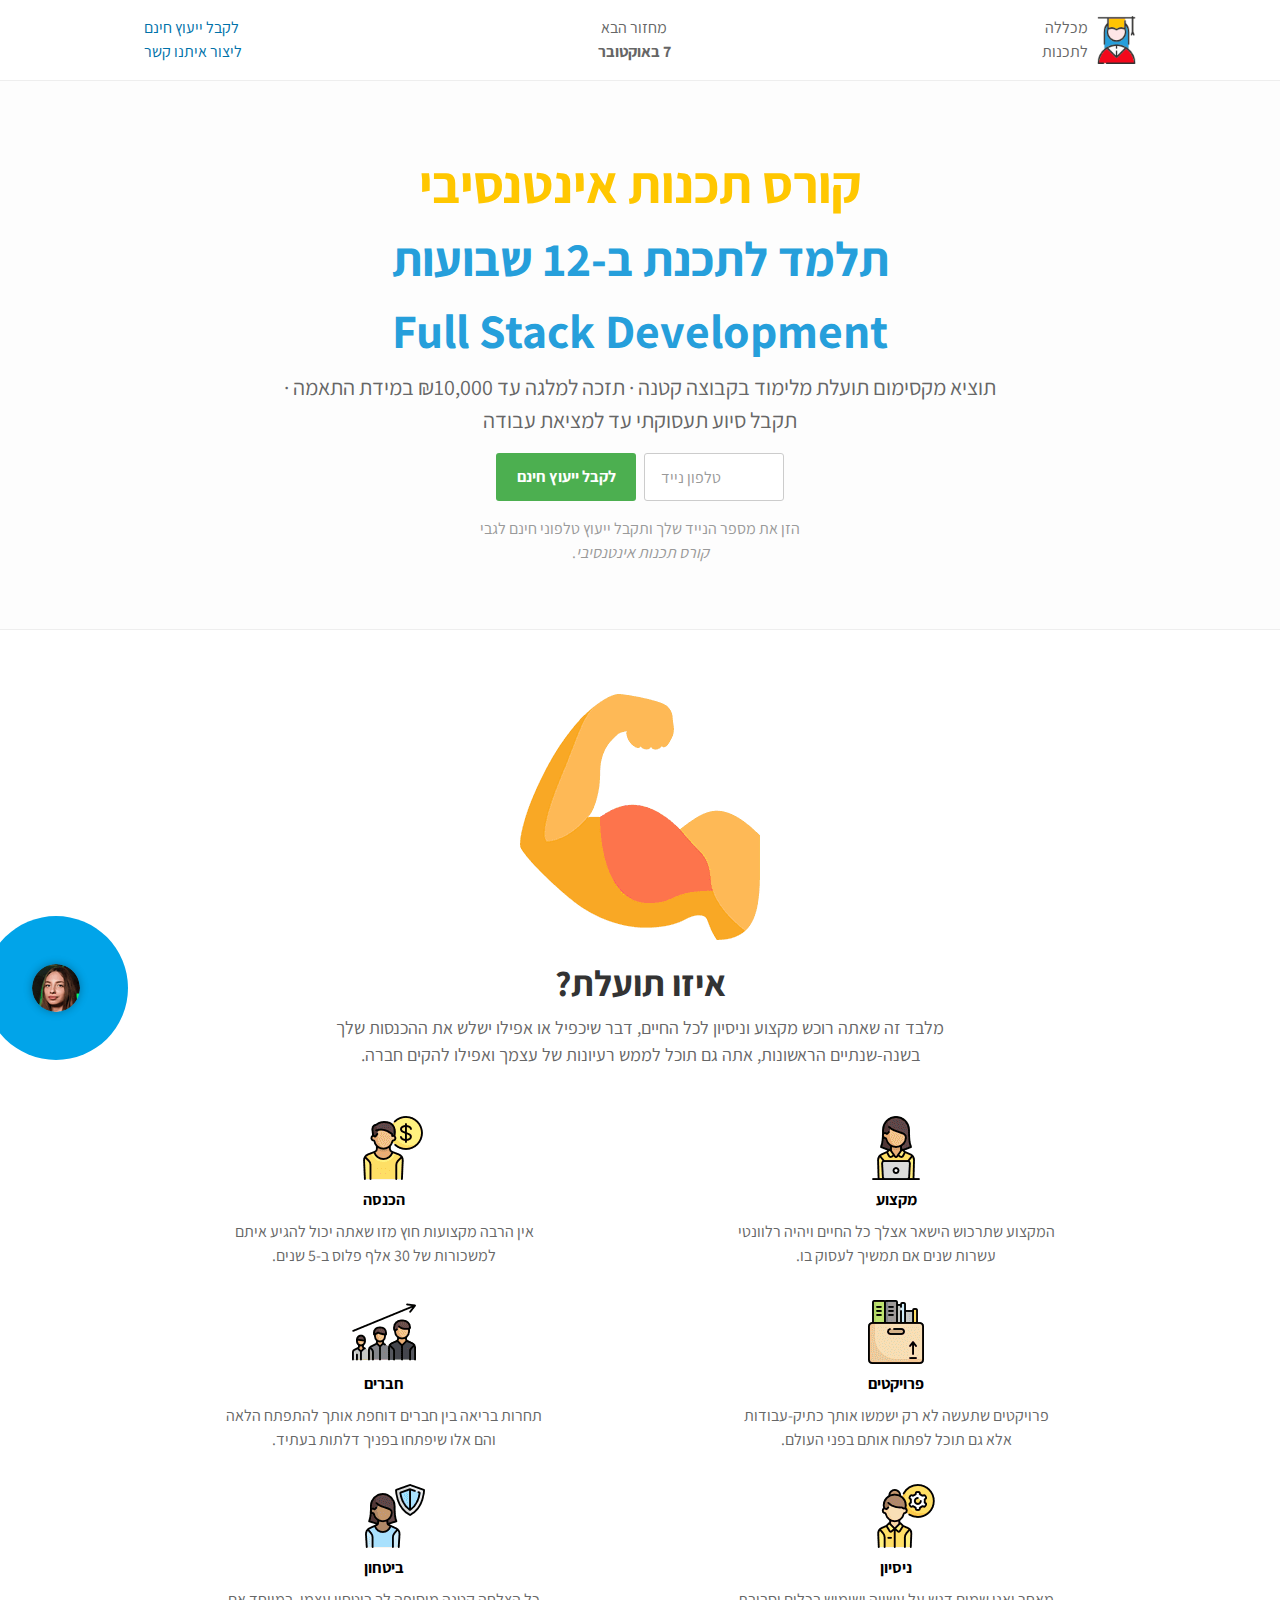
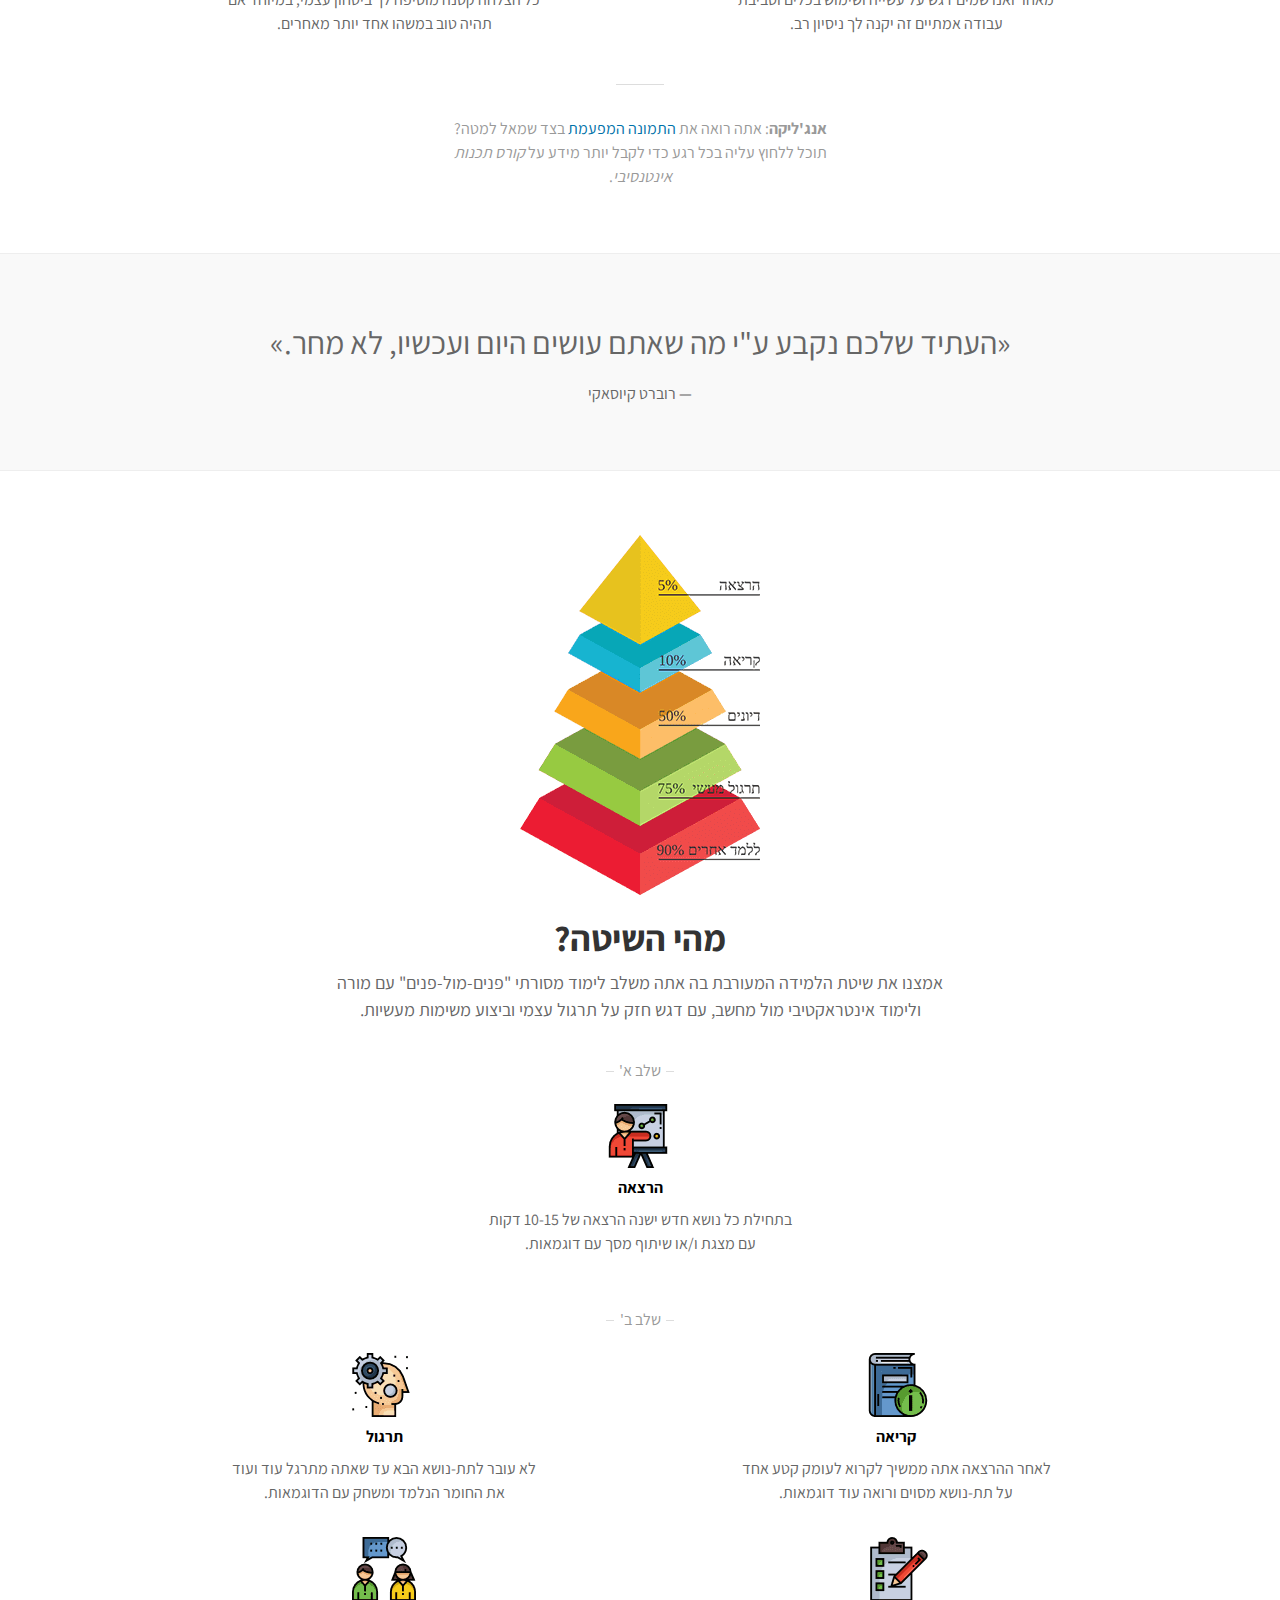
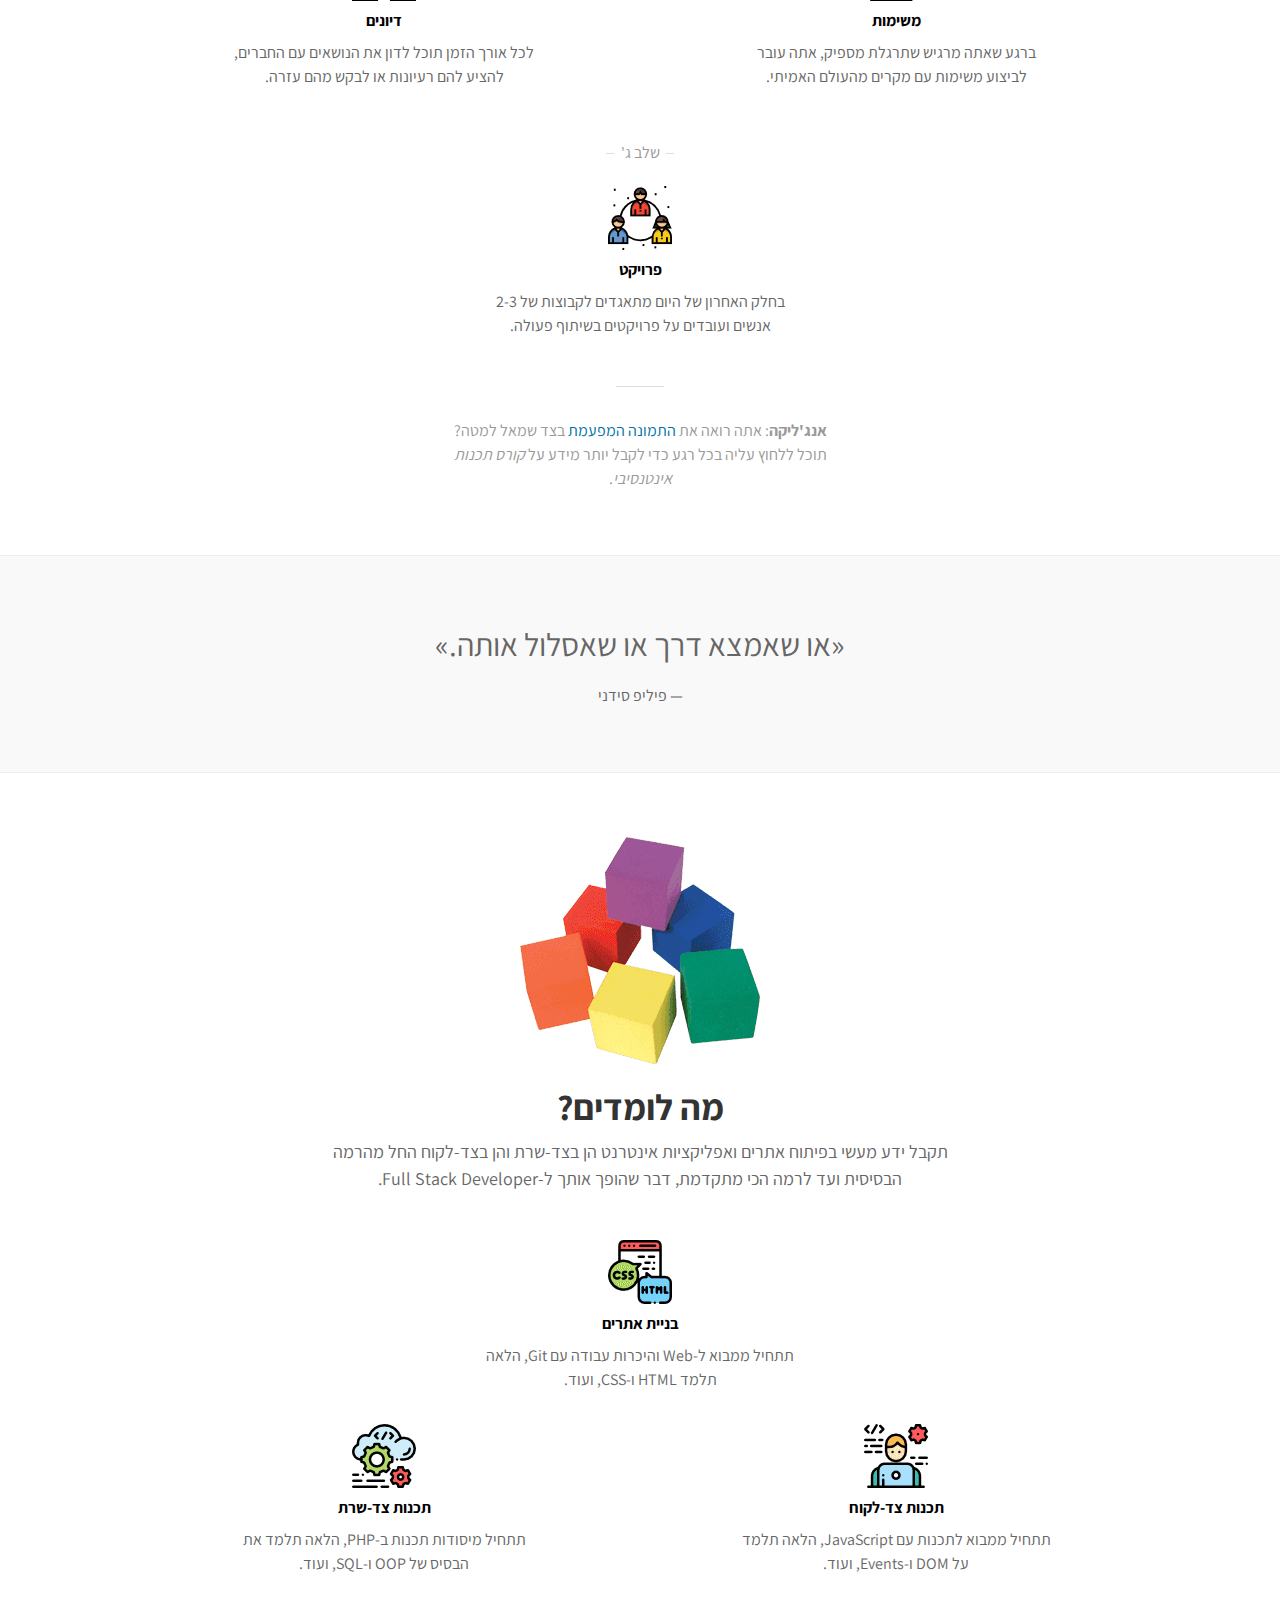
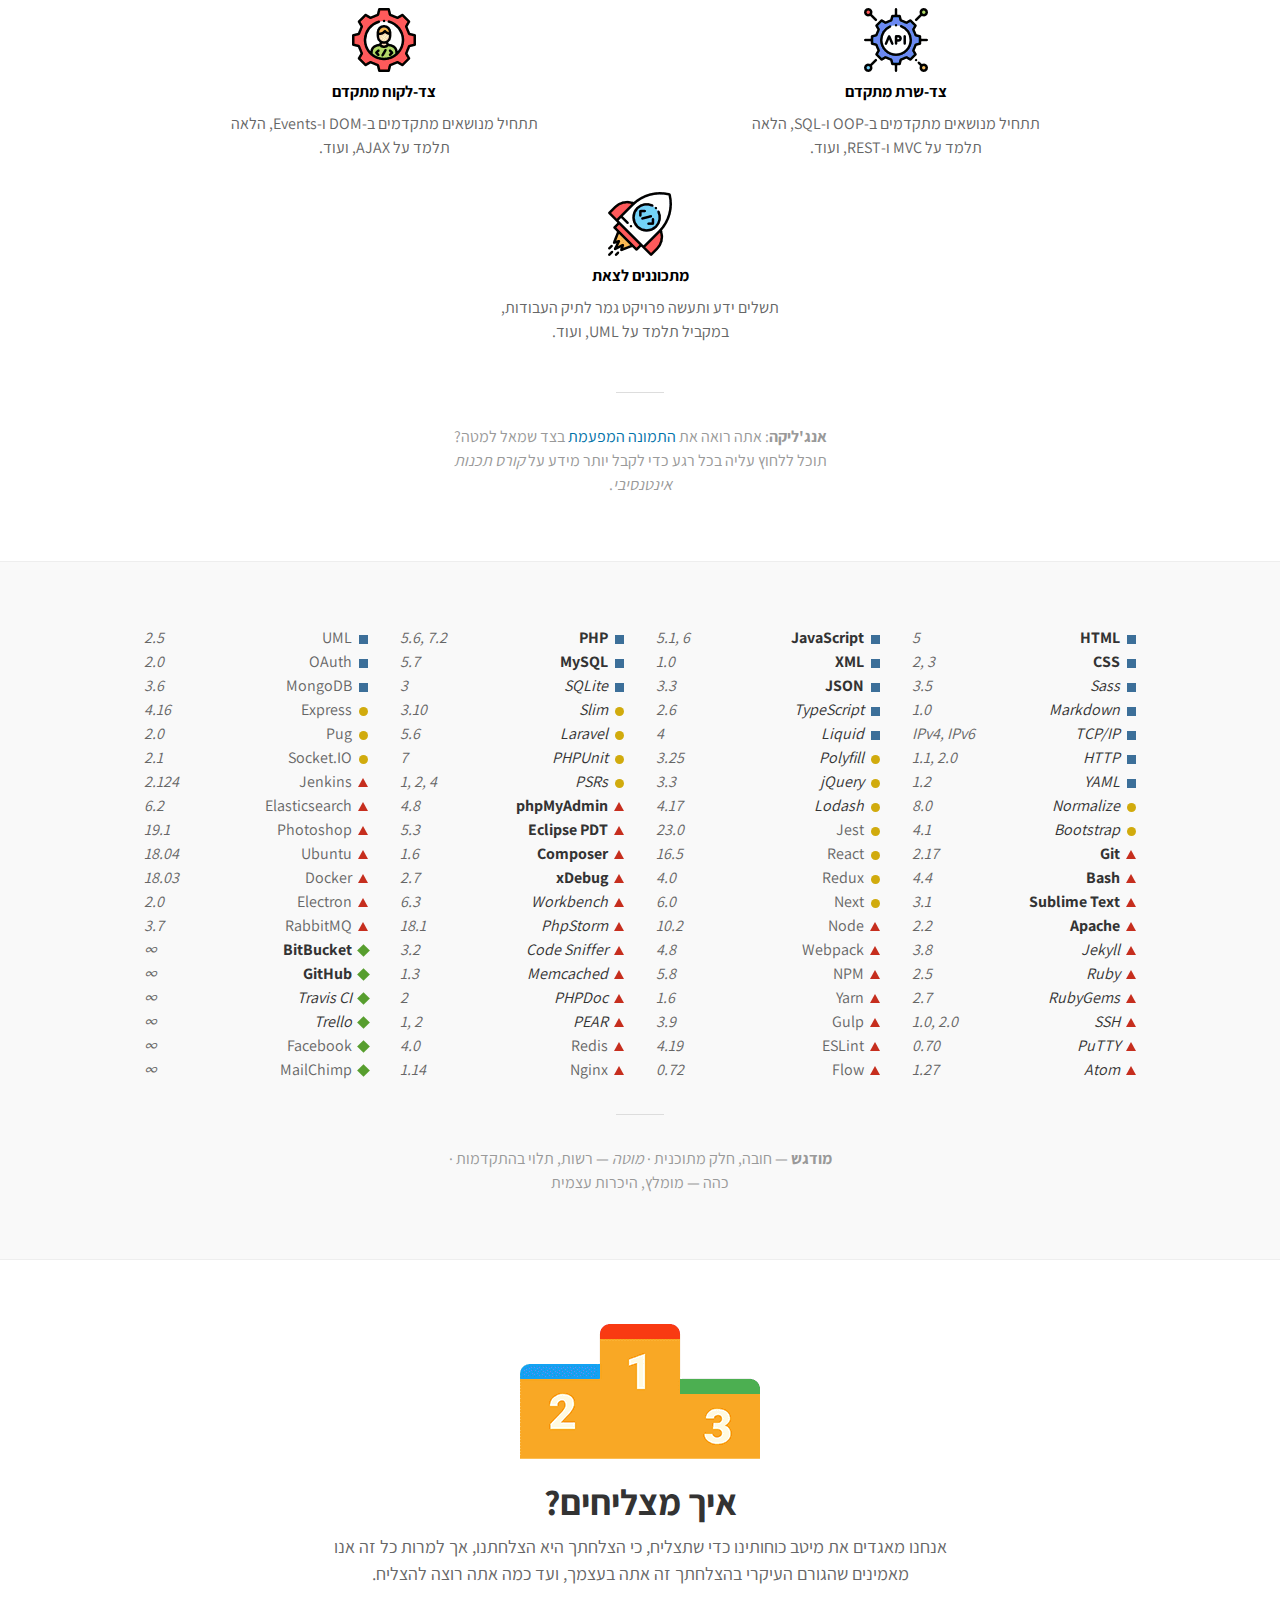
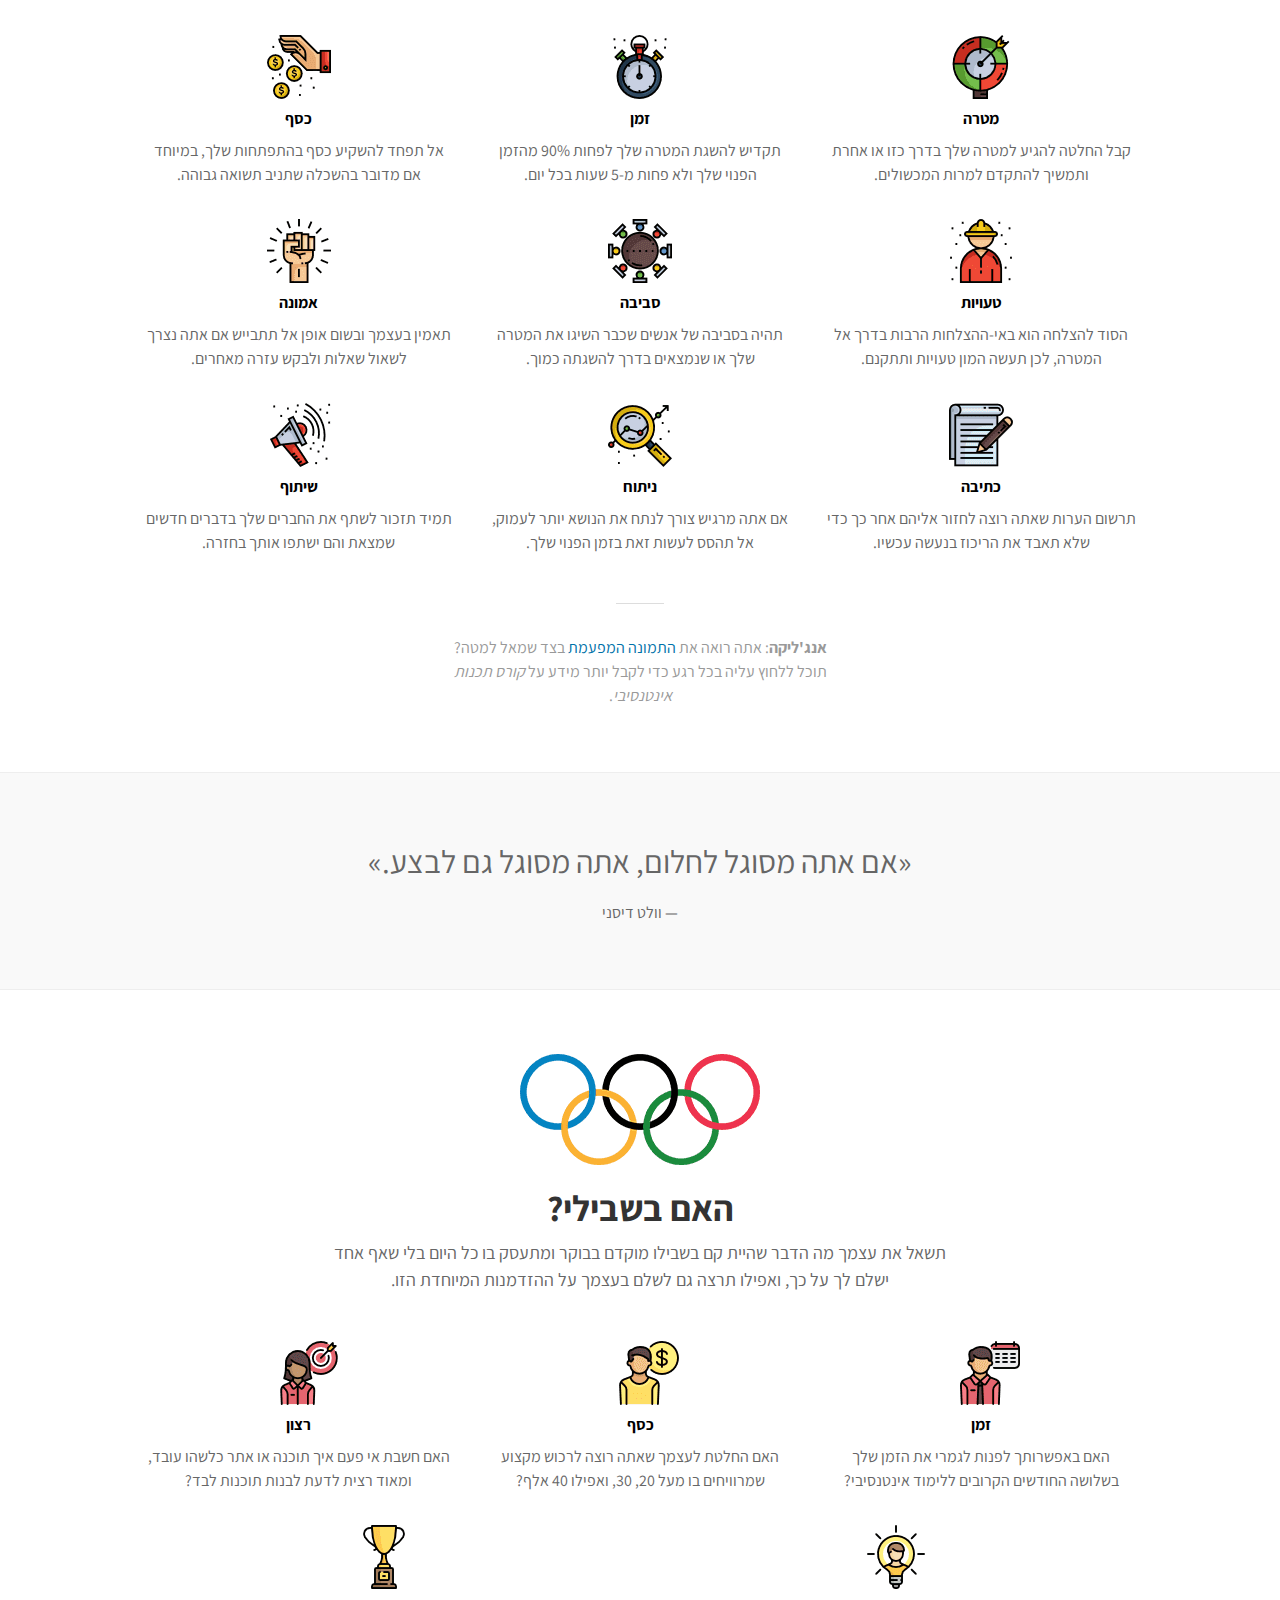
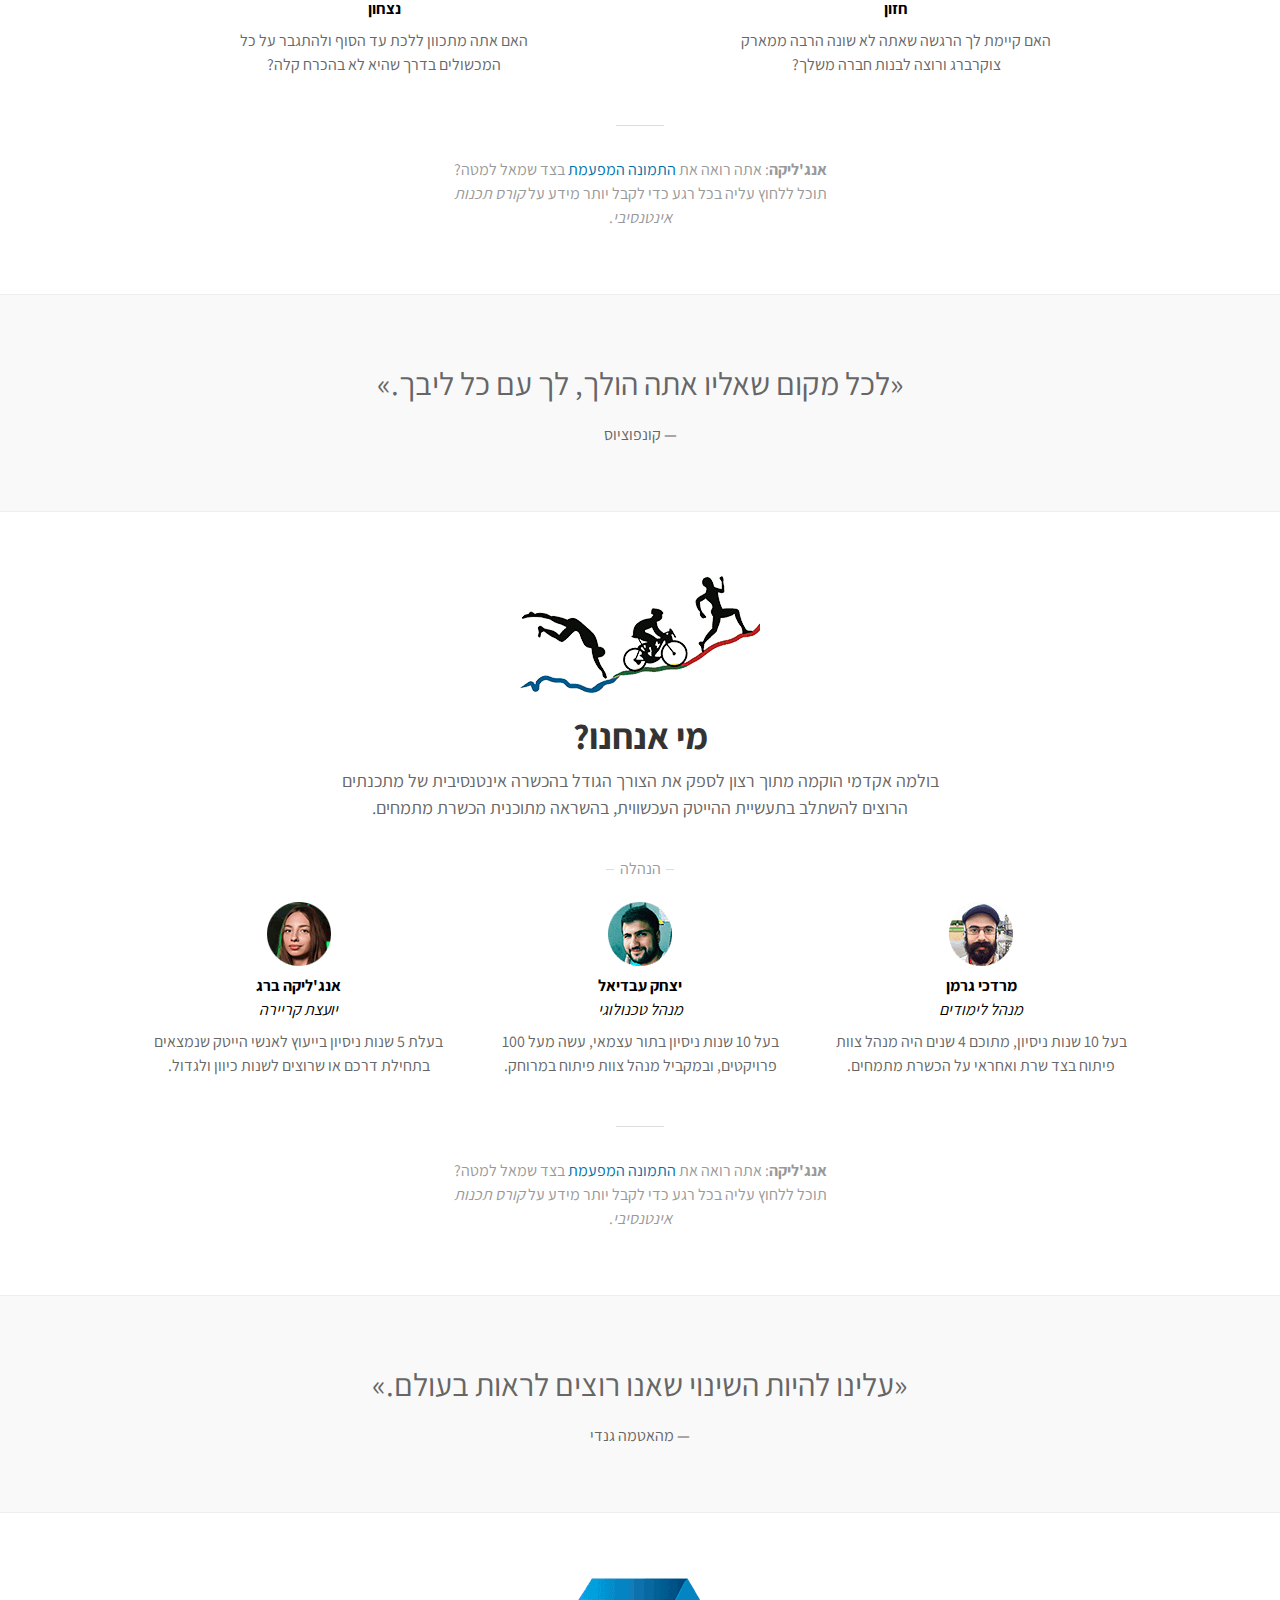
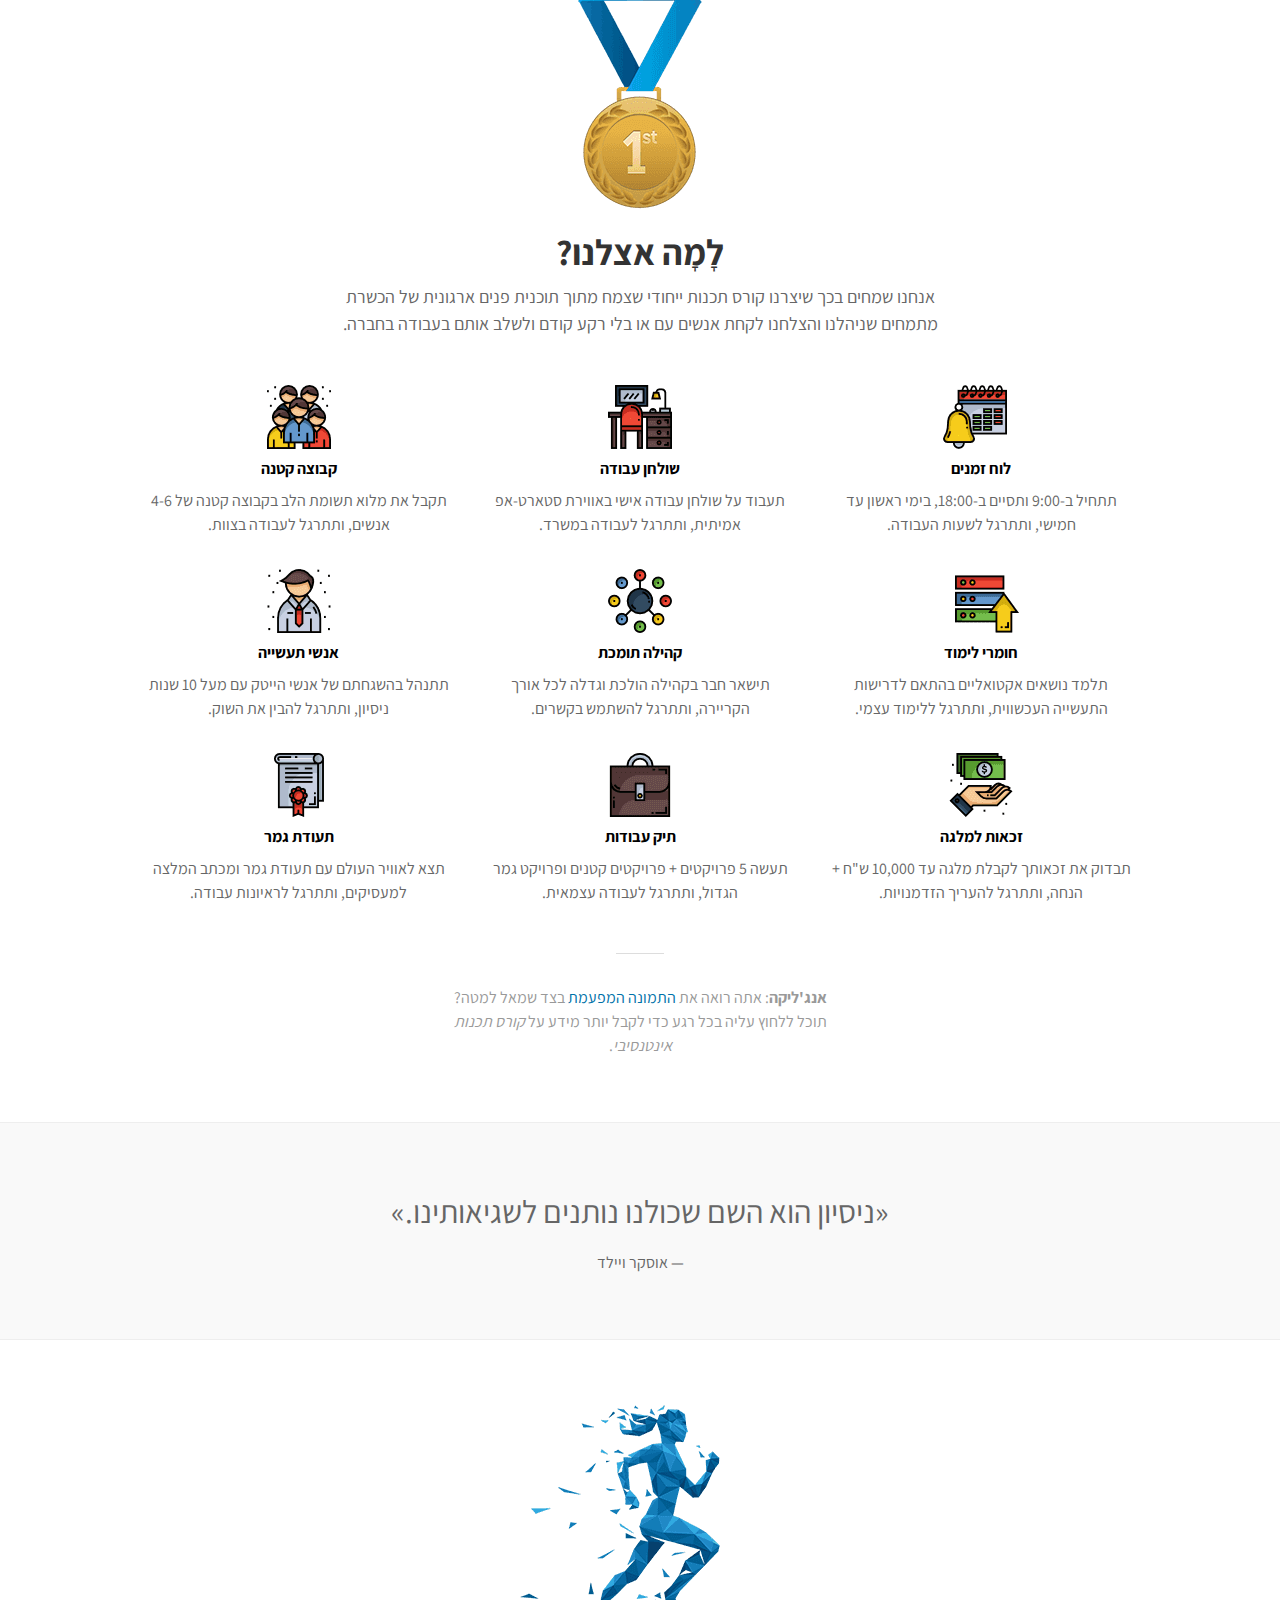
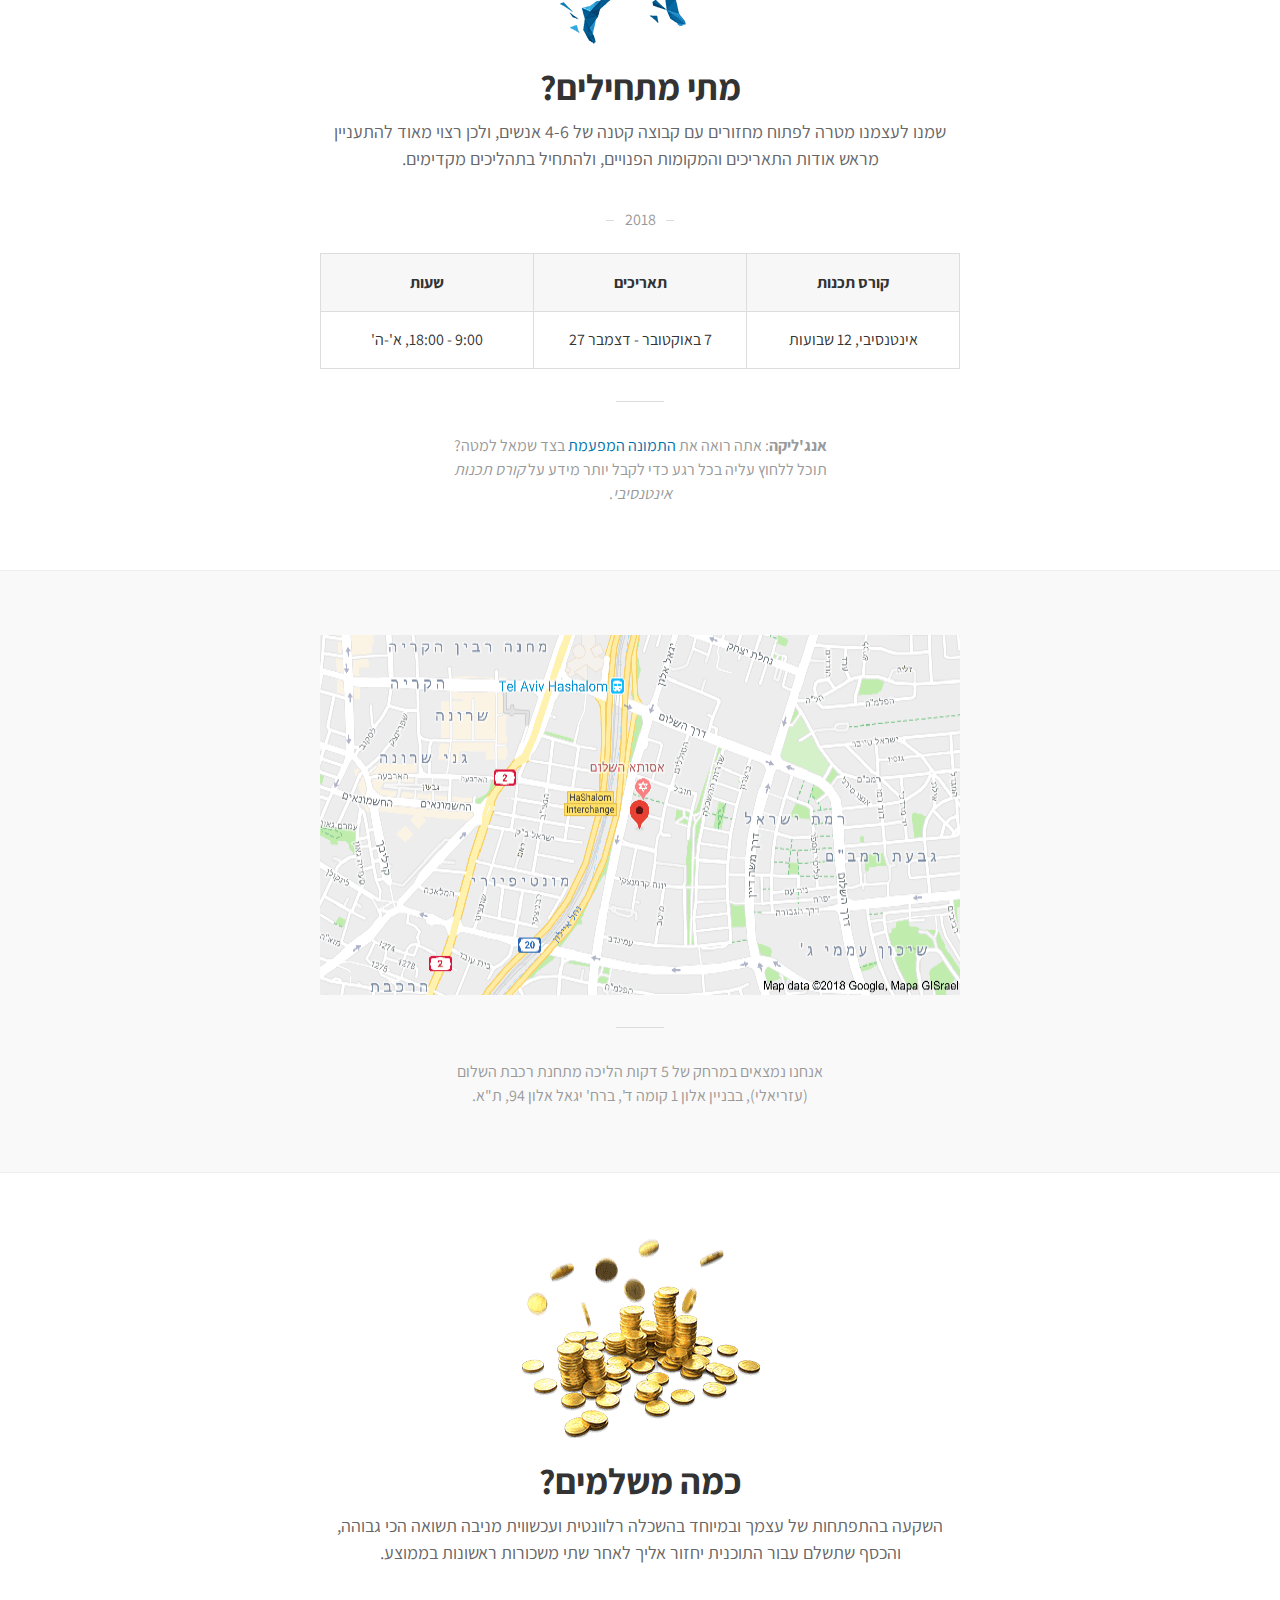
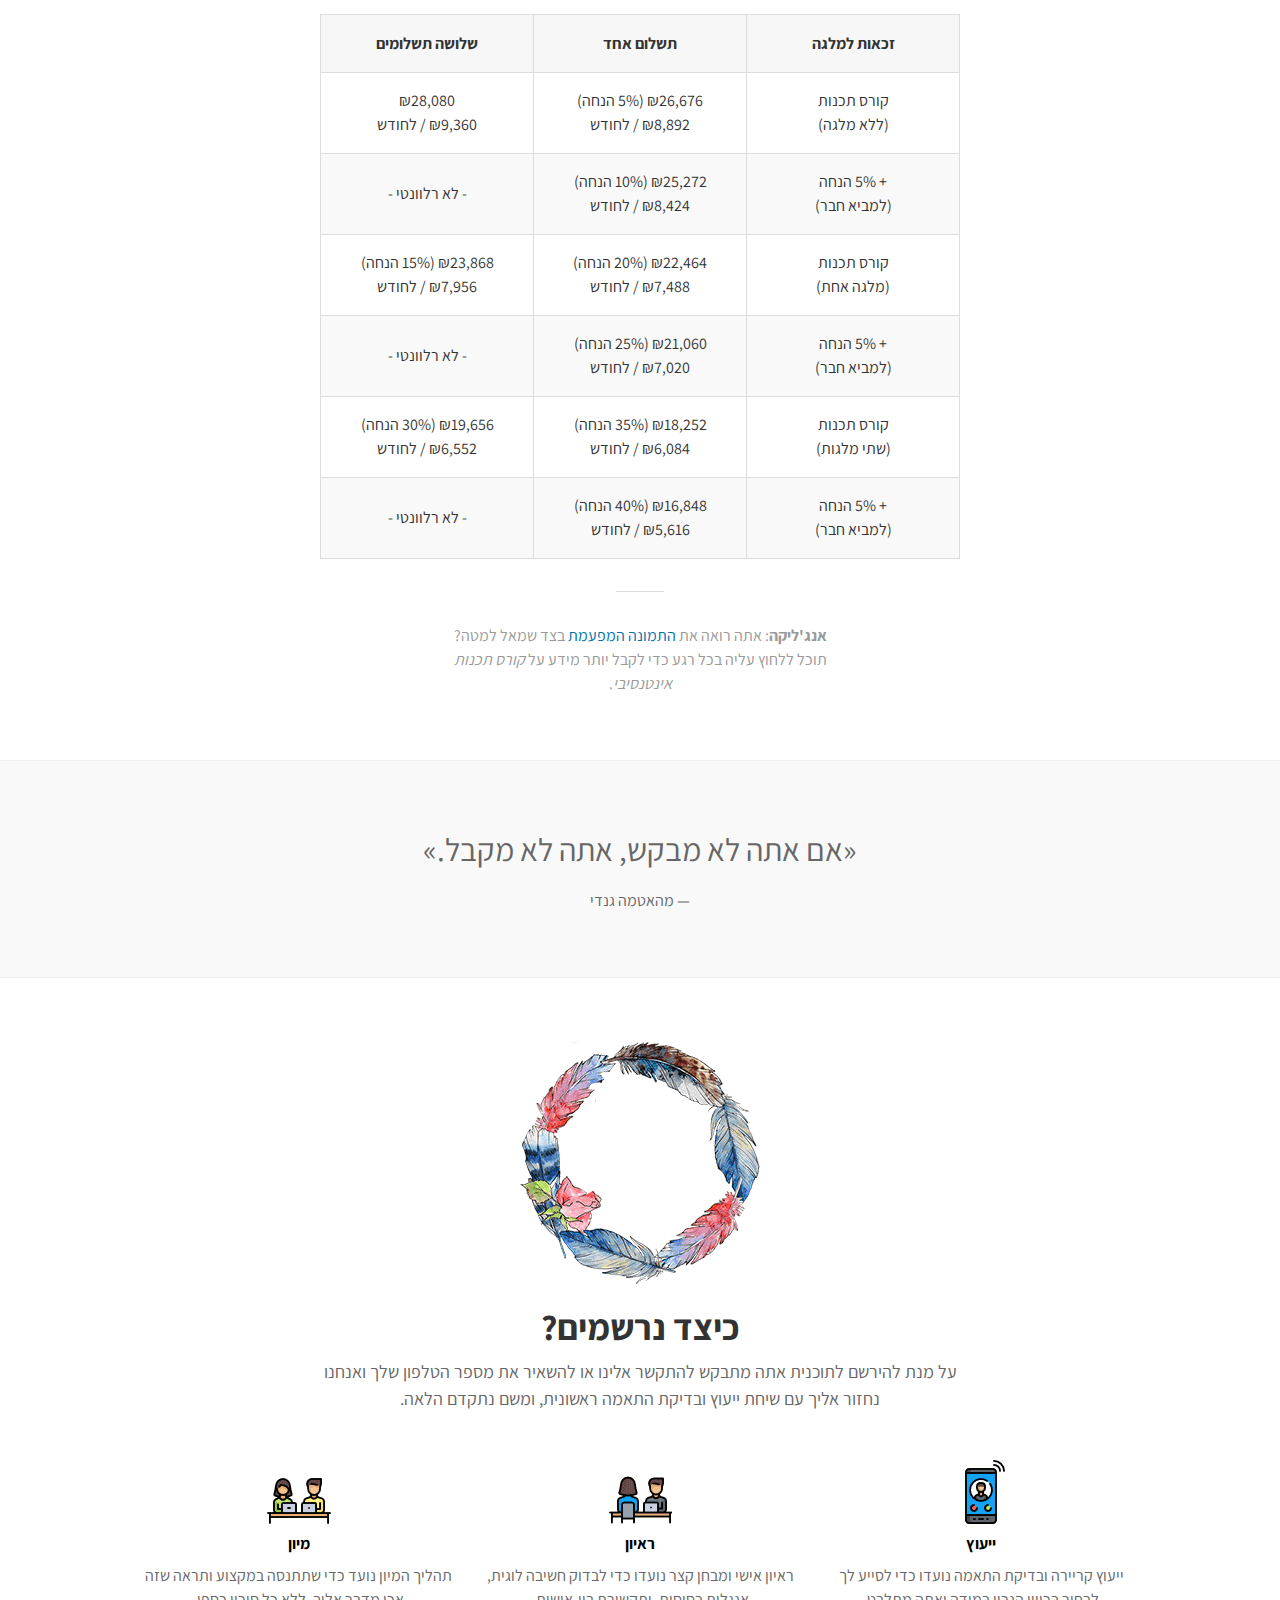
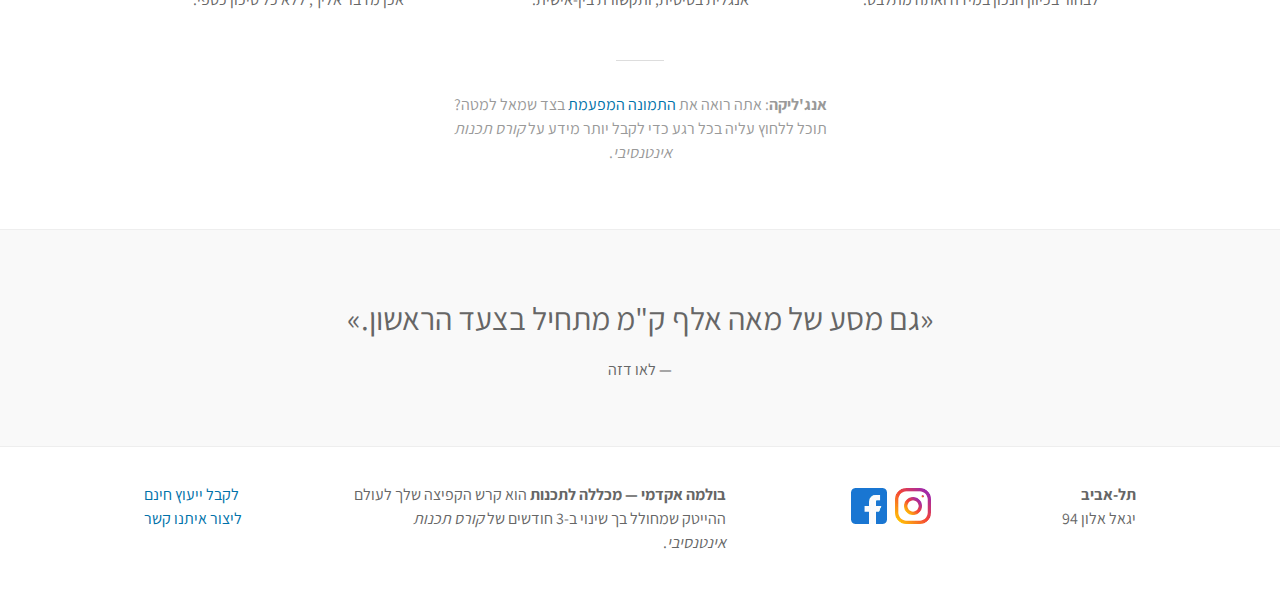
<file: index.html>
<!DOCTYPE html> <html dir="rtl" lang="he"> <head prefix="og: http://ogp.me/ns# fb: http://ogp.me/ns/fb#"> <script async src="//www.googletagmanager.com/gtag/js?id=UA-121097578-1"></script> <script>function gtag(){dataLayer.push(arguments)}window.dataLayer=window.dataLayer||[],gtag("js",new Date),gtag("config","UA-121097578-1"),function(e,t,a,n,o,c,f){e.fbq||(o=e.fbq=function(){o.callMethod?o.callMethod.apply(o,arguments):o.queue.push(arguments)},e._fbq||(e._fbq=o),o.push=o,o.loaded=!0,o.version="2.0",o.queue=[],c=t.createElement(a),c.async=!0,c.src=n,f=t.getElementsByTagName(a)[0],f.parentNode.insertBefore(c,f))}(window,document,"script","https://connect.facebook.net/en_US/fbevents.js"),fbq("init","430517690758561"),fbq("track","PageView");</script> <meta charset="utf-8"> <meta name="viewport" content="width=device-width, initial-scale=1, shrink-to-fit=no"> <title>קורס תכנות אינטנסיבי | בולמה אקדמי — מכללה לתכנות</title> <meta name="description" content="קורס תכנות אינטנסיבי. תלמד לתכנת ב-12 שבועות Full Stack Development. מכללה לתכנות. בוטקאמפ תכנות. השתלבות בהייטק."> <meta name="keywords" content="קורס תכנות, בוטקאמפ תכנות, השתלבות בהייטק"> <meta name="author" content="Mordehai German"> <meta name="twitter:card" content="summary_large_image"> <meta name="twitter:site" content="@bulmaacademy"> <meta name="twitter:creator" content="@bulmaacademy"> <meta name="twitter:title" content="קורס תכנות אינטנסיבי | בולמה אקדמי — מכללה לתכנות"> <meta name="twitter:description" content="קורס תכנות אינטנסיבי. תלמד לתכנת ב-12 שבועות Full Stack Development. מכללה לתכנות. בוטקאמפ תכנות. השתלבות בהייטק."> <meta name="twitter:image" content="https://www.bulma.co.il/img/index.png"> <meta name="twitter:image:alt" content="קורס תכנות אינטנסיבי"> <meta property="fb:app_id" content="218351398993511"> <meta property="og:site_name" content="בולמה אקדמי — מכללה לתכנות"> <meta property="og:title" content="קורס תכנות אינטנסיבי | בולמה אקדמי — מכללה לתכנות"> <meta property="og:description" content="קורס תכנות אינטנסיבי. תלמד לתכנת ב-12 שבועות Full Stack Development. מכללה לתכנות. בוטקאמפ תכנות. השתלבות בהייטק."> <meta property="og:url" content="https://www.bulma.co.il/"> <meta property="og:type" content="website"> <meta property="og:image" content="https://www.bulma.co.il/img/index.png"> <meta property="og:image:secure_url" content="https://www.bulma.co.il/img/index.png"> <meta property="og:image:type" content="image/png"> <meta property="og:image:width" content="1200"> <meta property="og:image:height" content="630"> <meta property="og:image:alt" content="קורס תכנות אינטנסיבי"> <link rel="canonical" href="https://www.bulma.co.il/"> <link rel="shortcut icon" href="/favicon.ico" type="image/x-icon"> <link rel="icon" href="/favicon.ico" type="image/x-icon"> </head> <body> <style>html{line-height:1.15;-webkit-text-size-adjust:100%}body{margin:0}h1{font-size:2em;margin:.67em 0}hr{box-sizing:content-box;height:0;overflow:visible}pre{font-family:monospace,monospace;font-size:1em}a{background-color:transparent}abbr[title]{border-bottom:0;text-decoration:underline;text-decoration:underline dotted}b,strong{font-weight:bolder}code,kbd,samp{font-family:monospace,monospace;font-size:1em}small{font-size:80%}sub,sup{font-size:75%;line-height:0;position:relative;vertical-align:baseline}sub{bottom:-0.25em}sup{top:-0.5em}img{border-style:none}button,input,optgroup,select,textarea{font-family:inherit;font-size:100%;line-height:1.15;margin:0}button,input{overflow:visible}button,select{text-transform:none}button,[type="button"],[type="reset"],[type="submit"]{-webkit-appearance:button}button::-moz-focus-inner,[type="button"]::-moz-focus-inner,[type="reset"]::-moz-focus-inner,[type="submit"]::-moz-focus-inner{border-style:none;padding:0}button:-moz-focusring,[type="button"]:-moz-focusring,[type="reset"]:-moz-focusring,[type="submit"]:-moz-focusring{outline:1px dotted ButtonText}fieldset{padding:.35em .75em .625em}legend{box-sizing:border-box;color:inherit;display:table;max-width:100%;padding:0;white-space:normal}progress{vertical-align:baseline}textarea{overflow:auto}[type="checkbox"],[type="radio"]{box-sizing:border-box;padding:0}[type="number"]::-webkit-inner-spin-button,[type="number"]::-webkit-outer-spin-button{height:auto}[type="search"]{-webkit-appearance:textfield;outline-offset:-2px}[type="search"]::-webkit-search-decoration{-webkit-appearance:none}::-webkit-file-upload-button{-webkit-appearance:button;font:inherit}details{display:block}summary{display:list-item}template{display:none}[hidden]{display:none}*,*:before,*:after{-webkit-box-sizing:border-box;-moz-box-sizing:border-box;box-sizing:border-box}html{font-size:100%}@media(min-width:30rem){}@media(min-width:48rem){}@media(min-width:64rem){}.container{max-width:64rem;padding:0 1rem;margin:0 auto}.row{margin:0 -1rem}.column{padding:0 1rem;margin:0 0 1rem}.row:last-of-type .column:last-of-type{margin-bottom:0}.column .row{margin:0 -0.25rem}.column .column{float:right;padding:0 .25rem;margin:0;width:50%}.column .column.full{width:100%}.column .column.two-thirds{width:66.66666667%}.column .column.half{width:50%}.column .column.third{width:33.33333333%}.column .column.fourth{width:25%}.column .column.three-fourths{width:75%}.column .column.fifth{width:20%}.column .column.two-fifths{width:40%}.column .column.three-fifths{width:60%}.column .column.four-fifths{width:80%}.column .column.flow-opposite{float:left}@media(min-width:48rem){.column{float:right;width:50%}.row:last-of-type .column{margin-bottom:0}.column.full{width:100%}.column.two-thirds{width:66.66666667%}.column.half{width:50%}.column.third{width:33.33333333%}.column.fourth{width:25%}.column.three-fourths{width:75%}.column.fifth{width:20%}.column.two-fifths{width:40%}.column.three-fifths{width:60%}.column.four-fifths{width:80%}.column.flow-opposite{float:left}}.clearfix:before,.clearfix:after,.row:before,.row:after{content:" ";display:table}.clearfix:after,.row:after{clear:both}.clearfix,.row{*zoom:1}html,body{font-family:'Assistant',sans-serif;line-height:1.5;min-height:100%}html[lang="he"]{direction:rtl}body{padding:0;color:#000;background:#fff;overflow-y:scroll}img,textarea,iframe{vertical-align:top;width:100%;border:0}button,input,optgroup,select,textarea{line-height:1.5}hr{border:0;border-top:1px solid #ddd;margin:1.5rem auto;width:3rem}hr[title]{width:4.25rem}hr[title]:before{content:attr(title);display:block;margin:-0.5625rem auto 0;background:#fff;top:0;max-width:3.25rem;color:#999;line-height:1}a,label{color:#0071a9;text-decoration:none;cursor:pointer}a:hover,label:hover{text-decoration:underline}.he{direction:rtl;unicode-bidi:embed}.en{direction:ltr;unicode-bidi:embed}@media(min-width:48rem){hr{margin:2rem auto}}p{margin:0 0 1rem}p:last-of-type{margin-bottom:0}body>header{padding:1rem 0;text-align:center}body>header a.logo{display:block;width:3rem;height:3rem;color:#666;background:url(/images/global.png) no-repeat;background-position:right top;background-size:3rem;padding:0 3rem;margin:0 auto;text-align:right}body>header a.cohorts{display:block;color:#666;margin:0 auto;height:3rem;max-width:5rem}body>header a.logo:hover,body>header a.cohorts:hover{text-decoration:none}body>header a.cohorts time{font-weight:bold;white-space:nowrap}body>header ul{margin:0;padding:0;list-style:none}body>header li:last-of-type{direction:ltr;unicode-bidi:embed}
body>header .column.two-thirds{border-top:1px solid #eee;padding:1rem 1rem 0}body>header .column.two-thirds .column:first-child{border-left:1px solid #eee}@media(min-width:30rem){body>header a.logo{margin:0}body>header ul{text-align:left}body>header .column{float:right;margin:0;width:50%}body>header .column.third{width:33.33333333%}body>header .column.two-thirds{width:66.66666667%;border:0;padding:0 1rem}body>header .column.two-thirds .column:first-child{border:0}}main>section,main>aside{padding:1.5rem 0;text-align:center;color:#333}main>section:nth-child(odd),main>aside{background:#f9f9f9;border-bottom:1px solid #eee;border-top:1px solid #eee;color:#666}main>aside blockquote{font-size:2rem;margin:0 0 1rem}main>section h1,main>section h1+h2,main>section h3{margin:0 auto .25rem;font-size:2.25rem;max-width:40rem;color:#333}main>section h2+p,main>section h3+p{margin:0 auto 1rem;max-width:40rem;color:#666;font-size:1.125rem}main>section a ~ h3+p{margin-bottom:2rem}main>section form>p{display:none;font-size:1rem;font-weight:normal;margin:0 0 1rem;color:#333}main>section p,main>aside p{max-width:25rem;margin:0 auto;color:#999}main>section form{display:none;margin:0 auto 1rem;max-width:18rem}main>section form+p{max-width:20rem}@media(min-width:48rem){main>section,main>aside{padding:2.5rem 0}main>section a ~ h3+p{margin-bottom:3rem}}@media(min-width:64rem){main>section,main>aside{padding:4rem 0}}main>section#offer{background-size:cover;background-position:center;background-repeat:no-repeat}main>section#offer h1,main>section#offer h2{max-width:26rem;color:#269fdb}main>section#offer h1{color:#ffc700;margin-bottom:0}main>section#offer h2+p{max-width:38rem;margin-bottom:5rem}main>section#offer form{display:block;margin-top:-4rem}@media(min-width:64rem){main>section#offer h1,main>section#offer h2{font-size:3rem;max-width:35rem}main>section#offer h1{font-size:3.25rem}main>section#offer h2+p{max-width:46rem;font-size:1.375rem}}.form{margin:0 auto 1rem}input.has-error{border-color:#c62e1e}input.is-valid{border-color:#579e2e}textarea,input,select{vertical-align:top;overflow:hidden;resize:none;width:100%;padding:.75rem 1rem;background:#fff;color:#000;border:1px solid #ccc;outline:0;font-size:1rem;-moz-border-radius:3px;-webkit-border-radius:3px;border-radius:3px}input,select{height:3rem}input:focus{border-color:#497bad}::-webkit-input-placeholder{color:#999}:-moz-placeholder{color:#999;opacity:1}::-moz-placeholder{color:#999;opacity:1}:-ms-input-placeholder{color:#999}textarea,input,select{-moz-appearance:none;-webkit-appearance:none;appearance:none}.button{-moz-appearance:none;-webkit-appearance:none;appearance:none;-moz-border-radius:3px;-webkit-border-radius:3px;border-radius:3px;border:0;background:#4caf50;color:#fff;cursor:pointer;-webkit-touch-callout:none;-webkit-user-select:none;-khtml-user-select:none;-moz-user-select:none;-ms-user-select:none;user-select:none;font-size:1rem;font-weight:bold;padding:1rem;line-height:1;height:3rem;vertical-align:middle;display:inline-block;margin:0 auto;outline:0;white-space:nowrap;overflow:hidden;text-overflow:ellipsis}.button.fluid{width:100%}.button:hover{background:#43a047;text-decoration:none}.button[disabled]{background-color:#ddd;color:#666}#toggle{display:none}.table{overflow:auto;max-width:40rem;margin:0 auto}table{border:1px solid #ddd;border-collapse:collapse;width:100%}table th{padding:1.0625rem 1rem 1rem;border:1px solid #ddd;color:#333;width:33.33333333%;white-space:nowrap;background:#f7f7f7}table td{padding:1rem;border:1px solid #ddd;white-space:nowrap;background:#fff}table tr:nth-child(even) td{background:#f9f9f9}</style> <header id="top"> <div class="container"> <div class="row"> <div class="column third"> <a href="/" title="בולמה אקדמי" class="logo">מכללה לתכנות</a> </div> <div class="column two-thirds"> <div class="row"> <div class="column"> <a href="/#cohorts" title="מחזורים הבאים" class="cohorts">מחזור הבא <time datetime="2018-10-07T09:00">7 באוקטובר</time></a> </div> <div class="column"> <ul> <li><label for="phone">לקבל ייעוץ חינם</label></li> <li><a href="#phone" title="תכתוב לנו" id="phone-header"></a></li> </ul> </div> </div> </div> </div> </div> </header> <main> <section id="offer"> <div class="container"> <div class="row"> <div class="column full"> <h1>קורס תכנות אינטנסיבי</h1> <h2>תלמד לתכנת ב-12 שבועות Full Stack Development</h2> <p>תוציא מקסימום תועלת מלימוד בקבוצה קטנה · תזכה למלגה עד ₪10,000 במידת התאמה · תקבל סיוע תעסוקתי עד למציאת עבודה</p> <input type="checkbox" id="toggle"> <label for="toggle"></label> <form id="form" method="POST"> <p> <strong>אנג'ליקה</strong>: מתלבט לגבי <em>קורס תכנות</em>? הזן את מספר הנייד שלך ותקבל ייעוץ טלפוני חינם. </p> <div class="row"> <div class="column"> <input type="tel" name="phone" id="phone" pattern="^05[0-9-+s()]{8,}$" placeholder="טלפון נייד" required> </div> <div class="column"> <button type="submit" id="button" class="button fluid">לקבל ייעוץ חינם</button> </div> </div> </form> <p> הזן את מספר הנייד שלך ותקבל ייעוץ טלפוני חינם לגבי <em>קורס תכנות אינטנסיבי</em>. </p> </div> </div> </div> </section> <section id="usefulness"> <div class="container"> <a href="#usefulness" title="איזו תועלת?"></a> <h3>איזו תועלת?</h3> <p>מלבד זה שאתה רוכש מקצוע וניסיון לכל החיים, דבר שיכפיל או אפילו ישלש את ההכנסות שלך בשנה-שנתיים הראשונות, אתה גם תוכל לממש רעיונות של עצמך ואפילו להקים חברה.</p> <div class="row"> <div class="column"> <article id="profession"> <header> <h4><a href="#profession" title="מקצוע"></a>מקצוע</h4> </header> <section> <h5>המקצוע שתרכוש הישאר אצלך כל החיים ויהיה רלוונטי עשרות שנים אם תמשיך לעסוק בו.</h5> </section> </article> </div> <div class="column"> <article id="income"> <header> <h4><a href="#income" title="הכנסה" style="transform: translateX(0.5625rem);"></a>הכנסה</h4> </header> <section> <h5>אין הרבה מקצועות חוץ מזו שאתה יכול להגיע איתם למשכורות של 30 אלף פלוס ב-5 שנים.</h5> </section> </article> </div> </div> <div class="row"> <div class="column"> <article id="projects"> <header> <h4><a href="#projects" title="פרויקטים"></a>פרויקטים</h4> </header> <section> <h5>פרויקטים שתעשה לא רק ישמשו אותך כתיק-עבודות אלא גם תוכל לפתוח אותם בפני העולם.</h5> </section> </article> </div> <div class="column"> <article id="friends"> <header> <h4><a href="#friends" title="חברים"></a>חברים</h4> </header> <section> <h5>תחרות בריאה בין חברים דוחפת אותך להתפתח הלאה והם אלו שיפתחו בפניך דלתות בעתיד.</h5> </section> </article> </div> </div> <div class="row"> <div class="column"> <article id="experience"> <header> <h4><a href="#experience" title="ניסיון" style="transform: translateX(0.5625rem);"></a>ניסיון</h4> </header> <section> <h5>מאחר ואנו שמים דגש על עשייה ושימוש בכלים וסביבת עבודה אמתיים זה יקנה לך ניסיון רב.</h5> </section> </article> </div> <div class="column"> <article id="confidence"> <header> <h4><a href="#confidence" title="ביטחון" style="transform: translateX(0.5625rem);"></a>ביטחון</h4> </header> <section> <h5>כל הצלחה קטנה מוסיפה לך ביטחון עצמי, במיוחד אם תהיה טוב במשהו אחד יותר מאחרים.</h5> </section> </article> </div> </div> <hr> <p> <strong>אנג'ליקה</strong>: אתה רואה את <label for="toggle">התמונה המפעמת</label> בצד שמאל למטה? תוכל ללחוץ עליה בכל רגע כדי לקבל יותר מידע על <em>קורס תכנות אינטנסיבי</em>. </p> </div> </section> <aside id="salaries"> <div class="container"> <blockquote>«העתיד שלכם נקבע ע"י מה שאתם עושים היום ועכשיו, לא מחר.»</blockquote> &mdash; רוברט קיוסאקי </div> </aside> <section id="method"> <div class="container"> <a href="#method" title="מהי השיטה?"></a> <h3>מהי השיטה?</h3> <p>אמצנו את שיטת הלמידה המעורבת בה אתה משלב לימוד מסורתי "פנים-מול-פנים" עם מורה ולימוד אינטראקטיבי מול מחשב, עם דגש חזק על תרגול עצמי וביצוע משימות מעשיות.</p> <hr title="שלב א'"> <div class="row"> <div class="column full"> <article id="lecture"> <header> <h4><a href="#lecture" title="הרצאה"></a>הרצאה</h4> </header> <section> <h5>בתחילת כל נושא חדש ישנה הרצאה של 10-15 דקות עם מצגת ו/או שיתוף מסך עם דוגמאות.</h5> </section> </article> </div> </div> <hr title="שלב ב'"> <div class="row"> <div class="column"> <article id="learn"> <header> <h4><a href="#learn" title="קריאה"></a>קריאה</h4> </header> <section> <h5>לאחר ההרצאה אתה ממשיך לקרוא לעומק קטע אחד על תת-נושא מסוים ורואה עוד דוגמאות.</h5> </section> </article> </div> <div class="column"> <article id="practice"> <header> <h4><a href="#practice" title="תרגול"></a>תרגול</h4> </header> <section> <h5>לא עובר לתת-נושא הבא עד שאתה מתרגל עוד ועוד את החומר הנלמד ומשחק עם הדוגמאות.</h5> </section> </article> </div> <div class="column"> <article id="tasks"> <header> <h4><a href="#tasks" title="משימות"></a>משימות</h4> </header> <section> <h5>ברגע שאתה מרגיש שתרגלת מספיק, אתה עובר לביצוע משימות עם מקרים מהעולם האמיתי.</h5> </section> </article> </div> <div class="column"> <article id="discuss"> <header> <h4><a href="#discuss" title="דיונים"></a>דיונים</h4> </header> <section> <h5>לכל אורך הזמן תוכל לדון את הנושאים עם החברים, להציע להם רעיונות או לבקש מהם עזרה.</h5> </section> </article> </div> </div> <hr title="שלב ג'"> <div class="row"> <div class="column full"> <article id="project"> <header> <h4><a href="#project" title="פרויקט"></a>פרויקט</h4> </header> <section> <h5>בחלק האחרון של היום מתאגדים לקבוצות של 2-3 אנשים ועובדים על פרויקטים בשיתוף פעולה.</h5> </section> </article> </div> </div> <hr> <p> <strong>אנג'ליקה</strong>: אתה רואה את <label for="toggle">התמונה המפעמת</label> בצד שמאל למטה? תוכל ללחוץ עליה בכל רגע כדי לקבל יותר מידע על <em>קורס תכנות אינטנסיבי</em>. </p> </div> </section> <aside id="article"> <div class="container"> <blockquote>«או שאמצא דרך או שאסלול אותה.»</blockquote> &mdash; פיליפ סידני </div> </aside> <section id="syllabus"> <div class="container"> <a href="#syllabus" title="מה לומדים?"></a> <h3>מה לומדים?</h3> <p>תקבל ידע מעשי בפיתוח אתרים ואפליקציות אינטרנט הן בצד-שרת והן בצד-לקוח החל מהרמה הבסיסית ועד לרמה הכי מתקדמת, דבר שהופך אותך ל-Full Stack Developer.</p> <div class="row"> <div class="column full"> <article id="webmaster"> <header> <h4><a href="#webmaster" title="בניית אתרים"></a>בניית אתרים</h4> </header> <section> <h5> תתחיל ממבוא ל-Web והיכרות עבודה עם Git, הלאה תלמד HTML ו-CSS, ועוד. </h5> </section> </article> </div> </div> <div class="row"> <div class="column"> <article id="front-end-1"> <header> <h4><a href="#front-end-1" title="תכנות צד-לקוח"></a>תכנות צד-לקוח</h4> </header> <section> <h5> תתחיל ממבוא לתכנות עם JavaScript, הלאה תלמד על DOM ו-Events, ועוד. </h5> </section> </article> </div> <div class="column"> <article id="back-end-1"> <header> <h4><a href="#back-end-1" title="תכנות צד-שרת"></a>תכנות צד-שרת</h4> </header> <section> <h5> תתחיל מיסודות תכנות ב-PHP, הלאה תלמד את הבסיס של OOP ו-SQL, ועוד. </h5> </section> </article> </div> </div> <div class="row"> <div class="column"> <article id="back-end-2"> <header> <h4><a href="#back-end-2" title="צד-שרת מתקדם"></a>צד-שרת מתקדם</h4> </header> <section> <h5> תתחיל מנושאים מתקדמים ב-OOP ו-SQL, הלאה תלמד על MVC ו-REST, ועוד. </h5> </section> </article> </div> <div class="column"> <article id="front-end-2"> <header> <h4><a href="#front-end-2" title="צד-לקוח מתקדם"></a>צד-לקוח מתקדם</h4> </header> <section> <h5> תתחיל מנושאים מתקדמים ב-DOM ו-Events, הלאה תלמד על AJAX, ועוד. </h5> </section> </article> </div> </div> <div class="row"> <div class="column full"> <article id="final-project"> <header> <h4><a href="#final-project" title="מתכוננים לצאת"></a>מתכוננים לצאת</h4> </header> <section> <h5> תשלים ידע ותעשה פרויקט גמר לתיק העבודות, במקביל תלמד על UML, ועוד. </h5> </section> </article> </div> </div> <hr> <p> <strong>אנג'ליקה</strong>: אתה רואה את <label for="toggle">התמונה המפעמת</label> בצד שמאל למטה? תוכל ללחוץ עליה בכל רגע כדי לקבל יותר מידע על <em>קורס תכנות אינטנסיבי</em>. </p> </div> </section> <aside id="tools"> <div class="container"> <div class="row"> <div class="column fourth"> <ul> <li class="language"><strong>HTML</strong> <i>5</i></li> <li class="language"><strong>CSS</strong> <i>2, 3</i></li> <li class="language"><em>Sass</em> <i>3.5</i></li> <li class="language"><em>Markdown</em> <i>1.0</i></li> <li class="language"><em>TCP/IP</em> <i>IPv4, IPv6</i></li> <li class="language"><em>HTTP</em> <i>1.1, 2.0</i></li> <li class="language"><em>YAML</em> <i>1.2</i></li> <li class="framework"><em>Normalize</em> <i>8.0</i></li> <li class="framework"><em>Bootstrap</em> <i>4.1</i></li> <li class="tool"><strong>Git</strong> <i>2.17</i></li> <li class="tool"><strong>Bash</strong> <i>4.4</i></li> <li class="tool"><strong>Sublime Text</strong> <i>3.1</i></li> <li class="tool"><strong>Apache</strong> <i>2.2</i></li> <li class="tool"><em>Jekyll</em> <i>3.8</i></li> <li class="tool"><em>Ruby</em> <i>2.5</i></li> <li class="tool"><em>RubyGems</em> <i>2.7</i></li> <li class="tool"><em>SSH</em> <i>1.0, 2.0</i></li> <li class="tool"><em>PuTTY</em> <i>0.70</i></li> <li class="tool"><em>Atom</em> <i>1.27</i></li> </ul> </div> <div class="column fourth"> <ul> <li class="language"><strong>JavaScript</strong> <i>5.1, 6</i></li> <li class="language"><strong>XML</strong> <i>1.0</i></li> <li class="language"><strong>JSON</strong> <i>3.3</i></li> <li class="language"><em>TypeScript</em> <i>2.6</i></li> <li class="language"><em>Liquid</em> <i>4</i></li> <li class="framework"><em>Polyfill</em> <i>3.25</i></li> <li class="framework"><em>jQuery</em> <i>3.3</i></li> <li class="framework"><em>Lodash</em> <i>4.17</i></li> <li class="framework">Jest <i>23.0</i></li> <li class="framework">React <i>16.5</i></li> <li class="framework">Redux <i>4.0</i></li> <li class="framework">Next <i>6.0</i></li> <li class="tool">Node <i>10.2</i></li> <li class="tool">Webpack <i>4.8</i></li> <li class="tool">NPM <i>5.8</i></li> <li class="tool">Yarn <i>1.6</i></li> <li class="tool">Gulp <i>3.9</i></li> <li class="tool">ESLint <i>4.19</i></li> <li class="tool">Flow <i>0.72</i></li> </ul> </div> <div class="column fourth"> <ul> <li class="language"><strong>PHP</strong> <i>5.6, 7.2</i></li> <li class="language"><strong>MySQL</strong> <i>5.7</i></li> <li class="language"><em>SQLite</em> <i>3</i></li> <li class="framework"><em>Slim</em> <i>3.10</i></li> <li class="framework"><em>Laravel</em> <i>5.6</i></li> <li class="framework"><em>PHPUnit</em> <i>7</i></li> <li class="framework"><em>PSRs</em> <i>1, 2, 4</i></li> <li class="tool"><strong>phpMyAdmin</strong> <i>4.8</i></li> <li class="tool"><strong>Eclipse PDT</strong> <i>5.3</i></li> <li class="tool"><strong>Composer</strong> <i>1.6</i></li> <li class="tool"><strong>xDebug</strong> <i>2.7</i></li> <li class="tool"><em>Workbench</em> <i>6.3</i></li> <li class="tool"><em>PhpStorm</em> <i>18.1</i></li> <li class="tool"><em>Code Sniffer</em> <i>3.2</i></li> <li class="tool"><em>Memcached</em> <i>1.3</i></li> <li class="tool"><em>PHPDoc</em> <i>2</i></li> <li class="tool"><em>PEAR</em> <i>1, 2</i></li> <li class="tool">Redis <i>4.0</i></li> <li class="tool">Nginx <i>1.14</i></li> </ul> </div> <div class="column fourth"> <ul> <li class="language">UML <i>2.5</i></li> <li class="language">OAuth <i>2.0</i></li> <li class="language">MongoDB <i>3.6</i></li> <li class="framework">Express <i>4.16</i></li> <li class="framework">Pug <i>2.0</i></li> <li class="framework">Socket.IO <i>2.1</i></li> <li class="tool">Jenkins <i>2.124</i></li> <li class="tool">Elasticsearch <i>6.2</i></li> <li class="tool">Photoshop <i>19.1</i></li> <li class="tool">Ubuntu <i>18.04</i></li> <li class="tool">Docker <i>18.03</i></li> <li class="tool">Electron <i>2.0</i></li> <li class="tool">RabbitMQ <i>3.7</i></li> <li class="platform"><strong>BitBucket</strong> <i>∞</i></li> <li class="platform"><strong>GitHub</strong> <i>∞</i></li> <li class="platform"><em>Travis CI</em> <i>∞</i></li> <li class="platform"><em>Trello</em> <i>∞</i></li> <li class="platform">Facebook <i>∞</i></li> <li class="platform">MailChimp <i>∞</i></li> </ul> </div> </div> <hr> <p> <strong>מודגש</strong> &mdash; חובה, חלק מתוכנית &middot; <em>מוטה</em> &mdash; רשות, תלוי בהתקדמות &middot; כהה &mdash; מומלץ, היכרות עצמית </p> </div> </aside> <section id="success"> <div class="container"> <a href="#success" title="איך מצליחים?"></a> <h3>איך מצליחים?</h3> <p>אנחנו מאגדים את מיטב כוחותינו כדי שתצליח, כי הצלחתך היא הצלחתנו, אך למרות כל זה אנו מאמינים שהגורם העיקרי בהצלחתך זה אתה בעצמך, ועד כמה אתה רוצה להצליח.</p> <div class="row"> <div class="column third"> <article id="goal"> <header> <h4><a href="#goal" title="מטרה"></a>מטרה</h4> </header> <section> <h5>קבל החלטה להגיע למטרה שלך בדרך כזו או אחרת ותמשיך להתקדם למרות המכשולים.</h5> </section> </article> </div> <div class="column third"> <article id="time"> <header> <h4><a href="#time" title="זמן"></a>זמן</h4> </header> <section> <h5>תקדיש להשגת המטרה שלך לפחות 90% מהזמן הפנוי שלך ולא פחות מ-5 שעות בכל יום.</h5> </section> </article> </div> <div class="column third"> <article id="money"> <header> <h4><a href="#money" title="כסף"></a>כסף</h4> </header> <section> <h5>אל תפחד להשקיע כסף בהתפתחות שלך, במיוחד אם מדובר בהשכלה שתניב תשואה גבוהה.</h5> </section> </article> </div> </div> <div class="row"> <div class="column third"> <article id="mistakes"> <header> <h4><a href="#mistakes" title="טעויות"></a>טעויות</h4> </header> <section> <h5>הסוד להצלחה הוא באי-ההצלחות הרבות בדרך אל המטרה, לכן תעשה המון טעויות ותתקנם.</h5> </section> </article> </div> <div class="column third"> <article id="environment"> <header> <h4><a href="#environment" title="סביבה"></a>סביבה</h4> </header> <section> <h5>תהיה בסביבה של אנשים שכבר השיגו את המטרה שלך או שנמצאים בדרך להשגתה כמוך.</h5> </section> </article> </div> <div class="column third"> <article id="faith"> <header> <h4><a href="#faith" title="אמונה"></a>אמונה</h4> </header> <section> <h5>תאמין בעצמך ובשום אופן אל תתבייש אם אתה נצרך לשאול שאלות ולבקש עזרה מאחרים.</h5> </section> </article> </div> </div> <div class="row"> <div class="column third"> <article id="notes"> <header> <h4><a href="#notes" title="כתיבה"></a>כתיבה</h4> </header> <section> <h5>תרשום הערות שאתה רוצה לחזור אליהם אחר כך כדי שלא תאבד את הריכוז בנעשה עכשיו.</h5> </section> </article> </div> <div class="column third"> <article id="analysis"> <header> <h4><a href="#analysis" title="ניתוח"></a>ניתוח</h4> </header> <section> <h5>אם אתה מרגיש צורך לנתח את הנושא יותר לעמוק, אל תהסס לעשות זאת בזמן הפנוי שלך.</h5> </section> </article> </div> <div class="column third"> <article id="sharing"> <header> <h4><a href="#sharing" title="שיתוף"></a>שיתוף</h4> </header> <section> <h5>תמיד תזכור לשתף את החברים שלך בדברים חדשים שמצאת והם ישתפו אותך בחזרה.</h5> </section> </article> </div> </div> <hr> <p> <strong>אנג'ליקה</strong>: אתה רואה את <label for="toggle">התמונה המפעמת</label> בצד שמאל למטה? תוכל ללחוץ עליה בכל רגע כדי לקבל יותר מידע על <em>קורס תכנות אינטנסיבי</em>. </p> </div> </section> <aside id="stories"> <div class="container"> <blockquote>«אם אתה מסוגל לחלום, אתה מסוגל גם לבצע.»</blockquote> &mdash; וולט דיסני </div> </aside> <section id="fit"> <div class="container"> <a href="#fit" title="האם בשבילי?"></a> <h3>האם בשבילי?</h3> <p>תשאל את עצמך מה הדבר שהיית קם בשבילו מוקדם בבוקר ומתעסק בו כל היום בלי שאף אחד ישלם לך על כך, ואפילו תרצה גם לשלם בעצמך על ההזדמנות המיוחדת הזו.</p> <div class="row"> <div class="column third"> <article id="free-time"> <header> <h4><a href="#free-time" title="זמן" style="transform: translateX(0.5625rem);"></a>זמן</h4> </header> <section> <h5> האם באפשרותך לפנות לגמרי את הזמן שלך בשלושה החודשים הקרובים ללימוד אינטנסיבי? </h5> </section> </article> </div> <div class="column third"> <article id="salary"> <header> <h4><a href="#salary" title="כסף" style="transform: translateX(0.5625rem);"></a>כסף</h4> </header> <section> <h5> האם החלטת לעצמך שאתה רוצה לרכוש מקצוע שמרוויחים בו מעל 20, 30, ואפילו 40 אלף? </h5> </section> </article> </div> <div class="column third"> <article id="desire"> <header> <h4><a href="#desire" title="רצון" style="transform: translateX(0.5625rem);"></a>רצון</h4> </header> <section> <h5> האם חשבת אי פעם איך תוכנה או אתר כלשהו עובד, ומאוד רצית לדעת לבנות תוכנות לבד? </h5> </section> </article> </div> </div> <div class="row"> <div class="column"> <article id="vision"> <header> <h4><a href="#vision" title="חזון"></a>חזון</h4> </header> <section> <h5> האם קיימת לך הרגשה שאתה לא שונה הרבה ממארק צוקרברג ורוצה לבנות חברה משלך? </h5> </section> </article> </div> <div class="column"> <article id="victory"> <header> <h4><a href="#victory" title="נצחון"></a>נצחון</h4> </header> <section> <h5> האם אתה מתכוון ללכת עד הסוף ולהתגבר על כל המכשולים בדרך שהיא לא בהכרח קלה? </h5> </section> </article> </div> </div> <hr> <p> <strong>אנג'ליקה</strong>: אתה רואה את <label for="toggle">התמונה המפעמת</label> בצד שמאל למטה? תוכל ללחוץ עליה בכל רגע כדי לקבל יותר מידע על <em>קורס תכנות אינטנסיבי</em>. </p> </div> </section> <aside id="requirements"> <div class="container"> <blockquote>«לכל מקום שאליו אתה הולך, לך עם כל ליבך.»</blockquote> &mdash; קונפוציוס </div> </aside> <section id="team"> <div class="container"> <a href="#team" title="מי אנחנו?"></a> <h3>מי אנחנו?</h3> <p>בולמה אקדמי הוקמה מתוך רצון לספק את הצורך הגודל בהכשרה אינטנסיבית של מתכנתים הרוצים להשתלב בתעשיית ההייטק העכשווית, בהשראה מתוכנית הכשרת מתמחים.</p> <hr title="הנהלה"> <div class="row"> <div class="column third"> <article id="ceo"> <header> <h4><a href="#ceo" title="מרדכי"></a>מרדכי גרמן<br><em>מנהל לימודים</em></h4> </header> <section> <h5> בעל 10 שנות ניסיון, מתוכם 4 שנים היה מנהל צוות פיתוח בצד שרת ואחראי על הכשרת מתמחים. </h5> </section> </article> </div> <div class="column third"> <article id="cto"> <header> <h4><a href="#cto" title="יצחק"></a>יצחק עבדיאל<br><em>מנהל טכנולוגי</em></h4> </header> <section> <h5> בעל 10 שנות ניסיון בתור עצמאי, עשה מעל 100 פרויקטים, ובמקביל מנהל צוות פיתוח במרוחק. </h5> </section> </article> </div> <div class="column third"> <article id="hr"> <header> <h4><a href="#hr" title="אנג'ליקה"></a>אנג'ליקה ברג<br><em>יועצת קריירה</em></h4> </header> <section> <h5> בעלת 5 שנות ניסיון בייעוץ לאנשי הייטק שנמצאים בתחילת דרכם או שרוצים לשנות כיוון ולגדול. </h5> </section> </article> </div> </div> <hr> <p> <strong>אנג'ליקה</strong>: אתה רואה את <label for="toggle">התמונה המפעמת</label> בצד שמאל למטה? תוכל ללחוץ עליה בכל רגע כדי לקבל יותר מידע על <em>קורס תכנות אינטנסיבי</em>. </p> </div> </section> <aside id="follow"> <div class="container"> <blockquote>«עלינו להיות השינוי שאנו רוצים לראות בעולם.»</blockquote> &mdash; מהאטמה גנדי </div> </aside> <section id="uniqueness"> <div class="container"> <a href="#uniqueness" title="לָמָה אצלנו?"></a> <h3>לָמָה אצלנו?</h3> <p>אנחנו שמחים בכך שיצרנו קורס תכנות ייחודי שצמח מתוך תוכנית פנים ארגונית של הכשרת מתמחים שניהלנו והצלחנו לקחת אנשים עם או בלי רקע קודם ולשלב אותם בעבודה בחברה.</p> <div class="row"> <div class="column third"> <article id="schedule"> <header> <h4><a href="#schedule" title="לוח זמנים" style="transform: translateX(-0.375rem);"></a>לוח זמנים</h4> </header> <section> <h5> תתחיל ב-9:00 ותסיים ב-18:00, בימי ראשון עד חמישי, ותתרגל לשעות העבודה. </h5> </section> </article> </div> <div class="column third"> <article id="desktop"> <header> <h4><a href="#desktop" title="שולחן עבודה"></a>שולחן עבודה</h4> </header> <section> <h5> תעבוד על שולחן עבודה אישי באווירת סטארט-אפ אמיתית, ותתרגל לעבודה במשרד. </h5> </section> </article> </div> <div class="column third"> <article id="small-group"> <header> <h4><a href="#small-group" title="קבוצה קטנה"></a>קבוצה קטנה</h4> </header> <section> <h5> תקבל את מלוא תשומת הלב בקבוצה קטנה של 4-6 אנשים, ותתרגל לעבודה בצוות. </h5> </section> </article> </div> </div> <div class="row"> <div class="column third"> <article id="materials"> <header> <h4><a href="#materials" title="חומרי לימוד" style="transform: translateX(0.375rem);"></a>חומרי לימוד</h4> </header> <section> <h5> תלמד נושאים אקטואליים בהתאם לדרישות התעשייה העכשווית, ותתרגל ללימוד עצמי. </h5> </section> </article> </div> <div class="column third"> <article id="networking"> <header> <h4><a href="#networking" title="קהילה תומכת"></a>קהילה תומכת</h4> </header> <section> <h5> תישאר חבר בקהילה הולכת וגדלה לכל אורך הקריירה, ותתרגל להשתמש בקשרים. </h5> </section> </article> </div> <div class="column third"> <article id="mentorship"> <header> <h4><a href="#mentorship" title="אנשי תעשייה"></a>אנשי תעשייה</h4> </header> <section> <h5> תתנהל בהשגחתם של אנשי הייטק עם מעל 10 שנות ניסיון, ותתרגל להבין את השוק. </h5> </section> </article> </div> </div> <div class="row"> <div class="column third"> <article id="scholarship"> <header> <h4><a href="#scholarship" title=">זכאות למלגה"></a>זכאות למלגה</h4> </header> <section> <h5> תבדוק את זכאותך לקבלת מלגה עד 10,000 ש"ח + הנחה, ותתרגל להעריך הזדמנויות. </h5> </section> </article> </div> <div class="column third"> <article id="portfolio"> <header> <h4><a href="#portfolio" title="תיק עבודות"></a>תיק עבודות</h4> </header> <section> <h5> תעשה 5 פרויקטים + פרויקטים קטנים ופרויקט גמר הגדול, ותתרגל לעבודה עצמאית. </h5> </section> </article> </div> <div class="column third"> <article id="diploma"> <header> <h4><a href="#diploma" title="תעודת גמר"></a>תעודת גמר</h4> </header> <section> <h5> תצא לאוויר העולם עם תעודת גמר ומכתב המלצה למעסיקים, ותתרגל לראיונות עבודה. </h5> </section> </article> </div> </div> <hr> <p> <strong>אנג'ליקה</strong>: אתה רואה את <label for="toggle">התמונה המפעמת</label> בצד שמאל למטה? תוכל ללחוץ עליה בכל רגע כדי לקבל יותר מידע על <em>קורס תכנות אינטנסיבי</em>. </p> </div> </section> <aside id="competitors"> <div class="container"> <blockquote>«ניסיון הוא השם שכולנו נותנים לשגיאותינו.»</blockquote> &mdash; אוסקר ויילד </div> </aside> <section id="cohorts"> <div class="container"> <a href="#cohorts" title="מתי מתחילים?"></a> <h3>מתי מתחילים?</h3> <p>שמנו לעצמנו מטרה לפתוח מחזורים עם קבוצה קטנה של 4-6 אנשים, ולכן רצוי מאוד להתעניין מראש אודות התאריכים והמקומות הפנויים, ולהתחיל בתהליכים מקדימים.</p> <hr title="2018"> <div class="table"> <table> <thead> <tr> <th>קורס תכנות</th> <th>תאריכים</th> <th>שעות</th> </tr> </thead> <tbody> <tr> <td>אינטנסיבי, 12 שבועות</td> <td><time datetime="2018-10-07T09:00">7 באוקטובר</time> - <time datetime="2018-12-27T18:00">דצמבר 27</time></td> <td><time datetime="PT9H">9:00 - 18:00</time>, א'-ה'</td> </tr> </tbody> </table> </div> <hr> <p> <strong>אנג'ליקה</strong>: אתה רואה את <label for="toggle">התמונה המפעמת</label> בצד שמאל למטה? תוכל ללחוץ עליה בכל רגע כדי לקבל יותר מידע על <em>קורס תכנות אינטנסיבי</em>. </p> </div> </section> <aside id="map"> <div class="container"> <div class="map-container"> <div class="map"> <a href="#map" title="יגאל אלון 94, תל-אביב"><img src="/images/map.png" alt="מפה"></a> </div> </div> <hr> <p> אנחנו נמצאים במרחק של 5 דקות הליכה מתחנת רכבת השלום (עזריאלי), בבניין אלון 1 קומה ד', ברח' יגאל אלון 94, ת"א. </p> </div> </aside> <section id="pricing"> <div class="container"> <a href="#pricing" title="כמה משלמים?"></a> <h3>כמה משלמים?</h3> <p>השקעה בהתפתחות של עצמך ובמיוחד בהשכלה רלוונטית ועכשווית מניבה תשואה הכי גבוהה, והכסף שתשלם עבור התוכנית יחזור אליך לאחר שתי משכורות ראשונות בממוצע.</p> <div class="table"> <table> <thead> <tr> <th>זכאות למלגה</th> <th>תשלום אחד</th> <th>שלושה תשלומים</th> </tr> </thead> <tbody> <tr> <td>קורס תכנות<br> (ללא מלגה)</td> <td>₪26,676 (5% הנחה)<br> ₪8,892 / לחודש</td> <td>₪28,080<br> ₪9,360 / לחודש</td> </tr> <tr> <td>+ 5% הנחה<br> (למביא חבר)</td> <td>₪25,272 (10% הנחה)<br> ₪8,424 / לחודש</td> <td>- לא רלוונטי -</td> </tr> <tr> <td>קורס תכנות<br> (מלגה אחת)</td> <td>₪22,464 (20% הנחה)<br> ₪7,488 / לחודש</td> <td>₪23,868 (15% הנחה)<br> ₪7,956 / לחודש</td> </tr> <tr> <td>+ 5% הנחה<br> (למביא חבר)</td> <td>₪21,060 (25% הנחה)<br> ₪7,020 / לחודש</td> <td>- לא רלוונטי -</td> </tr> <tr> <td>קורס תכנות<br> (שתי מלגות)</td> <td>₪18,252 (35% הנחה)<br> ₪6,084 / לחודש</td> <td>₪19,656 (30% הנחה)<br> ₪6,552 / לחודש</td> </tr> <tr> <td>+ 5% הנחה<br> (למביא חבר)</td> <td>₪16,848 (40% הנחה)<br>₪5,616 / לחודש</td> <td>- לא רלוונטי -</td> </tr> </tbody> </table> </div> <hr> <p> <strong>אנג'ליקה</strong>: אתה רואה את <label for="toggle">התמונה המפעמת</label> בצד שמאל למטה? תוכל ללחוץ עליה בכל רגע כדי לקבל יותר מידע על <em>קורס תכנות אינטנסיבי</em>. </p> </div> </section> <aside id="scholarship-info"> <div class="container"> <blockquote>«אם אתה לא מבקש, אתה לא מקבל.»</blockquote> &mdash; מהאטמה גנדי </div> </aside> <section id="admission"> <div class="container"> <a href="#admission" title="כיצד נרשמים?"></a> <h3>כיצד נרשמים?</h3> <p>על מנת להירשם לתוכנית אתה מתבקש להתקשר אלינו או להשאיר את מספר הטלפון שלך ואנחנו נחזור אליך עם שיחת ייעוץ ובדיקת התאמה ראשונית, ומשם נתקדם הלאה.</p> <div class="row"> <div class="column third"> <article id="consulting"> <header> <h4><a href="#consulting" title="ייעוץ"></a>ייעוץ</h4> </header> <section> <h5> ייעוץ קריירה ובדיקת התאמה נועדו כדי לסייע לך לבחור בכיוון הנכון במידה ואתה מתלבט. </h5> </section> </article> </div> <div class="column third"> <article id="interview"> <header> <h4><a href="#interview" title="ראיון"></a>ראיון</h4> </header> <section> <h5> ראיון אישי ומבחן קצר נועדו כדי לבדוק חשיבה לוגית, אנגלית בסיסית, ותקשורת בין-אישית. </h5> </section> </article> </div> <div class="column third"> <article id="sorting"> <header> <h4><a href="#sorting" title="מיון"></a>מיון</h4> </header> <section> <h5> תהליך המיון נועד כדי שתתנסה במקצוע ותראה שזה אכן מדבר אליך, ללא כל סיכון כספי. </h5> </section> </article> </div> </div> <hr> <p> <strong>אנג'ליקה</strong>: אתה רואה את <label for="toggle">התמונה המפעמת</label> בצד שמאל למטה? תוכל ללחוץ עליה בכל רגע כדי לקבל יותר מידע על <em>קורס תכנות אינטנסיבי</em>. </p> </div> </section> <aside id="blog"> <div class="container"> <blockquote>«גם מסע של מאה אלף ק"מ מתחיל בצעד הראשון.»</blockquote> &mdash; לאו דזה </div> </aside> </main> <style>main>section a[href^="#"]{display:block;background-image:url(/images/index.png);background-repeat:no-repeat;background-position:0 0;background-size:19rem;width:15rem;height:15.375rem;margin:0 auto 1rem}main>section a[href="#method"]{height:22.5rem;background-position:0 -15.375rem}main>section a[href="#syllabus"]{height:14.1875rem;background-position:0 -37.875rem}main>section a[href="#success"]{height:8.4375rem;background-position:0 -52.0625rem}main>section a[href="#fit"]{height:6.9375rem;background-position:0 -60.5rem}main>section a[href="#team"]{height:7.3125rem;background-position:0 -67.4375rem}main>section a[href="#uniqueness"]{height:14.5rem;background-position:0 -74.75rem}main>section a[href="#cohorts"]{height:15rem;background-position:0 -89.25rem}main>section a[href="#pricing"]{height:12.5625rem;background-position:0 -104.25rem}main>section a[href="#admission"]{height:15.125rem;background-position:0 -116.8125rem}main>aside#tools ul{text-align:right;list-style:none;margin:0;padding:0}main>aside#tools li{position:relative;padding:0 1rem 0 2rem;direction:ltr;unicode-bidi:embed;color:#666}main>aside#tools li strong,main>aside#tools li em{color:#333}main>aside#tools li i{position:absolute;top:0;left:0}main>aside#tools li:before{content:'';display:inline-block;position:absolute;top:.5625rem;right:0;width:.5625rem;height:.5625rem;background:#3c6f99}main>aside#tools li.framework:before{background:#d1ab0d;-webkit-border-radius:50%;-moz-border-radius:50%;border-radius:50%}main>aside#tools li.tool:before{background:transparent;width:0;height:0;top:.5rem;border-left:.3125rem solid transparent;border-right:.3125rem solid transparent;border-bottom:.5625rem solid #c62e1e}main>aside#tools li.platform:before{background:#579e2e;top:.5rem;transform:rotate(45deg);-webkit-transform:rotate(45deg);-moz-transform:rotate(45deg);-o-transform:rotate(45deg);-ms-transform:rotate(45deg)}main>section article{max-width:20rem;margin:0 auto 1rem}main>section article header h4{font-size:1rem;color:#000;margin:0 0 .5rem}main>section article header h4 em{font-weight:normal}main>section article header h4 a:hover{text-decoration:none}main>section article section h5{color:#666;font-weight:normal;font-size:1rem;margin:0}main>section .column:last-of-type article:last-of-type{margin-bottom:0}@media(min-width:48rem){main>section .column:last-of-type article:last-of-type{margin-bottom:1rem}}main>section article a[href^="#"]{background-position:-15rem 0;width:4rem;height:4rem;color:#333;margin-bottom:.5rem}main>section#team article a[href^="#"]{background-image:url(/images/global.png);background-position-x:0;background-size:4rem}main>section article a[href="#profession"]{background-position-y:calc(-4rem * 0)}main>section article a[href="#income"]{background-position-y:calc(-4rem * 1)}main>section article a[href="#projects"]{background-position-y:calc(-4rem * 2)}main>section article a[href="#friends"]{background-position-y:calc(-4rem * 3)}main>section article a[href="#experience"]{background-position-y:calc(-4rem * 4)}main>section article a[href="#confidence"]{background-position-y:calc(-4rem * 5)}main>section article a[href="#lecture"]{background-position-y:calc(-4rem * 6)}main>section article a[href="#learn"]{background-position-y:calc(-4rem * 7)}main>section article a[href="#practice"]{background-position-y:calc(-4rem * 8)}main>section article a[href="#tasks"]{background-position-y:calc(-4rem * 9)}main>section article a[href="#discuss"]{background-position-y:calc(-4rem * 10)}main>section article a[href="#project"]{background-position-y:calc(-4rem * 11)}main>section article a[href="#webmaster"]{background-position-y:calc(-4rem * 12)}main>section article a[href="#front-end-1"]{background-position-y:calc(-4rem * 13)}main>section article a[href="#back-end-1"]{background-position-y:calc(-4rem * 14)}main>section article a[href="#back-end-2"]{background-position-y:calc(-4rem * 15)}main>section article a[href="#front-end-2"]{background-position-y:calc(-4rem * 16)}main>section article a[href="#final-project"]{background-position-y:calc(-4rem * 17)}main>section article a[href="#goal"]{background-position-y:calc(-4rem * 18)}main>section article a[href="#time"]{background-position-y:calc(-4rem * 19)}
main>section article a[href="#money"]{background-position-y:calc(-4rem * 20)}main>section article a[href="#mistakes"]{background-position-y:calc(-4rem * 21)}main>section article a[href="#environment"]{background-position-y:calc(-4rem * 22)}main>section article a[href="#faith"]{background-position-y:calc(-4rem * 23)}main>section article a[href="#notes"]{background-position-y:calc(-4rem * 24)}main>section article a[href="#analysis"]{background-position-y:calc(-4rem * 25)}main>section article a[href="#sharing"]{background-position-y:calc(-4rem * 26)}main>section article a[href="#free-time"]{background-position-y:calc(-4rem * 27)}main>section article a[href="#salary"]{background-position-y:calc(-4rem * 1)}main>section article a[href="#desire"]{background-position-y:calc(-4rem * 28)}main>section article a[href="#vision"]{background-position-y:calc(-4rem * 29)}main>section article a[href="#victory"]{background-position-y:calc(-4rem * 30)}main>section article a[href="#ceo"]{background-position-y:calc(-4rem * 1)}main>section article a[href="#cto"]{background-position-y:calc(-4rem * 2)}main>section article a[href="#hr"]{background-position-y:calc(-4rem * 3)}main>section article a[href="#schedule"]{background-position-y:calc(-4rem * 31)}main>section article a[href="#desktop"]{background-position-y:calc(-4rem * 32)}main>section article a[href="#small-group"]{background-position-y:calc(-4rem * 33)}main>section article a[href="#materials"]{background-position-y:calc(-4rem * 34)}main>section article a[href="#networking"]{background-position-y:calc(-4rem * 35)}main>section article a[href="#mentorship"]{background-position-y:calc(-4rem * 36)}main>section article a[href="#scholarship"]{background-position-y:calc(-4rem * 37)}main>section article a[href="#portfolio"]{background-position-y:calc(-4rem * 38)}main>section article a[href="#diploma"]{background-position-y:calc(-4rem * 39)}main>section article a[href="#consulting"]{background-position-y:calc(-4rem * 40)}main>section article a[href="#interview"]{background-position-y:calc(-4rem * 41)}main>section article a[href="#sorting"]{background-position-y:calc(-4rem * 42)}.map-container{max-width:40rem;margin:0 auto}.map{position:relative;padding-bottom:56.25%;overflow:hidden;height:0}.map iframe,.map img{position:absolute;top:0;left:0;width:100%!important;height:100%!important;max-width:100%!important;-webkit-box-sizing:content-box;-moz-box-sizing:content-box;box-sizing:content-box}</style> <style>main>section#offer{padding:0}main>section#offer .container{max-width:100%;padding:1.5rem 1rem;background-color:rgba(255,255,255,0.7)}@media(min-width:48rem){main>section#offer .container{padding:2.5rem 1rem}}@media(min-width:64rem){main>section#offer .container{padding:4rem 1rem}}body>footer{padding:1rem 0;color:#666;text-align:center}body>footer p a{display:block;color:#666}body>footer p a:hover{text-decoration:none}body>footer p a[target="_blank"]{display:inline-block;background-image:url(/images/global.png);background-repeat:no-repeat;background-position:0 -6rem;background-size:1.5rem;width:1.5rem;height:1.5rem;margin:.3125rem 0 0 .3125rem}body>footer p a[target="_blank"]:last-of-type{background-position-y:-7.5rem}body>footer ul{margin:0;padding:0;list-style:none}body>footer li{white-space:nowrap;overflow:hidden;text-overflow:ellipsis}body>footer li:last-of-type{direction:ltr;unicode-bidi:embed}@media(min-width:30rem){body>footer{padding:1.5rem 0}}@media(min-width:48rem){body>footer{padding:2.25rem 0}body>footer p{text-align:right}body>footer ul{text-align:left;float:left}body>footer p a[target="_blank"]{width:2.25rem;height:2.25rem;background-position:0 -9rem;background-size:2.25rem;margin:.3125rem 0 0 .3125rem}body>footer p a[target="_blank"]:last-of-type{background-position-y:-11.25rem}}#toggle:checked ~ #form{position:fixed;bottom:4.5rem;left:1rem;background:#fff;border:1px solid #aaa;padding:1rem;margin:0 1rem 0 0;border-radius:.25rem;max-width:20rem;box-shadow:0 0 .5rem rgba(0,0,0,0.3);-webkit-animation:pulse .625s;animation:pulse .625s;z-index:2}#toggle:checked ~ #form p{display:block;margin-bottom:1rem}#toggle+label{position:fixed;cursor:pointer;left:1rem;bottom:1rem;width:3rem;height:3rem;z-index:1}#toggle+label,#toggle+label.toggle-off{-webkit-transform:translateY(300%);-moz-transform:translateY(300%);-ms-transform:translateY(300%);-o-transform:translateY(300%);transform:translateY(300%)}#toggle+label.motion-off{-webkit-transition-duration:0;-moz-transition-duration:0;-ms-transition-duration:0;-o-transition-duration:0;transition-duration:0}#toggle+label.motion-on{-webkit-transition-duration:.5s;-moz-transition-duration:.5s;-ms-transition-duration:.5s;-o-transition-duration:.5s;transition-duration:.5s}#toggle:checked+label{left:0;bottom:0;width:100%;height:100%;background:rgba(0,0,0,0.3)}#toggle:checked+label,#toggle+label.toggle-on{-webkit-transform:translateY(0);-moz-transform:translateY(0);-ms-transform:translateY(0);-o-transform:translateY(0);transform:translateY(0)}#toggle:not(:checked)+label:before{content:"";position:relative;display:block;width:300%;height:300%;margin-right:-100%;margin-top:-100%;border-radius:50%;background-color:#01a4e9;-webkit-animation:pulse-ring 1.25s cubic-bezier(0.215,0.61,0.355,1) infinite;animation:pulse-ring 1.25s cubic-bezier(0.215,0.61,0.355,1) infinite}#toggle+label:after{content:"";position:absolute;display:block;left:0;bottom:0;width:3rem;height:3rem;background:url(/images/global.png) no-repeat;background-position:0 -9rem;background-size:3rem;border-radius:50%;box-shadow:0 0 .5rem rgba(0,0,0,0.3);-webkit-animation:pulse-dot 1.25s cubic-bezier(0.455,0.03,0.515,0.955) -0.4s infinite;animation:pulse-dot 1.25s cubic-bezier(0.455,0.03,0.515,0.955) -0.4s infinite}#toggle:checked+label:after{left:1rem;bottom:1rem;-webkit-animation:none;animation:none}@media(min-width:48rem){#toggle:checked ~ #form{left:2rem;bottom:5.5rem}#toggle+label,#toggle:checked+label:after{left:2rem;bottom:2rem}}@-webkit-keyframes pulse-ring{0%{-webkit-transform:scale(0.33);transform:scale(0.33)}80%,100%{opacity:0}}@keyframes pulse-ring{0%{-webkit-transform:scale(0.33);transform:scale(0.33)}80%,100%{opacity:0}}@-webkit-keyframes pulse-dot{0%{-webkit-transform:scale(0.8);transform:scale(0.8)}50%{-webkit-transform:scale(1);transform:scale(1)}100%{-webkit-transform:scale(0.8);transform:scale(0.8)}}@keyframes pulse-dot{0%{-webkit-transform:scale(0.8);transform:scale(0.8)}50%{-webkit-transform:scale(1);transform:scale(1)}100%{-webkit-transform:scale(0.8);transform:scale(0.8)}}@-webkit-keyframes pulse{from{-webkit-transform:scale3d(1,1,1);transform:scale3d(1,1,1)}50%{-webkit-transform:scale3d(1.05,1.05,1.05);transform:scale3d(1.05,1.05,1.05)}to{-webkit-transform:scale3d(1,1,1);transform:scale3d(1,1,1)}}@keyframes pulse{from{-webkit-transform:scale3d(1,1,1);transform:scale3d(1,1,1)}50%{-webkit-transform:scale3d(1.05,1.05,1.05);transform:scale3d(1.05,1.05,1.05)}to{-webkit-transform:scale3d(1,1,1);transform:scale3d(1,1,1)}}</style> <footer id="footer"> <div class="container"> <div class="row"> <div class="column fifth"> <p><a href="/#map" title="ראה מפה"><strong>תל-אביב</strong><br> יגאל אלון 94</a></p> </div> <div class="column fifth flow-opposite"> <ul> <li><label for="toggle">לקבל ייעוץ חינם</label></li> <li><a href="#phone" title="תכתוב לנו" id="phone-footer"></a></li> </ul> </div> <div class="column fifth"> <p> <a href="//www.instagram.com/bulmaacademy/" title="אינסטגרם" target="_blank"></a> <a href="//www.facebook.com/bulmaacademy/" title="פייסבוק" target="_blank"></a> </p> </div> <div class="column two-fifths"> <p><strong>בולמה אקדמי — מכללה לתכנות</strong> הוא קרש הקפיצה שלך לעולם ההייטק שמחולל בך שינוי ב-3 חודשים של <em>קורס תכנות אינטנסיבי</em>.</p> </div> </div> </div> </footer> <script>!function(){function e(e){var n,t,r,o="",h=-1;if(e&&e.length)for(r=e.length;(h+=1)<r;)n=e.charCodeAt(h),t=h+1<r?e.charCodeAt(h+1):0,55296<=n&&n<=56319&&56320<=t&&t<=57343&&(n=65536+((1023&n)<<10)+(1023&t),h+=1),n<=127?o+=String.fromCharCode(n):n<=2047?o+=String.fromCharCode(192|n>>>6&31,128|63&n):n<=65535?o+=String.fromCharCode(224|n>>>12&15,128|n>>>6&63,128|63&n):n<=2097151&&(o+=String.fromCharCode(240|n>>>18&7,128|n>>>12&63,128|n>>>6&63,128|63&n));return o}function n(e){var n,t,r,o,h,i,u=[];if(n=t=r=o=h=0,e&&e.length)for(i=e.length,e+="";n<i;)r=e.charCodeAt(n),t+=1,r<128?(u[t]=String.fromCharCode(r),n+=1):r>191&&r<224?(o=e.charCodeAt(n+1),u[t]=String.fromCharCode((31&r)<<6|63&o),n+=2):(o=e.charCodeAt(n+1),h=e.charCodeAt(n+2),u[t]=String.fromCharCode((15&r)<<12|(63&o)<<6|63&h),n+=3);return u.join("")}function t(e,n){var t=(65535&e)+(65535&n);return(e>>16)+(n>>16)+(t>>16)<<16|65535&t}function r(e,n){return e<<n|e>>>32-n}function o(e,n){for(var t,r=n?"0123456789ABCDEF":"0123456789abcdef",o="",h=0,i=e.length;h<i;h+=1)t=e.charCodeAt(h),o+=r.charAt(t>>>4&15)+r.charAt(15&t);return o}function h(e){var n,t=32*e.length,r="";for(n=0;n<t;n+=8)r+=String.fromCharCode(e[n>>5]>>>24-n%32&255);return r}function i(e){var n,t=32*e.length,r="";for(n=0;n<t;n+=8)r+=String.fromCharCode(e[n>>5]>>>n%32&255);return r}function u(e){var n,t=8*e.length,r=Array(e.length>>2),o=r.length;for(n=0;n<o;n+=1)r[n]=0;for(n=0;n<t;n+=8)r[n>>5]|=(255&e.charCodeAt(n/8))<<n%32;return r}function a(e){var n,t=8*e.length,r=Array(e.length>>2),o=r.length;for(n=0;n<o;n+=1)r[n]=0;for(n=0;n<t;n+=8)r[n>>5]|=(255&e.charCodeAt(n/8))<<24-n%32;return r}function f(e,n){var t,r,o,h,i,u,a,f,c=n.length,l=Array();for(u=Array(Math.ceil(e.length/2)),h=u.length,t=0;t<h;t+=1)u[t]=e.charCodeAt(2*t)<<8|e.charCodeAt(2*t+1);for(;u.length>0;){for(i=Array(),o=0,t=0;t<u.length;t+=1)o=(o<<16)+u[t],r=Math.floor(o/c),o-=r*c,(i.length>0||r>0)&&(i[i.length]=r);l[l.length]=o,u=i}for(a="",t=l.length-1;t>=0;t--)a+=n.charAt(l[t]);for(f=Math.ceil(8*e.length/(Math.log(n.length)/Math.log(2))),t=a.length;t<f;t+=1)a=n[0]+a;return a}function c(e,n){var t,r,o,h="ABCDEFGHIJKLMNOPQRSTUVWXYZabcdefghijklmnopqrstuvwxyz0123456789+/",i="",u=e.length;for(n=n||"=",t=0;t<u;t+=3)for(o=e.charCodeAt(t)<<16|(t+1<u?e.charCodeAt(t+1)<<8:0)|(t+2<u?e.charCodeAt(t+2):0),r=0;r<4;r+=1)8*t+6*r>8*e.length?i+=n:i+=h.charAt(o>>>6*(3-r)&63);return i}var l;l={VERSION:"1.0.6",Base64:function(){var t="ABCDEFGHIJKLMNOPQRSTUVWXYZabcdefghijklmnopqrstuvwxyz0123456789+/",r="=",o=!0;this.encode=function(n){var h,i,u,a="",f=n.length;for(r=r||"=",n=o?e(n):n,h=0;h<f;h+=3)for(u=n.charCodeAt(h)<<16|(h+1<f?n.charCodeAt(h+1)<<8:0)|(h+2<f?n.charCodeAt(h+2):0),i=0;i<4;i+=1)a+=8*h+6*i>8*f?r:t.charAt(u>>>6*(3-i)&63);return a},this.decode=function(e){var h,i,u,a,f,c,l,s,d,B,C="",D=[];if(!e)return e;h=B=0,e=e.replace(new RegExp("\\"+r,"gi"),"");do{f=t.indexOf(e.charAt(h+=1)),c=t.indexOf(e.charAt(h+=1)),l=t.indexOf(e.charAt(h+=1)),s=t.indexOf(e.charAt(h+=1)),d=f<<18|c<<12|l<<6|s,i=d>>16&255,u=d>>8&255,a=255&d,B+=1,D[B]=64===l?String.fromCharCode(i):64===s?String.fromCharCode(i,u):String.fromCharCode(i,u,a)}while(h<e.length);return C=D.join(""),C=o?n(C):C},this.setPad=function(e){return r=e||r,this},this.setTab=function(e){return t=e||t,this},this.setUTF8=function(e){return"boolean"==typeof e&&(o=e),this}},CRC32:function(n){var t,r,o,h=0,i=0,u=0;for(n=e(n),t=["00000000 77073096 EE0E612C 990951BA 076DC419 706AF48F E963A535 9E6495A3 0EDB8832 ","79DCB8A4 E0D5E91E 97D2D988 09B64C2B 7EB17CBD E7B82D07 90BF1D91 1DB71064 6AB020F2 F3B97148 ","84BE41DE 1ADAD47D 6DDDE4EB F4D4B551 83D385C7 136C9856 646BA8C0 FD62F97A 8A65C9EC 14015C4F ","63066CD9 FA0F3D63 8D080DF5 3B6E20C8 4C69105E D56041E4 A2677172 3C03E4D1 4B04D447 D20D85FD ","A50AB56B 35B5A8FA 42B2986C DBBBC9D6 ACBCF940 32D86CE3 45DF5C75 DCD60DCF ABD13D59 26D930AC ","51DE003A C8D75180 BFD06116 21B4F4B5 56B3C423 CFBA9599 B8BDA50F 2802B89E 5F058808 C60CD9B2 ","B10BE924 2F6F7C87 58684C11 C1611DAB B6662D3D 76DC4190 01DB7106 98D220BC EFD5102A 71B18589 ","06B6B51F 9FBFE4A5 E8B8D433 7807C9A2 0F00F934 9609A88E E10E9818 7F6A0DBB 086D3D2D 91646C97 ","E6635C01 6B6B51F4 1C6C6162 856530D8 F262004E 6C0695ED 1B01A57B 8208F4C1 F50FC457 65B0D9C6 ","12B7E950 8BBEB8EA FCB9887C 62DD1DDF 15DA2D49 8CD37CF3 FBD44C65 4DB26158 3AB551CE A3BC0074 ","D4BB30E2 4ADFA541 3DD895D7 A4D1C46D D3D6F4FB 4369E96A 346ED9FC AD678846 DA60B8D0 44042D73 ","33031DE5 AA0A4C5F DD0D7CC9 5005713C 270241AA BE0B1010 C90C2086 5768B525 206F85B3 B966D409 ","CE61E49F 5EDEF90E 29D9C998 B0D09822 C7D7A8B4 59B33D17 2EB40D81 B7BD5C3B C0BA6CAD EDB88320 ","9ABFB3B6 03B6E20C 74B1D29A EAD54739 9DD277AF 04DB2615 73DC1683 E3630B12 94643B84 0D6D6A3E ","7A6A5AA8 E40ECF0B 9309FF9D 0A00AE27 7D079EB1 F00F9344 8708A3D2 1E01F268 6906C2FE F762575D ","806567CB 196C3671 6E6B06E7 FED41B76 89D32BE0 10DA7A5A 67DD4ACC F9B9DF6F 8EBEEFF9 17B7BE43 ","60B08ED5 D6D6A3E8 A1D1937E 38D8C2C4 4FDFF252 D1BB67F1 A6BC5767 3FB506DD 48B2364B D80D2BDA ","AF0A1B4C 36034AF6 41047A60 DF60EFC3 A867DF55 316E8EEF 4669BE79 CB61B38C BC66831A 256FD2A0 ","5268E236 CC0C7795 BB0B4703 220216B9 5505262F C5BA3BBE B2BD0B28 2BB45A92 5CB36A04 C2D7FFA7 ","B5D0CF31 2CD99E8B 5BDEAE1D 9B64C2B0 EC63F226 756AA39C 026D930A 9C0906A9 EB0E363F 72076785 ","05005713 95BF4A82 E2B87A14 7BB12BAE 0CB61B38 92D28E9B E5D5BE0D 7CDCEFB7 0BDBDF21 86D3D2D4 ","F1D4E242 68DDB3F8 1FDA836E 81BE16CD F6B9265B 6FB077E1 18B74777 88085AE6 FF0F6A70 66063BCA ","11010B5C 8F659EFF F862AE69 616BFFD3 166CCF45 A00AE278 D70DD2EE 4E048354 3903B3C2 A7672661 ","D06016F7 4969474D 3E6E77DB AED16A4A D9D65ADC 40DF0B66 37D83BF0 A9BCAE53 DEBB9EC5 47B2CF7F ","30B5FFE9 BDBDF21C CABAC28A 53B39330 24B4A3A6 BAD03605 CDD70693 54DE5729 23D967BF B3667A2E ","C4614AB8 5D681B02 2A6F2B94 B40BBE37 C30C8EA1 5A05DF1B 2D02EF8D"].join(""),h^=-1,r=0,o=n.length;r<o;r+=1)u=255&(h^n.charCodeAt(r)),i="0x"+t.substr(9*u,8),h=h>>>8^i;return(-1^h)>>>0},MD5:function(n){function h(n){return n=w?e(n):n,i(l(u(n),8*n.length))}function a(n,t){var r,o,h,a,f;for(n=w?e(n):n,t=w?e(t):t,r=u(n),r.length>16&&(r=l(r,8*n.length)),o=Array(16),h=Array(16),f=0;f<16;f+=1)o[f]=909522486^r[f],h[f]=1549556828^r[f];return a=l(o.concat(u(t)),512+8*t.length),i(l(h.concat(a),640))}function l(e,n){var r,o,h,i,u,a=1732584193,f=-271733879,c=-1732584194,l=271733878;for(e[n>>5]|=128<<n%32,e[14+(n+64>>>9<<4)]=n,r=0;r<e.length;r+=16)o=a,h=f,i=c,u=l,a=d(a,f,c,l,e[r+0],7,-680876936),l=d(l,a,f,c,e[r+1],12,-389564586),c=d(c,l,a,f,e[r+2],17,606105819),f=d(f,c,l,a,e[r+3],22,-1044525330),a=d(a,f,c,l,e[r+4],7,-176418897),l=d(l,a,f,c,e[r+5],12,1200080426),c=d(c,l,a,f,e[r+6],17,-1473231341),f=d(f,c,l,a,e[r+7],22,-45705983),a=d(a,f,c,l,e[r+8],7,1770035416),l=d(l,a,f,c,e[r+9],12,-1958414417),c=d(c,l,a,f,e[r+10],17,-42063),f=d(f,c,l,a,e[r+11],22,-1990404162),a=d(a,f,c,l,e[r+12],7,1804603682),l=d(l,a,f,c,e[r+13],12,-40341101),c=d(c,l,a,f,e[r+14],17,-1502002290),f=d(f,c,l,a,e[r+15],22,1236535329),a=B(a,f,c,l,e[r+1],5,-165796510),l=B(l,a,f,c,e[r+6],9,-1069501632),c=B(c,l,a,f,e[r+11],14,643717713),f=B(f,c,l,a,e[r+0],20,-373897302),a=B(a,f,c,l,e[r+5],5,-701558691),l=B(l,a,f,c,e[r+10],9,38016083),c=B(c,l,a,f,e[r+15],14,-660478335),f=B(f,c,l,a,e[r+4],20,-405537848),a=B(a,f,c,l,e[r+9],5,568446438),l=B(l,a,f,c,e[r+14],9,-1019803690),c=B(c,l,a,f,e[r+3],14,-187363961),f=B(f,c,l,a,e[r+8],20,1163531501),a=B(a,f,c,l,e[r+13],5,-1444681467),l=B(l,a,f,c,e[r+2],9,-51403784),c=B(c,l,a,f,e[r+7],14,1735328473),f=B(f,c,l,a,e[r+12],20,-1926607734),a=C(a,f,c,l,e[r+5],4,-378558),l=C(l,a,f,c,e[r+8],11,-2022574463),c=C(c,l,a,f,e[r+11],16,1839030562),f=C(f,c,l,a,e[r+14],23,-35309556),a=C(a,f,c,l,e[r+1],4,-1530992060),l=C(l,a,f,c,e[r+4],11,1272893353),c=C(c,l,a,f,e[r+7],16,-155497632),f=C(f,c,l,a,e[r+10],23,-1094730640),a=C(a,f,c,l,e[r+13],4,681279174),l=C(l,a,f,c,e[r+0],11,-358537222),c=C(c,l,a,f,e[r+3],16,-722521979),f=C(f,c,l,a,e[r+6],23,76029189),a=C(a,f,c,l,e[r+9],4,-640364487),l=C(l,a,f,c,e[r+12],11,-421815835),c=C(c,l,a,f,e[r+15],16,530742520),f=C(f,c,l,a,e[r+2],23,-995338651),a=D(a,f,c,l,e[r+0],6,-198630844),l=D(l,a,f,c,e[r+7],10,1126891415),c=D(c,l,a,f,e[r+14],15,-1416354905),f=D(f,c,l,a,e[r+5],21,-57434055),a=D(a,f,c,l,e[r+12],6,1700485571),l=D(l,a,f,c,e[r+3],10,-1894986606),c=D(c,l,a,f,e[r+10],15,-1051523),f=D(f,c,l,a,e[r+1],21,-2054922799),a=D(a,f,c,l,e[r+8],6,1873313359),l=D(l,a,f,c,e[r+15],10,-30611744),c=D(c,l,a,f,e[r+6],15,-1560198380),f=D(f,c,l,a,e[r+13],21,1309151649),a=D(a,f,c,l,e[r+4],6,-145523070),l=D(l,a,f,c,e[r+11],10,-1120210379),c=D(c,l,a,f,e[r+2],15,718787259),f=D(f,c,l,a,e[r+9],21,-343485551),a=t(a,o),f=t(f,h),c=t(c,i),l=t(l,u);return Array(a,f,c,l)}function s(e,n,o,h,i,u){return t(r(t(t(n,e),t(h,u)),i),o)}function d(e,n,t,r,o,h,i){return s(n&t|~n&r,e,n,o,h,i)}function B(e,n,t,r,o,h,i){return s(n&r|t&~r,e,n,o,h,i)}function C(e,n,t,r,o,h,i){return s(n^t^r,e,n,o,h,i)}function D(e,n,t,r,o,h,i){return s(t^(n|~r),e,n,o,h,i)}var A=!(!n||"boolean"!=typeof n.uppercase)&&n.uppercase,g=n&&"string"==typeof n.pad?n.pad:"=",w=!n||"boolean"!=typeof n.utf8||n.utf8;this.hex=function(e){return o(h(e,w),A)},this.b64=function(e){return c(h(e),g)},this.any=function(e,n){return f(h(e,w),n)},this.raw=function(e){return h(e,w)},this.hex_hmac=function(e,n){return o(a(e,n),A)},this.b64_hmac=function(e,n){return c(a(e,n),g)},this.any_hmac=function(e,n,t){return f(a(e,n),t)},this.vm_test=function(){return"900150983cd24fb0d6963f7d28e17f72"===hex("abc").toLowerCase()},this.setUpperCase=function(e){return"boolean"==typeof e&&(A=e),this},this.setPad=function(e){return g=e||g,this},this.setUTF8=function(e){return"boolean"==typeof e&&(w=e),this}},SHA1:function(n){function i(n){return n=D?e(n):n,h(l(a(n),8*n.length))}function u(n,t){var r,o,i,u,f;for(n=D?e(n):n,t=D?e(t):t,r=a(n),r.length>16&&(r=l(r,8*n.length)),o=Array(16),i=Array(16),u=0;u<16;u+=1)o[u]=909522486^r[u],i[u]=1549556828^r[u];return f=l(o.concat(a(t)),512+8*t.length),h(l(i.concat(f),672))}function l(e,n){var o,h,i,u,a,f,c,l,B=Array(80),C=1732584193,D=-271733879,A=-1732584194,g=271733878,w=-1009589776;for(e[n>>5]|=128<<24-n%32,e[15+(n+64>>9<<4)]=n,o=0;o<e.length;o+=16){for(u=C,a=D,f=A,c=g,l=w,h=0;h<80;h+=1)B[h]=h<16?e[o+h]:r(B[h-3]^B[h-8]^B[h-14]^B[h-16],1),i=t(t(r(C,5),s(h,D,A,g)),t(t(w,B[h]),d(h))),w=g,g=A,A=r(D,30),D=C,C=i;C=t(C,u),D=t(D,a),A=t(A,f),g=t(g,c),w=t(w,l)}return Array(C,D,A,g,w)}function s(e,n,t,r){return e<20?n&t|~n&r:e<40?n^t^r:e<60?n&t|n&r|t&r:n^t^r}function d(e){return e<20?1518500249:e<40?1859775393:e<60?-1894007588:-899497514}var B=!(!n||"boolean"!=typeof n.uppercase)&&n.uppercase,C=n&&"string"==typeof n.pad?n.pad:"=",D=!n||"boolean"!=typeof n.utf8||n.utf8;this.hex=function(e){return o(i(e,D),B)},this.b64=function(e){return c(i(e,D),C)},this.any=function(e,n){return f(i(e,D),n)},this.raw=function(e){return i(e,D)},this.hex_hmac=function(e,n){return o(u(e,n))},this.b64_hmac=function(e,n){return c(u(e,n),C)},this.any_hmac=function(e,n,t){return f(u(e,n),t)},this.vm_test=function(){return"900150983cd24fb0d6963f7d28e17f72"===hex("abc").toLowerCase()},this.setUpperCase=function(e){return"boolean"==typeof e&&(B=e),this},this.setPad=function(e){return C=e||C,this},this.setUTF8=function(e){return"boolean"==typeof e&&(D=e),this}},SHA256:function(n){function r(n,t){return n=t?e(n):n,h(g(a(n),8*n.length))}function i(n,t){n=F?e(n):n,t=F?e(t):t;var r,o=0,i=a(n),u=Array(16),f=Array(16);for(i.length>16&&(i=g(i,8*n.length));o<16;o+=1)u[o]=909522486^i[o],f[o]=1549556828^i[o];return r=g(u.concat(a(t)),512+8*t.length),h(g(f.concat(r),768))}function u(e,n){return e>>>n|e<<32-n}function l(e,n){return e>>>n}function s(e,n,t){return e&n^~e&t}function d(e,n,t){return e&n^e&t^n&t}function B(e){return u(e,2)^u(e,13)^u(e,22)}function C(e){return u(e,6)^u(e,11)^u(e,25)}function D(e){return u(e,7)^u(e,18)^l(e,3)}function A(e){return u(e,17)^u(e,19)^l(e,10)}function g(e,n){var r,o,h,i,u,a,f,c,l,g,p,E,F=[1779033703,-1150833019,1013904242,-1521486534,1359893119,-1694144372,528734635,1541459225],b=new Array(64);for(e[n>>5]|=128<<24-n%32,e[15+(n+64>>9<<4)]=n,l=0;l<e.length;l+=16){for(r=F[0],o=F[1],h=F[2],i=F[3],u=F[4],a=F[5],f=F[6],c=F[7],g=0;g<64;g+=1)b[g]=g<16?e[g+l]:t(t(t(A(b[g-2]),b[g-7]),D(b[g-15])),b[g-16]),p=t(t(t(t(c,C(u)),s(u,a,f)),w[g]),b[g]),E=t(B(r),d(r,o,h)),c=f,f=a,a=u,u=t(i,p),i=h,h=o,o=r,r=t(p,E);F[0]=t(r,F[0]),F[1]=t(o,F[1]),F[2]=t(h,F[2]),F[3]=t(i,F[3]),F[4]=t(u,F[4]),F[5]=t(a,F[5]),F[6]=t(f,F[6]),F[7]=t(c,F[7])}return F}var w,p=!(!n||"boolean"!=typeof n.uppercase)&&n.uppercase,E=n&&"string"==typeof n.pad?n.pad:"=",F=!n||"boolean"!=typeof n.utf8||n.utf8;this.hex=function(e){return o(r(e,F))},this.b64=function(e){return c(r(e,F),E)},this.any=function(e,n){return f(r(e,F),n)},this.raw=function(e){return r(e,F)},this.hex_hmac=function(e,n){return o(i(e,n))},this.b64_hmac=function(e,n){return c(i(e,n),E)},this.any_hmac=function(e,n,t){return f(i(e,n),t)},this.vm_test=function(){return"900150983cd24fb0d6963f7d28e17f72"===hex("abc").toLowerCase()},this.setUpperCase=function(e){return"boolean"==typeof e&&(p=e),this},this.setPad=function(e){return E=e||E,this},this.setUTF8=function(e){return"boolean"==typeof e&&(F=e),this},w=[1116352408,1899447441,-1245643825,-373957723,961987163,1508970993,-1841331548,-1424204075,-670586216,310598401,607225278,1426881987,1925078388,-2132889090,-1680079193,-1046744716,-459576895,-272742522,264347078,604807628,770255983,1249150122,1555081692,1996064986,-1740746414,-1473132947,-1341970488,-1084653625,-958395405,-710438585,113926993,338241895,666307205,773529912,1294757372,1396182291,1695183700,1986661051,-2117940946,-1838011259,-1564481375,-1474664885,-1035236496,-949202525,-778901479,-694614492,-200395387,275423344,430227734,506948616,659060556,883997877,958139571,1322822218,1537002063,1747873779,1955562222,2024104815,-2067236844,-1933114872,-1866530822,-1538233109,-1090935817,-965641998]},SHA512:function(n){function t(n){return n=E?e(n):n,h(i(a(n),8*n.length))}function r(n,t){n=E?e(n):n,t=E?e(t):t;var r,o=0,u=a(n),f=Array(32),c=Array(32);for(u.length>32&&(u=i(u,8*n.length));o<32;o+=1)f[o]=909522486^u[o],c[o]=1549556828^u[o];return r=i(f.concat(a(t)),1024+8*t.length),h(i(c.concat(r),1536))}function i(e,n){var t,r,o,h=new Array(80),i=new Array(16),a=[new u(1779033703,-205731576),new u(-1150833019,-2067093701),new u(1013904242,-23791573),new u(-1521486534,1595750129),new u(1359893119,-1377402159),new u(-1694144372,725511199),new u(528734635,-79577749),new u(1541459225,327033209)],f=new u(0,0),c=new u(0,0),w=new u(0,0),p=new u(0,0),E=new u(0,0),F=new u(0,0),b=new u(0,0),m=new u(0,0),v=new u(0,0),y=new u(0,0),x=new u(0,0),T=new u(0,0),S=new u(0,0),I=new u(0,0),_=new u(0,0),L=new u(0,0),H=new u(0,0);for(g===undefined&&(g=[new u(1116352408,-685199838),new u(1899447441,602891725),new u(-1245643825,-330482897),new u(-373957723,-2121671748),new u(961987163,-213338824),new u(1508970993,-1241133031),new u(-1841331548,-1357295717),new u(-1424204075,-630357736),new u(-670586216,-1560083902),new u(310598401,1164996542),new u(607225278,1323610764),new u(1426881987,-704662302),new u(1925078388,-226784913),new u(-2132889090,991336113),new u(-1680079193,633803317),new u(-1046744716,-815192428),new u(-459576895,-1628353838),new u(-272742522,944711139),new u(264347078,-1953704523),new u(604807628,2007800933),new u(770255983,1495990901),new u(1249150122,1856431235),new u(1555081692,-1119749164),new u(1996064986,-2096016459),new u(-1740746414,-295247957),new u(-1473132947,766784016),new u(-1341970488,-1728372417),new u(-1084653625,-1091629340),new u(-958395405,1034457026),new u(-710438585,-1828018395),new u(113926993,-536640913),new u(338241895,168717936),new u(666307205,1188179964),new u(773529912,1546045734),new u(1294757372,1522805485),new u(1396182291,-1651133473),new u(1695183700,-1951439906),new u(1986661051,1014477480),new u(-2117940946,1206759142),new u(-1838011259,344077627),new u(-1564481375,1290863460),new u(-1474664885,-1136513023),new u(-1035236496,-789014639),new u(-949202525,106217008),new u(-778901479,-688958952),new u(-694614492,1432725776),new u(-200395387,1467031594),new u(275423344,851169720),new u(430227734,-1194143544),new u(506948616,1363258195),new u(659060556,-544281703),new u(883997877,-509917016),new u(958139571,-976659869),new u(1322822218,-482243893),new u(1537002063,2003034995),new u(1747873779,-692930397),new u(1955562222,1575990012),new u(2024104815,1125592928),new u(-2067236844,-1578062990),new u(-1933114872,442776044),new u(-1866530822,593698344),new u(-1538233109,-561857047),new u(-1090935817,-1295615723),new u(-965641998,-479046869),new u(-903397682,-366583396),new u(-779700025,566280711),new u(-354779690,-840897762),new u(-176337025,-294727304),new u(116418474,1914138554),new u(174292421,-1563912026),new u(289380356,-1090974290),new u(460393269,320620315),new u(685471733,587496836),new u(852142971,1086792851),new u(1017036298,365543100),new u(1126000580,-1676669620),new u(1288033470,-885112138),new u(1501505948,-60457430),new u(1607167915,987167468),new u(1816402316,1246189591)]),r=0;r<80;r+=1)h[r]=new u(0,0);for(e[n>>5]|=128<<24-(31&n),e[31+(n+128>>10<<5)]=n,o=e.length,r=0;r<o;r+=32){for(l(w,a[0]),l(p,a[1]),l(E,a[2]),l(F,a[3]),l(b,a[4]),l(m,a[5]),l(v,a[6]),l(y,a[7]),t=0;t<16;t+=1)h[t].h=e[r+2*t],h[t].l=e[r+2*t+1];for(t=16;t<80;t+=1)s(_,h[t-2],19),d(L,h[t-2],29),B(H,h[t-2],6),T.l=_.l^L.l^H.l,T.h=_.h^L.h^H.h,s(_,h[t-15],1),s(L,h[t-15],8),B(H,h[t-15],7),x.l=_.l^L.l^H.l,x.h=_.h^L.h^H.h,D(h[t],T,h[t-7],x,h[t-16]);for(t=0;t<80;t+=1)S.l=b.l&m.l^~b.l&v.l,S.h=b.h&m.h^~b.h&v.h,s(_,b,14),s(L,b,18),d(H,b,9),T.l=_.l^L.l^H.l,T.h=_.h^L.h^H.h,s(_,w,28),d(L,w,2),d(H,w,7),x.l=_.l^L.l^H.l,x.h=_.h^L.h^H.h,I.l=w.l&p.l^w.l&E.l^p.l&E.l,I.h=w.h&p.h^w.h&E.h^p.h&E.h,A(f,y,T,S,g[t],h[t]),C(c,x,I),l(y,v),l(v,m),l(m,b),C(b,F,f),l(F,E),l(E,p),l(p,w),C(w,f,c);C(a[0],a[0],w),C(a[1],a[1],p),C(a[2],a[2],E),C(a[3],a[3],F),C(a[4],a[4],b),C(a[5],a[5],m),C(a[6],a[6],v),C(a[7],a[7],y)}for(r=0;r<8;r+=1)i[2*r]=a[r].h,i[2*r+1]=a[r].l;return i}function u(e,n){this.h=e,this.l=n}function l(e,n){e.h=n.h,e.l=n.l}function s(e,n,t){e.l=n.l>>>t|n.h<<32-t,e.h=n.h>>>t|n.l<<32-t}function d(e,n,t){e.l=n.h>>>t|n.l<<32-t,e.h=n.l>>>t|n.h<<32-t}function B(e,n,t){e.l=n.l>>>t|n.h<<32-t,e.h=n.h>>>t}function C(e,n,t){var r=(65535&n.l)+(65535&t.l),o=(n.l>>>16)+(t.l>>>16)+(r>>>16),h=(65535&n.h)+(65535&t.h)+(o>>>16),i=(n.h>>>16)+(t.h>>>16)+(h>>>16);e.l=65535&r|o<<16,e.h=65535&h|i<<16}function D(e,n,t,r,o){var h=(65535&n.l)+(65535&t.l)+(65535&r.l)+(65535&o.l),i=(n.l>>>16)+(t.l>>>16)+(r.l>>>16)+(o.l>>>16)+(h>>>16),u=(65535&n.h)+(65535&t.h)+(65535&r.h)+(65535&o.h)+(i>>>16),a=(n.h>>>16)+(t.h>>>16)+(r.h>>>16)+(o.h>>>16)+(u>>>16);e.l=65535&h|i<<16,e.h=65535&u|a<<16}function A(e,n,t,r,o,h){var i=(65535&n.l)+(65535&t.l)+(65535&r.l)+(65535&o.l)+(65535&h.l),u=(n.l>>>16)+(t.l>>>16)+(r.l>>>16)+(o.l>>>16)+(h.l>>>16)+(i>>>16),a=(65535&n.h)+(65535&t.h)+(65535&r.h)+(65535&o.h)+(65535&h.h)+(u>>>16),f=(n.h>>>16)+(t.h>>>16)+(r.h>>>16)+(o.h>>>16)+(h.h>>>16)+(a>>>16);e.l=65535&i|u<<16,e.h=65535&a|f<<16}var g,w=!(!n||"boolean"!=typeof n.uppercase)&&n.uppercase,p=n&&"string"==typeof n.pad?n.pad:"=",E=!n||"boolean"!=typeof n.utf8||n.utf8;this.hex=function(e){return o(t(e))},this.b64=function(e){return c(t(e),p)},this.any=function(e,n){return f(t(e),n)},this.raw=function(e){return t(e,E)},this.hex_hmac=function(e,n){return o(r(e,n))},this.b64_hmac=function(e,n){return c(r(e,n),p)},this.any_hmac=function(e,n,t){return f(r(e,n),t)},this.vm_test=function(){return"900150983cd24fb0d6963f7d28e17f72"===hex("abc").toLowerCase()},this.setUpperCase=function(e){return"boolean"==typeof e&&(w=e),this},this.setPad=function(e){return p=e||p,this},this.setUTF8=function(e){return"boolean"==typeof e&&(E=e),this}},RMD160:function(n){function h(n){return n=A?e(n):n,a(l(u(n),8*n.length))}function i(n,t){n=A?e(n):n,t=A?e(t):t;var r,o,h=u(n),i=Array(16),f=Array(16);for(h.length>16&&(h=l(h,8*n.length)),r=0;r<16;r+=1)i[r]=909522486^h[r],f[r]=1549556828^h[r];return o=l(i.concat(u(t)),512+8*t.length),a(l(f.concat(o),672))}function a(e){var n,t="",r=32*e.length;for(n=0;n<r;n+=8)t+=String.fromCharCode(e[n>>5]>>>n%32&255);return t}function l(e,n){var o,h,i,u,a,f,c,l,C,D,A,F,b,m,v=1732584193,y=4023233417,x=2562383102,T=271733878,S=3285377520;for(e[n>>5]|=128<<n%32,e[14+(n+64>>>9<<4)]=n,u=e.length,i=0;i<u;i+=16){for(a=D=v,f=A=y,c=F=x,l=b=T,C=m=S,h=0;h<=79;h+=1)o=t(a,s(h,f,c,l)),o=t(o,e[i+g[h]]),o=t(o,d(h)),o=t(r(o,p[h]),C),a=C,C=l,l=r(c,10),c=f,f=o,o=t(D,s(79-h,A,F,b)),o=t(o,e[i+w[h]]),o=t(o,B(h)),o=t(r(o,E[h]),m),D=m,m=b,b=r(F,10),F=A,A=o;o=t(y,t(c,b)),y=t(x,t(l,m)),x=t(T,t(C,D)),T=t(S,t(a,A)),S=t(v,t(f,F)),v=o}return[v,y,x,T,S]}function s(e,n,t,r){return 0<=e&&e<=15?n^t^r:16<=e&&e<=31?n&t|~n&r:32<=e&&e<=47?(n|~t)^r:48<=e&&e<=63?n&r|t&~r:64<=e&&e<=79?n^(t|~r):"rmd160_f: j out of range"}function d(e){return 0<=e&&e<=15?0:16<=e&&e<=31?1518500249:32<=e&&e<=47?1859775393:48<=e&&e<=63?2400959708:64<=e&&e<=79?2840853838:"rmd160_K1: j out of range"}function B(e){return 0<=e&&e<=15?1352829926:16<=e&&e<=31?1548603684:32<=e&&e<=47?1836072691:48<=e&&e<=63?2053994217:64<=e&&e<=79?0:"rmd160_K2: j out of range"}var C=!(!n||"boolean"!=typeof n.uppercase)&&n.uppercase,D=n&&"string"==typeof n.pad?n.pa:"=",A=!n||"boolean"!=typeof n.utf8||n.utf8,g=[0,1,2,3,4,5,6,7,8,9,10,11,12,13,14,15,7,4,13,1,10,6,15,3,12,0,9,5,2,14,11,8,3,10,14,4,9,15,8,1,2,7,0,6,13,11,5,12,1,9,11,10,0,8,12,4,13,3,7,15,14,5,6,2,4,0,5,9,7,12,2,10,14,1,3,8,11,6,15,13],w=[5,14,7,0,9,2,11,4,13,6,15,8,1,10,3,12,6,11,3,7,0,13,5,10,14,15,8,12,4,9,1,2,15,5,1,3,7,14,6,9,11,8,12,2,10,0,4,13,8,6,4,1,3,11,15,0,5,12,2,13,9,7,10,14,12,15,10,4,1,5,8,7,6,2,13,14,0,3,9,11],p=[11,14,15,12,5,8,7,9,11,13,14,15,6,7,9,8,7,6,8,13,11,9,7,15,7,12,15,9,11,7,13,12,11,13,6,7,14,9,13,15,14,8,13,6,5,12,7,5,11,12,14,15,14,15,9,8,9,14,5,6,8,6,5,12,9,15,5,11,6,8,13,12,5,12,13,14,11,8,5,6],E=[8,9,9,11,13,15,15,5,7,7,8,11,14,14,12,6,9,13,15,7,12,8,9,11,7,7,12,7,6,15,13,11,9,7,15,11,8,6,6,14,12,13,5,14,13,13,7,5,15,5,8,11,14,14,6,14,6,9,12,9,12,5,15,8,8,5,12,9,12,5,14,6,8,13,6,5,15,13,11,11];this.hex=function(e){return o(h(e,A))},this.b64=function(e){return c(h(e,A),D)},this.any=function(e,n){return f(h(e,A),n)},this.raw=function(e){return h(e,A)},this.hex_hmac=function(e,n){return o(i(e,n))},this.b64_hmac=function(e,n){return c(i(e,n),D)},this.any_hmac=function(e,n,t){return f(i(e,n),t)},this.vm_test=function(){return"900150983cd24fb0d6963f7d28e17f72"===hex("abc").toLowerCase()},this.setUpperCase=function(e){return"boolean"==typeof e&&(C=e),this},this.setPad=function(e){return void 0!==e&&(D=e),this},this.setUTF8=function(e){return"boolean"==typeof e&&(A=e),this}}},function(e){var n=!1;"object"==typeof exports&&(n=exports,exports&&"object"==typeof global&&global&&global===global.global&&(e=global)),"function"==typeof define&&"object"==typeof define.amd&&define.amd?define(function(){return l}):n?"object"==typeof module&&module&&module.exports===n?module.exports=l:n.Hashes=l:e.Hashes=l}(this)}(),function(){function getElementById(e){return"string"==typeof e?document.getElementById(e):e}function turnOn(){visible||(label.removeAttribute("for"),clearTimeout(hideId),clearTimeout(showId),visible=!0,toggle.checked=!1,setTimeout(function(){label.setAttribute("class","toggle-on motion-on"),showId=setTimeout(function(){label.setAttribute("class","toggle-on"),label.setAttribute("for","toggle")},1e3*speed)},speed/4))}function turnOff(){visible&&(label.removeAttribute("for"),clearTimeout(showId),clearTimeout(hideId),visible=!1,toggle.checked=!1,setTimeout(function(){label.setAttribute("class","toggle-off motion-on"),hideId=setTimeout(function(){label.setAttribute("class","toggle-off")},1e3*speed)},speed/4))}function phoneCallback(e){e.preventDefault(),e.target.href=globalNumber,window.location=e.target.href,forget(e.target,e.type,phoneCallback)}var observe=window.attachEvent?function(e,n,t){getElementById(e).attachEvent("on"+n,t)}:function(e,n,t){getElementById(e).addEventListener(n,t,!1)},forget=window.detachEvent?function(e,n,t){getElementById(e).detachEvent("on"+n,t)}:function(e,n,t){getElementById(e).removeEventListener(n,t||function(){},!1)},createXhr=function(){return window.XMLHttpRequest?new XMLHttpRequest:new ActiveXObject("Microsoft.XMLHTTP")},ajax={get:function(e,n,t,r){return e=n?e+"?"+this.buildQuery(n):e,this.send("GET",e,null,t||function(){},r)},post:function(e,n,t,r){return n=n?this.buildQuery(n):null,this.send("POST",e,n,t||function(){},r)},put:function(e,n,t,r){return n=n?this.buildQuery(n):null,this.send("PUT",e,n,t||function(){},r)},"delete":function(e,n,t,r){return n=n?this.buildQuery(n):null,this.send("DELETE",e,n,t||function(){},r)},send:function(method,url,data,callback,xhr){var xhr=xhr||createXhr();return xhr.open(method,url,!0),xhr.onreadystatechange=function(){if(4==xhr.readyState){try{var data=JSON&&JSON.parse(xhr.responseText)||eval("("+xhr.responseText+")")}catch(e){var data={}}callback(data,xhr.status)}},"GET"!=method&&xhr.setRequestHeader("Content-Type","application/x-www-form-urlencoded"),xhr.send(data),this},buildQuery:function(e){if(!e)return"";var n=[];for(var t in e)n.push(encodeURIComponent(t)+"="+encodeURIComponent(e[t]));return n.join("&")}},form=getElementById("form"),button=getElementById("button"),phone=getElementById("phone"),toggle=getElementById("toggle");if(form&&button&&phone&&observe(form,"submit",function(e){e.preventDefault(),button.disabled=!0,phone.disabled=!0,phone.classList.remove("is-valid"),phone.classList.remove("has-error");var n=phone.value.replace(/\D/g,"");if(n.match(/^05\d{8}$/)){var t=new Hashes.SHA256,r=t.hex_hmac(Date.now()+String.fromCharCode(124)+Math.random()),o=r+t.hex_hmac(String.fromCharCode(37,57,112,45,65,81,86,43,125,33,51,113,53,70,60,36),n+String.fromCharCode(124)+r);ajax.post(String.fromCharCode(47,47,98,117,108,109,97,46,115,105,116,101,47,108,101,97,100,46,112,104,112),{phone:n,code:o},function(e,n){201==n?(phone.classList.remove("has-error"),phone.classList.add("is-valid"),phone.placeholder=phone.value,phone.value="",toggle&&(toggle.checked=!1),fbq("track","Lead")):(phone.classList.remove("is-valid"),phone.classList.add("has-error")),phone.disabled=!1,button.disabled=!1})}else phone.classList.remove("is-valid"),phone.classList.add("has-error"),phone.disabled=!1,button.disabled=!1}),toggle&&form){var section=form.parentElement,label=toggle.nextElementSibling,currentOffset=0,showId=null,hideId=null,visible=!1,speed=.5;observe(window,"scroll",function(){var e=window.scrollY||window.pageYOffset||document.body.scrollTop+(document.documentElement&&document.documentElement.scrollTop||0),n=section?section.offsetTop+section.offsetHeight:0;e>currentOffset?0<e-n&&turnOn():0>e-n&&turnOff(),currentOffset=e}),observe(toggle,"change",function(){toggle.checked&&phone&&phone.focus()})}var globalNumber=String.fromCharCode(109,97,105,108,116,111,58,98,117,108,109,97,97,99,97,100,101,109,121,64,103,109,97,105,108,46,99,111,109),localNumber=String.fromCharCode(1500,1497,1510,1493,1512,32,1488,1497,1514,1504,1493,32,1511,1513,1512),phoneHeader=getElementById("phone-header"),phoneFooter=getElementById("phone-footer");phoneHeader&&(phoneHeader.innerHTML=localNumber,observe(phoneHeader,"click",phoneCallback)),phoneFooter&&(phoneFooter.innerHTML=localNumber,observe(phoneFooter,"click",phoneCallback))}();</script> <link rel="stylesheet" href="//fonts.googleapis.com/css?family=Assistant:400,700&subset=hebrew"> </body> </html>
</file>
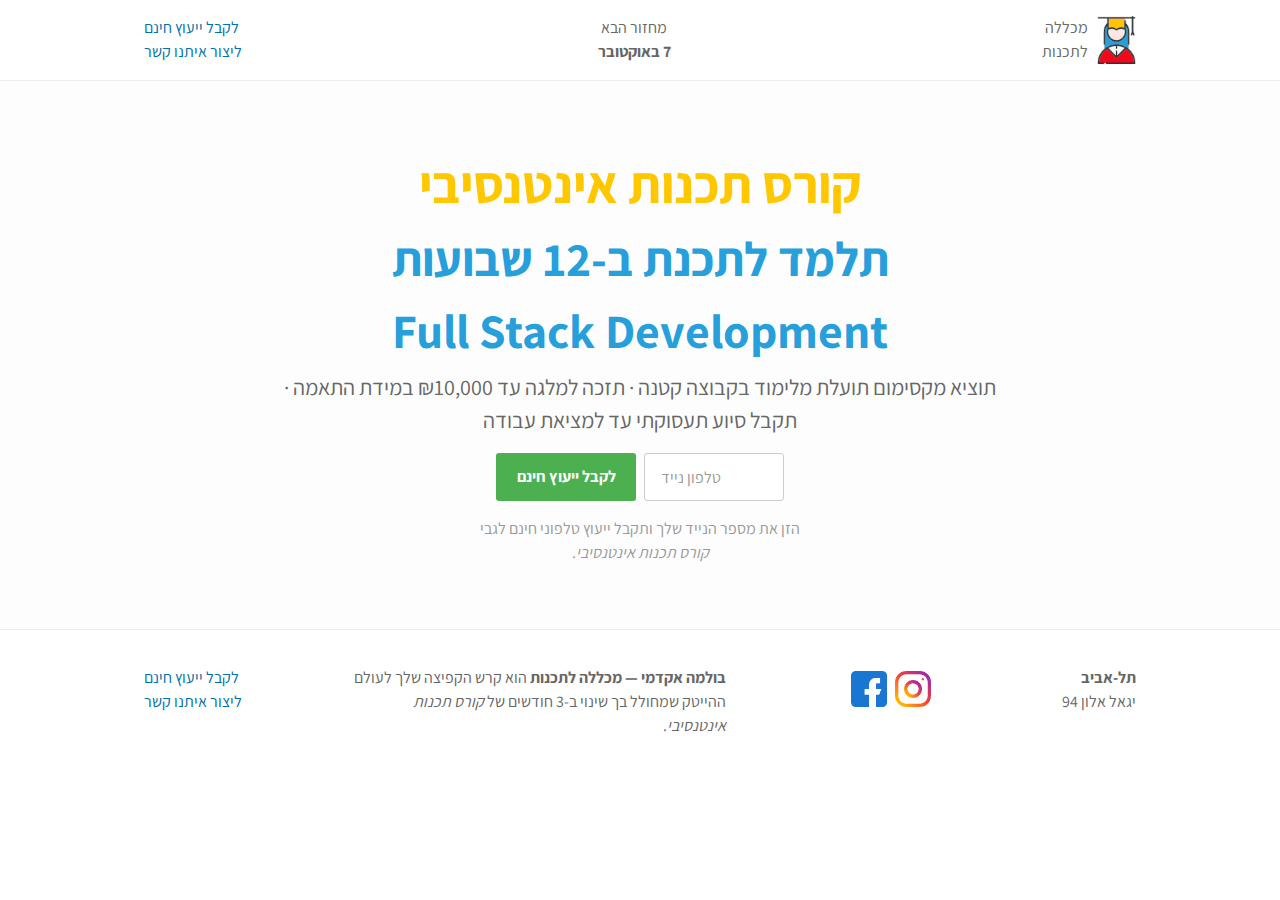
<file: intensive-sa.html>
<!DOCTYPE html> <html dir="rtl" lang="he"> <head prefix="og: http://ogp.me/ns# fb: http://ogp.me/ns/fb#"> <script async src="//www.googletagmanager.com/gtag/js?id=UA-121097578-1"></script> <script>function gtag(){dataLayer.push(arguments)}window.dataLayer=window.dataLayer||[],gtag("js",new Date),gtag("config","UA-121097578-1"),function(e,t,a,n,o,c,f){e.fbq||(o=e.fbq=function(){o.callMethod?o.callMethod.apply(o,arguments):o.queue.push(arguments)},e._fbq||(e._fbq=o),o.push=o,o.loaded=!0,o.version="2.0",o.queue=[],c=t.createElement(a),c.async=!0,c.src=n,f=t.getElementsByTagName(a)[0],f.parentNode.insertBefore(c,f))}(window,document,"script","https://connect.facebook.net/en_US/fbevents.js"),fbq("init","430517690758561"),fbq("track","PageView");</script> <meta charset="utf-8"> <meta name="viewport" content="width=device-width, initial-scale=1, shrink-to-fit=no"> <title>קורס תכנות אינטנסיבי | בולמה אקדמי — מכללה לתכנות</title> <meta name="description" content="קורס תכנות אינטנסיבי. תלמד לתכנת ב-12 שבועות Full Stack Development. מכללה לתכנות. בוטקאמפ תכנות. השתלבות בהייטק."> <meta name="keywords" content="קורס תכנות, בוטקאמפ תכנות, השתלבות בהייטק"> <meta name="author" content="Mordehai German"> <meta name="twitter:card" content="summary_large_image"> <meta name="twitter:site" content="@bulmaacademy"> <meta name="twitter:creator" content="@bulmaacademy"> <meta name="twitter:title" content="קורס תכנות אינטנסיבי | בולמה אקדמי — מכללה לתכנות"> <meta name="twitter:description" content="קורס תכנות אינטנסיבי. תלמד לתכנת ב-12 שבועות Full Stack Development. מכללה לתכנות. בוטקאמפ תכנות. השתלבות בהייטק."> <meta name="twitter:image" content="https://www.bulma.co.il/img/index.png"> <meta name="twitter:image:alt" content="קורס תכנות אינטנסיבי"> <meta property="fb:app_id" content="218351398993511"> <meta property="og:site_name" content="בולמה אקדמי — מכללה לתכנות"> <meta property="og:title" content="קורס תכנות אינטנסיבי | בולמה אקדמי — מכללה לתכנות"> <meta property="og:description" content="קורס תכנות אינטנסיבי. תלמד לתכנת ב-12 שבועות Full Stack Development. מכללה לתכנות. בוטקאמפ תכנות. השתלבות בהייטק."> <meta property="og:url" content="https://www.bulma.co.il/intensive-sa.html"> <meta property="og:type" content="website"> <meta property="og:image" content="https://www.bulma.co.il/img/index.png"> <meta property="og:image:secure_url" content="https://www.bulma.co.il/img/index.png"> <meta property="og:image:type" content="image/png"> <meta property="og:image:width" content="1200"> <meta property="og:image:height" content="630"> <meta property="og:image:alt" content="קורס תכנות אינטנסיבי"> <link rel="canonical" href="https://www.bulma.co.il/intensive-sa.html"> <link rel="shortcut icon" href="/favicon.ico" type="image/x-icon"> <link rel="icon" href="/favicon.ico" type="image/x-icon"> </head> <body> <style>html{line-height:1.15;-webkit-text-size-adjust:100%}body{margin:0}h1{font-size:2em;margin:.67em 0}hr{box-sizing:content-box;height:0;overflow:visible}pre{font-family:monospace,monospace;font-size:1em}a{background-color:transparent}abbr[title]{border-bottom:0;text-decoration:underline;text-decoration:underline dotted}b,strong{font-weight:bolder}code,kbd,samp{font-family:monospace,monospace;font-size:1em}small{font-size:80%}sub,sup{font-size:75%;line-height:0;position:relative;vertical-align:baseline}sub{bottom:-0.25em}sup{top:-0.5em}img{border-style:none}button,input,optgroup,select,textarea{font-family:inherit;font-size:100%;line-height:1.15;margin:0}button,input{overflow:visible}button,select{text-transform:none}button,[type="button"],[type="reset"],[type="submit"]{-webkit-appearance:button}button::-moz-focus-inner,[type="button"]::-moz-focus-inner,[type="reset"]::-moz-focus-inner,[type="submit"]::-moz-focus-inner{border-style:none;padding:0}button:-moz-focusring,[type="button"]:-moz-focusring,[type="reset"]:-moz-focusring,[type="submit"]:-moz-focusring{outline:1px dotted ButtonText}fieldset{padding:.35em .75em .625em}legend{box-sizing:border-box;color:inherit;display:table;max-width:100%;padding:0;white-space:normal}progress{vertical-align:baseline}textarea{overflow:auto}[type="checkbox"],[type="radio"]{box-sizing:border-box;padding:0}[type="number"]::-webkit-inner-spin-button,[type="number"]::-webkit-outer-spin-button{height:auto}[type="search"]{-webkit-appearance:textfield;outline-offset:-2px}[type="search"]::-webkit-search-decoration{-webkit-appearance:none}::-webkit-file-upload-button{-webkit-appearance:button;font:inherit}details{display:block}summary{display:list-item}template{display:none}[hidden]{display:none}*,*:before,*:after{-webkit-box-sizing:border-box;-moz-box-sizing:border-box;box-sizing:border-box}html{font-size:100%}@media(min-width:30rem){}@media(min-width:48rem){}@media(min-width:64rem){}.container{max-width:64rem;padding:0 1rem;margin:0 auto}.row{margin:0 -1rem}.column{padding:0 1rem;margin:0 0 1rem}.row:last-of-type .column:last-of-type{margin-bottom:0}.column .row{margin:0 -0.25rem}.column .column{float:right;padding:0 .25rem;margin:0;width:50%}.column .column.full{width:100%}.column .column.two-thirds{width:66.66666667%}.column .column.half{width:50%}.column .column.third{width:33.33333333%}.column .column.fourth{width:25%}.column .column.three-fourths{width:75%}.column .column.fifth{width:20%}.column .column.two-fifths{width:40%}.column .column.three-fifths{width:60%}.column .column.four-fifths{width:80%}.column .column.flow-opposite{float:left}@media(min-width:48rem){.column{float:right;width:50%}.row:last-of-type .column{margin-bottom:0}.column.full{width:100%}.column.two-thirds{width:66.66666667%}.column.half{width:50%}.column.third{width:33.33333333%}.column.fourth{width:25%}.column.three-fourths{width:75%}.column.fifth{width:20%}.column.two-fifths{width:40%}.column.three-fifths{width:60%}.column.four-fifths{width:80%}.column.flow-opposite{float:left}}.clearfix:before,.clearfix:after,.row:before,.row:after{content:" ";display:table}.clearfix:after,.row:after{clear:both}.clearfix,.row{*zoom:1}html,body{font-family:'Assistant',sans-serif;line-height:1.5;min-height:100%}html[lang="he"]{direction:rtl}body{padding:0;color:#000;background:#fff;overflow-y:scroll}img,textarea,iframe{vertical-align:top;width:100%;border:0}button,input,optgroup,select,textarea{line-height:1.5}hr{border:0;border-top:1px solid #ddd;margin:1.5rem auto;width:3rem}hr[title]{width:4.25rem}hr[title]:before{content:attr(title);display:block;margin:-0.5625rem auto 0;background:#fff;top:0;max-width:3.25rem;color:#999;line-height:1}a,label{color:#0071a9;text-decoration:none;cursor:pointer}a:hover,label:hover{text-decoration:underline}.he{direction:rtl;unicode-bidi:embed}.en{direction:ltr;unicode-bidi:embed}@media(min-width:48rem){hr{margin:2rem auto}}p{margin:0 0 1rem}p:last-of-type{margin-bottom:0}body>header{padding:1rem 0;text-align:center}body>header a.logo{display:block;width:3rem;height:3rem;color:#666;background:url(/images/global.png) no-repeat;background-position:right top;background-size:3rem;padding:0 3rem;margin:0 auto;text-align:right}body>header a.cohorts{display:block;color:#666;margin:0 auto;height:3rem;max-width:5rem}body>header a.logo:hover,body>header a.cohorts:hover{text-decoration:none}body>header a.cohorts time{font-weight:bold;white-space:nowrap}body>header ul{margin:0;padding:0;list-style:none}body>header li:last-of-type{direction:ltr;unicode-bidi:embed}
body>header .column.two-thirds{border-top:1px solid #eee;padding:1rem 1rem 0}body>header .column.two-thirds .column:first-child{border-left:1px solid #eee}@media(min-width:30rem){body>header a.logo{margin:0}body>header ul{text-align:left}body>header .column{float:right;margin:0;width:50%}body>header .column.third{width:33.33333333%}body>header .column.two-thirds{width:66.66666667%;border:0;padding:0 1rem}body>header .column.two-thirds .column:first-child{border:0}}main>section,main>aside{padding:1.5rem 0;text-align:center;color:#333}main>section:nth-child(odd),main>aside{background:#f9f9f9;border-bottom:1px solid #eee;border-top:1px solid #eee;color:#666}main>aside blockquote{font-size:2rem;margin:0 0 1rem}main>section h1,main>section h1+h2,main>section h3{margin:0 auto .25rem;font-size:2.25rem;max-width:40rem;color:#333}main>section h2+p,main>section h3+p{margin:0 auto 1rem;max-width:40rem;color:#666;font-size:1.125rem}main>section a ~ h3+p{margin-bottom:2rem}main>section form>p{display:none;font-size:1rem;font-weight:normal;margin:0 0 1rem;color:#333}main>section p,main>aside p{max-width:25rem;margin:0 auto;color:#999}main>section form{display:none;margin:0 auto 1rem;max-width:18rem}main>section form+p{max-width:20rem}@media(min-width:48rem){main>section,main>aside{padding:2.5rem 0}main>section a ~ h3+p{margin-bottom:3rem}}@media(min-width:64rem){main>section,main>aside{padding:4rem 0}}main>section#offer{background-size:cover;background-position:center;background-repeat:no-repeat}main>section#offer h1,main>section#offer h2{max-width:26rem;color:#269fdb}main>section#offer h1{color:#ffc700;margin-bottom:0}main>section#offer h2+p{max-width:38rem;margin-bottom:5rem}main>section#offer form{display:block;margin-top:-4rem}@media(min-width:64rem){main>section#offer h1,main>section#offer h2{font-size:3rem;max-width:35rem}main>section#offer h1{font-size:3.25rem}main>section#offer h2+p{max-width:46rem;font-size:1.375rem}}.form{margin:0 auto 1rem}input.has-error{border-color:#c62e1e}input.is-valid{border-color:#579e2e}textarea,input,select{vertical-align:top;overflow:hidden;resize:none;width:100%;padding:.75rem 1rem;background:#fff;color:#000;border:1px solid #ccc;outline:0;font-size:1rem;-moz-border-radius:3px;-webkit-border-radius:3px;border-radius:3px}input,select{height:3rem}input:focus{border-color:#497bad}::-webkit-input-placeholder{color:#999}:-moz-placeholder{color:#999;opacity:1}::-moz-placeholder{color:#999;opacity:1}:-ms-input-placeholder{color:#999}textarea,input,select{-moz-appearance:none;-webkit-appearance:none;appearance:none}.button{-moz-appearance:none;-webkit-appearance:none;appearance:none;-moz-border-radius:3px;-webkit-border-radius:3px;border-radius:3px;border:0;background:#4caf50;color:#fff;cursor:pointer;-webkit-touch-callout:none;-webkit-user-select:none;-khtml-user-select:none;-moz-user-select:none;-ms-user-select:none;user-select:none;font-size:1rem;font-weight:bold;padding:1rem;line-height:1;height:3rem;vertical-align:middle;display:inline-block;margin:0 auto;outline:0;white-space:nowrap;overflow:hidden;text-overflow:ellipsis}.button.fluid{width:100%}.button:hover{background:#43a047;text-decoration:none}.button[disabled]{background-color:#ddd;color:#666}#toggle{display:none}.table{overflow:auto;max-width:40rem;margin:0 auto}table{border:1px solid #ddd;border-collapse:collapse;width:100%}table th{padding:1.0625rem 1rem 1rem;border:1px solid #ddd;color:#333;width:33.33333333%;white-space:nowrap;background:#f7f7f7}table td{padding:1rem;border:1px solid #ddd;white-space:nowrap;background:#fff}table tr:nth-child(even) td{background:#f9f9f9}</style> <header id="top"> <div class="container"> <div class="row"> <div class="column third"> <a href="/" title="בולמה אקדמי" class="logo">מכללה לתכנות</a> </div> <div class="column two-thirds"> <div class="row"> <div class="column"> <a href="/#cohorts" title="מחזורים הבאים" class="cohorts">מחזור הבא <time datetime="2018-10-07T09:00">7 באוקטובר</time></a> </div> <div class="column"> <ul> <li><label for="phone">לקבל ייעוץ חינם</label></li> <li><a href="#phone" title="תכתוב לנו" id="phone-header"></a></li> </ul> </div> </div> </div> </div> </div> </header> <main> <section id="offer"> <div class="container"> <div class="row"> <div class="column full"> <h1>קורס תכנות אינטנסיבי</h1> <h2>תלמד לתכנת ב-12 שבועות Full Stack Development</h2> <p>תוציא מקסימום תועלת מלימוד בקבוצה קטנה · תזכה למלגה עד ₪10,000 במידת התאמה · תקבל סיוע תעסוקתי עד למציאת עבודה</p> <input type="checkbox" id="toggle"> <label for="toggle"></label> <form id="form" method="POST"> <p> <strong>אנג'ליקה</strong>: מתלבט לגבי <em>קורס תכנות</em>? הזן את מספר הנייד שלך ותקבל ייעוץ טלפוני חינם. </p> <div class="row"> <div class="column"> <input type="tel" name="phone" id="phone" pattern="^05[0-9-+s()]{8,}$" placeholder="טלפון נייד" required> </div> <div class="column"> <button type="submit" id="button" class="button fluid">לקבל ייעוץ חינם</button> </div> </div> </form> <p> הזן את מספר הנייד שלך ותקבל ייעוץ טלפוני חינם לגבי <em>קורס תכנות אינטנסיבי</em>. </p> </div> </div> </div> </section> </main> <style>main>section#offer{padding:0}main>section#offer .container{max-width:100%;padding:1.5rem 1rem;background-color:rgba(255,255,255,0.7)}@media(min-width:48rem){main>section#offer .container{padding:2.5rem 1rem}}@media(min-width:64rem){main>section#offer .container{padding:4rem 1rem}}body>footer{padding:1rem 0;color:#666;text-align:center}body>footer p a{display:block;color:#666}body>footer p a:hover{text-decoration:none}body>footer p a[target="_blank"]{display:inline-block;background-image:url(/images/global.png);background-repeat:no-repeat;background-position:0 -6rem;background-size:1.5rem;width:1.5rem;height:1.5rem;margin:.3125rem 0 0 .3125rem}body>footer p a[target="_blank"]:last-of-type{background-position-y:-7.5rem}body>footer ul{margin:0;padding:0;list-style:none}body>footer li{white-space:nowrap;overflow:hidden;text-overflow:ellipsis}body>footer li:last-of-type{direction:ltr;unicode-bidi:embed}@media(min-width:30rem){body>footer{padding:1.5rem 0}}@media(min-width:48rem){body>footer{padding:2.25rem 0}body>footer p{text-align:right}body>footer ul{text-align:left;float:left}body>footer p a[target="_blank"]{width:2.25rem;height:2.25rem;background-position:0 -9rem;background-size:2.25rem;margin:.3125rem 0 0 .3125rem}body>footer p a[target="_blank"]:last-of-type{background-position-y:-11.25rem}}#toggle:checked ~ #form{position:fixed;bottom:4.5rem;left:1rem;background:#fff;border:1px solid #aaa;padding:1rem;margin:0 1rem 0 0;border-radius:.25rem;max-width:20rem;box-shadow:0 0 .5rem rgba(0,0,0,0.3);-webkit-animation:pulse .625s;animation:pulse .625s;z-index:2}#toggle:checked ~ #form p{display:block;margin-bottom:1rem}#toggle+label{position:fixed;cursor:pointer;left:1rem;bottom:1rem;width:3rem;height:3rem;z-index:1}#toggle+label,#toggle+label.toggle-off{-webkit-transform:translateY(300%);-moz-transform:translateY(300%);-ms-transform:translateY(300%);-o-transform:translateY(300%);transform:translateY(300%)}#toggle+label.motion-off{-webkit-transition-duration:0;-moz-transition-duration:0;-ms-transition-duration:0;-o-transition-duration:0;transition-duration:0}#toggle+label.motion-on{-webkit-transition-duration:.5s;-moz-transition-duration:.5s;-ms-transition-duration:.5s;-o-transition-duration:.5s;transition-duration:.5s}#toggle:checked+label{left:0;bottom:0;width:100%;height:100%;background:rgba(0,0,0,0.3)}#toggle:checked+label,#toggle+label.toggle-on{-webkit-transform:translateY(0);-moz-transform:translateY(0);-ms-transform:translateY(0);-o-transform:translateY(0);transform:translateY(0)}#toggle:not(:checked)+label:before{content:"";position:relative;display:block;width:300%;height:300%;margin-right:-100%;margin-top:-100%;border-radius:50%;background-color:#01a4e9;-webkit-animation:pulse-ring 1.25s cubic-bezier(0.215,0.61,0.355,1) infinite;animation:pulse-ring 1.25s cubic-bezier(0.215,0.61,0.355,1) infinite}#toggle+label:after{content:"";position:absolute;display:block;left:0;bottom:0;width:3rem;height:3rem;background:url(/images/global.png) no-repeat;background-position:0 -9rem;background-size:3rem;border-radius:50%;box-shadow:0 0 .5rem rgba(0,0,0,0.3);-webkit-animation:pulse-dot 1.25s cubic-bezier(0.455,0.03,0.515,0.955) -0.4s infinite;animation:pulse-dot 1.25s cubic-bezier(0.455,0.03,0.515,0.955) -0.4s infinite}#toggle:checked+label:after{left:1rem;bottom:1rem;-webkit-animation:none;animation:none}@media(min-width:48rem){#toggle:checked ~ #form{left:2rem;bottom:5.5rem}#toggle+label,#toggle:checked+label:after{left:2rem;bottom:2rem}}@-webkit-keyframes pulse-ring{0%{-webkit-transform:scale(0.33);transform:scale(0.33)}80%,100%{opacity:0}}@keyframes pulse-ring{0%{-webkit-transform:scale(0.33);transform:scale(0.33)}80%,100%{opacity:0}}@-webkit-keyframes pulse-dot{0%{-webkit-transform:scale(0.8);transform:scale(0.8)}50%{-webkit-transform:scale(1);transform:scale(1)}100%{-webkit-transform:scale(0.8);transform:scale(0.8)}}@keyframes pulse-dot{0%{-webkit-transform:scale(0.8);transform:scale(0.8)}50%{-webkit-transform:scale(1);transform:scale(1)}100%{-webkit-transform:scale(0.8);transform:scale(0.8)}}@-webkit-keyframes pulse{from{-webkit-transform:scale3d(1,1,1);transform:scale3d(1,1,1)}50%{-webkit-transform:scale3d(1.05,1.05,1.05);transform:scale3d(1.05,1.05,1.05)}to{-webkit-transform:scale3d(1,1,1);transform:scale3d(1,1,1)}}@keyframes pulse{from{-webkit-transform:scale3d(1,1,1);transform:scale3d(1,1,1)}50%{-webkit-transform:scale3d(1.05,1.05,1.05);transform:scale3d(1.05,1.05,1.05)}to{-webkit-transform:scale3d(1,1,1);transform:scale3d(1,1,1)}}</style> <footer id="footer"> <div class="container"> <div class="row"> <div class="column fifth"> <p><a href="/#map" title="ראה מפה"><strong>תל-אביב</strong><br> יגאל אלון 94</a></p> </div> <div class="column fifth flow-opposite"> <ul> <li><label for="toggle">לקבל ייעוץ חינם</label></li> <li><a href="#phone" title="תכתוב לנו" id="phone-footer"></a></li> </ul> </div> <div class="column fifth"> <p> <a href="//www.instagram.com/bulmaacademy/" title="אינסטגרם" target="_blank"></a> <a href="//www.facebook.com/bulmaacademy/" title="פייסבוק" target="_blank"></a> </p> </div> <div class="column two-fifths"> <p><strong>בולמה אקדמי — מכללה לתכנות</strong> הוא קרש הקפיצה שלך לעולם ההייטק שמחולל בך שינוי ב-3 חודשים של <em>קורס תכנות אינטנסיבי</em>.</p> </div> </div> </div> </footer> <script>!function(){function e(e){var n,t,r,o="",h=-1;if(e&&e.length)for(r=e.length;(h+=1)<r;)n=e.charCodeAt(h),t=h+1<r?e.charCodeAt(h+1):0,55296<=n&&n<=56319&&56320<=t&&t<=57343&&(n=65536+((1023&n)<<10)+(1023&t),h+=1),n<=127?o+=String.fromCharCode(n):n<=2047?o+=String.fromCharCode(192|n>>>6&31,128|63&n):n<=65535?o+=String.fromCharCode(224|n>>>12&15,128|n>>>6&63,128|63&n):n<=2097151&&(o+=String.fromCharCode(240|n>>>18&7,128|n>>>12&63,128|n>>>6&63,128|63&n));return o}function n(e){var n,t,r,o,h,i,u=[];if(n=t=r=o=h=0,e&&e.length)for(i=e.length,e+="";n<i;)r=e.charCodeAt(n),t+=1,r<128?(u[t]=String.fromCharCode(r),n+=1):r>191&&r<224?(o=e.charCodeAt(n+1),u[t]=String.fromCharCode((31&r)<<6|63&o),n+=2):(o=e.charCodeAt(n+1),h=e.charCodeAt(n+2),u[t]=String.fromCharCode((15&r)<<12|(63&o)<<6|63&h),n+=3);return u.join("")}function t(e,n){var t=(65535&e)+(65535&n);return(e>>16)+(n>>16)+(t>>16)<<16|65535&t}function r(e,n){return e<<n|e>>>32-n}function o(e,n){for(var t,r=n?"0123456789ABCDEF":"0123456789abcdef",o="",h=0,i=e.length;h<i;h+=1)t=e.charCodeAt(h),o+=r.charAt(t>>>4&15)+r.charAt(15&t);return o}function h(e){var n,t=32*e.length,r="";for(n=0;n<t;n+=8)r+=String.fromCharCode(e[n>>5]>>>24-n%32&255);return r}function i(e){var n,t=32*e.length,r="";for(n=0;n<t;n+=8)r+=String.fromCharCode(e[n>>5]>>>n%32&255);return r}function u(e){var n,t=8*e.length,r=Array(e.length>>2),o=r.length;for(n=0;n<o;n+=1)r[n]=0;for(n=0;n<t;n+=8)r[n>>5]|=(255&e.charCodeAt(n/8))<<n%32;return r}function a(e){var n,t=8*e.length,r=Array(e.length>>2),o=r.length;for(n=0;n<o;n+=1)r[n]=0;for(n=0;n<t;n+=8)r[n>>5]|=(255&e.charCodeAt(n/8))<<24-n%32;return r}function f(e,n){var t,r,o,h,i,u,a,f,c=n.length,l=Array();for(u=Array(Math.ceil(e.length/2)),h=u.length,t=0;t<h;t+=1)u[t]=e.charCodeAt(2*t)<<8|e.charCodeAt(2*t+1);for(;u.length>0;){for(i=Array(),o=0,t=0;t<u.length;t+=1)o=(o<<16)+u[t],r=Math.floor(o/c),o-=r*c,(i.length>0||r>0)&&(i[i.length]=r);l[l.length]=o,u=i}for(a="",t=l.length-1;t>=0;t--)a+=n.charAt(l[t]);for(f=Math.ceil(8*e.length/(Math.log(n.length)/Math.log(2))),t=a.length;t<f;t+=1)a=n[0]+a;return a}function c(e,n){var t,r,o,h="ABCDEFGHIJKLMNOPQRSTUVWXYZabcdefghijklmnopqrstuvwxyz0123456789+/",i="",u=e.length;for(n=n||"=",t=0;t<u;t+=3)for(o=e.charCodeAt(t)<<16|(t+1<u?e.charCodeAt(t+1)<<8:0)|(t+2<u?e.charCodeAt(t+2):0),r=0;r<4;r+=1)8*t+6*r>8*e.length?i+=n:i+=h.charAt(o>>>6*(3-r)&63);return i}var l;l={VERSION:"1.0.6",Base64:function(){var t="ABCDEFGHIJKLMNOPQRSTUVWXYZabcdefghijklmnopqrstuvwxyz0123456789+/",r="=",o=!0;this.encode=function(n){var h,i,u,a="",f=n.length;for(r=r||"=",n=o?e(n):n,h=0;h<f;h+=3)for(u=n.charCodeAt(h)<<16|(h+1<f?n.charCodeAt(h+1)<<8:0)|(h+2<f?n.charCodeAt(h+2):0),i=0;i<4;i+=1)a+=8*h+6*i>8*f?r:t.charAt(u>>>6*(3-i)&63);return a},this.decode=function(e){var h,i,u,a,f,c,l,s,d,B,C="",D=[];if(!e)return e;h=B=0,e=e.replace(new RegExp("\\"+r,"gi"),"");do{f=t.indexOf(e.charAt(h+=1)),c=t.indexOf(e.charAt(h+=1)),l=t.indexOf(e.charAt(h+=1)),s=t.indexOf(e.charAt(h+=1)),d=f<<18|c<<12|l<<6|s,i=d>>16&255,u=d>>8&255,a=255&d,B+=1,D[B]=64===l?String.fromCharCode(i):64===s?String.fromCharCode(i,u):String.fromCharCode(i,u,a)}while(h<e.length);return C=D.join(""),C=o?n(C):C},this.setPad=function(e){return r=e||r,this},this.setTab=function(e){return t=e||t,this},this.setUTF8=function(e){return"boolean"==typeof e&&(o=e),this}},CRC32:function(n){var t,r,o,h=0,i=0,u=0;for(n=e(n),t=["00000000 77073096 EE0E612C 990951BA 076DC419 706AF48F E963A535 9E6495A3 0EDB8832 ","79DCB8A4 E0D5E91E 97D2D988 09B64C2B 7EB17CBD E7B82D07 90BF1D91 1DB71064 6AB020F2 F3B97148 ","84BE41DE 1ADAD47D 6DDDE4EB F4D4B551 83D385C7 136C9856 646BA8C0 FD62F97A 8A65C9EC 14015C4F ","63066CD9 FA0F3D63 8D080DF5 3B6E20C8 4C69105E D56041E4 A2677172 3C03E4D1 4B04D447 D20D85FD ","A50AB56B 35B5A8FA 42B2986C DBBBC9D6 ACBCF940 32D86CE3 45DF5C75 DCD60DCF ABD13D59 26D930AC ","51DE003A C8D75180 BFD06116 21B4F4B5 56B3C423 CFBA9599 B8BDA50F 2802B89E 5F058808 C60CD9B2 ","B10BE924 2F6F7C87 58684C11 C1611DAB B6662D3D 76DC4190 01DB7106 98D220BC EFD5102A 71B18589 ","06B6B51F 9FBFE4A5 E8B8D433 7807C9A2 0F00F934 9609A88E E10E9818 7F6A0DBB 086D3D2D 91646C97 ","E6635C01 6B6B51F4 1C6C6162 856530D8 F262004E 6C0695ED 1B01A57B 8208F4C1 F50FC457 65B0D9C6 ","12B7E950 8BBEB8EA FCB9887C 62DD1DDF 15DA2D49 8CD37CF3 FBD44C65 4DB26158 3AB551CE A3BC0074 ","D4BB30E2 4ADFA541 3DD895D7 A4D1C46D D3D6F4FB 4369E96A 346ED9FC AD678846 DA60B8D0 44042D73 ","33031DE5 AA0A4C5F DD0D7CC9 5005713C 270241AA BE0B1010 C90C2086 5768B525 206F85B3 B966D409 ","CE61E49F 5EDEF90E 29D9C998 B0D09822 C7D7A8B4 59B33D17 2EB40D81 B7BD5C3B C0BA6CAD EDB88320 ","9ABFB3B6 03B6E20C 74B1D29A EAD54739 9DD277AF 04DB2615 73DC1683 E3630B12 94643B84 0D6D6A3E ","7A6A5AA8 E40ECF0B 9309FF9D 0A00AE27 7D079EB1 F00F9344 8708A3D2 1E01F268 6906C2FE F762575D ","806567CB 196C3671 6E6B06E7 FED41B76 89D32BE0 10DA7A5A 67DD4ACC F9B9DF6F 8EBEEFF9 17B7BE43 ","60B08ED5 D6D6A3E8 A1D1937E 38D8C2C4 4FDFF252 D1BB67F1 A6BC5767 3FB506DD 48B2364B D80D2BDA ","AF0A1B4C 36034AF6 41047A60 DF60EFC3 A867DF55 316E8EEF 4669BE79 CB61B38C BC66831A 256FD2A0 ","5268E236 CC0C7795 BB0B4703 220216B9 5505262F C5BA3BBE B2BD0B28 2BB45A92 5CB36A04 C2D7FFA7 ","B5D0CF31 2CD99E8B 5BDEAE1D 9B64C2B0 EC63F226 756AA39C 026D930A 9C0906A9 EB0E363F 72076785 ","05005713 95BF4A82 E2B87A14 7BB12BAE 0CB61B38 92D28E9B E5D5BE0D 7CDCEFB7 0BDBDF21 86D3D2D4 ","F1D4E242 68DDB3F8 1FDA836E 81BE16CD F6B9265B 6FB077E1 18B74777 88085AE6 FF0F6A70 66063BCA ","11010B5C 8F659EFF F862AE69 616BFFD3 166CCF45 A00AE278 D70DD2EE 4E048354 3903B3C2 A7672661 ","D06016F7 4969474D 3E6E77DB AED16A4A D9D65ADC 40DF0B66 37D83BF0 A9BCAE53 DEBB9EC5 47B2CF7F ","30B5FFE9 BDBDF21C CABAC28A 53B39330 24B4A3A6 BAD03605 CDD70693 54DE5729 23D967BF B3667A2E ","C4614AB8 5D681B02 2A6F2B94 B40BBE37 C30C8EA1 5A05DF1B 2D02EF8D"].join(""),h^=-1,r=0,o=n.length;r<o;r+=1)u=255&(h^n.charCodeAt(r)),i="0x"+t.substr(9*u,8),h=h>>>8^i;return(-1^h)>>>0},MD5:function(n){function h(n){return n=w?e(n):n,i(l(u(n),8*n.length))}function a(n,t){var r,o,h,a,f;for(n=w?e(n):n,t=w?e(t):t,r=u(n),r.length>16&&(r=l(r,8*n.length)),o=Array(16),h=Array(16),f=0;f<16;f+=1)o[f]=909522486^r[f],h[f]=1549556828^r[f];return a=l(o.concat(u(t)),512+8*t.length),i(l(h.concat(a),640))}function l(e,n){var r,o,h,i,u,a=1732584193,f=-271733879,c=-1732584194,l=271733878;for(e[n>>5]|=128<<n%32,e[14+(n+64>>>9<<4)]=n,r=0;r<e.length;r+=16)o=a,h=f,i=c,u=l,a=d(a,f,c,l,e[r+0],7,-680876936),l=d(l,a,f,c,e[r+1],12,-389564586),c=d(c,l,a,f,e[r+2],17,606105819),f=d(f,c,l,a,e[r+3],22,-1044525330),a=d(a,f,c,l,e[r+4],7,-176418897),l=d(l,a,f,c,e[r+5],12,1200080426),c=d(c,l,a,f,e[r+6],17,-1473231341),f=d(f,c,l,a,e[r+7],22,-45705983),a=d(a,f,c,l,e[r+8],7,1770035416),l=d(l,a,f,c,e[r+9],12,-1958414417),c=d(c,l,a,f,e[r+10],17,-42063),f=d(f,c,l,a,e[r+11],22,-1990404162),a=d(a,f,c,l,e[r+12],7,1804603682),l=d(l,a,f,c,e[r+13],12,-40341101),c=d(c,l,a,f,e[r+14],17,-1502002290),f=d(f,c,l,a,e[r+15],22,1236535329),a=B(a,f,c,l,e[r+1],5,-165796510),l=B(l,a,f,c,e[r+6],9,-1069501632),c=B(c,l,a,f,e[r+11],14,643717713),f=B(f,c,l,a,e[r+0],20,-373897302),a=B(a,f,c,l,e[r+5],5,-701558691),l=B(l,a,f,c,e[r+10],9,38016083),c=B(c,l,a,f,e[r+15],14,-660478335),f=B(f,c,l,a,e[r+4],20,-405537848),a=B(a,f,c,l,e[r+9],5,568446438),l=B(l,a,f,c,e[r+14],9,-1019803690),c=B(c,l,a,f,e[r+3],14,-187363961),f=B(f,c,l,a,e[r+8],20,1163531501),a=B(a,f,c,l,e[r+13],5,-1444681467),l=B(l,a,f,c,e[r+2],9,-51403784),c=B(c,l,a,f,e[r+7],14,1735328473),f=B(f,c,l,a,e[r+12],20,-1926607734),a=C(a,f,c,l,e[r+5],4,-378558),l=C(l,a,f,c,e[r+8],11,-2022574463),c=C(c,l,a,f,e[r+11],16,1839030562),f=C(f,c,l,a,e[r+14],23,-35309556),a=C(a,f,c,l,e[r+1],4,-1530992060),l=C(l,a,f,c,e[r+4],11,1272893353),c=C(c,l,a,f,e[r+7],16,-155497632),f=C(f,c,l,a,e[r+10],23,-1094730640),a=C(a,f,c,l,e[r+13],4,681279174),l=C(l,a,f,c,e[r+0],11,-358537222),c=C(c,l,a,f,e[r+3],16,-722521979),f=C(f,c,l,a,e[r+6],23,76029189),a=C(a,f,c,l,e[r+9],4,-640364487),l=C(l,a,f,c,e[r+12],11,-421815835),c=C(c,l,a,f,e[r+15],16,530742520),f=C(f,c,l,a,e[r+2],23,-995338651),a=D(a,f,c,l,e[r+0],6,-198630844),l=D(l,a,f,c,e[r+7],10,1126891415),c=D(c,l,a,f,e[r+14],15,-1416354905),f=D(f,c,l,a,e[r+5],21,-57434055),a=D(a,f,c,l,e[r+12],6,1700485571),l=D(l,a,f,c,e[r+3],10,-1894986606),c=D(c,l,a,f,e[r+10],15,-1051523),f=D(f,c,l,a,e[r+1],21,-2054922799),a=D(a,f,c,l,e[r+8],6,1873313359),l=D(l,a,f,c,e[r+15],10,-30611744),c=D(c,l,a,f,e[r+6],15,-1560198380),f=D(f,c,l,a,e[r+13],21,1309151649),a=D(a,f,c,l,e[r+4],6,-145523070),l=D(l,a,f,c,e[r+11],10,-1120210379),c=D(c,l,a,f,e[r+2],15,718787259),f=D(f,c,l,a,e[r+9],21,-343485551),a=t(a,o),f=t(f,h),c=t(c,i),l=t(l,u);return Array(a,f,c,l)}function s(e,n,o,h,i,u){return t(r(t(t(n,e),t(h,u)),i),o)}function d(e,n,t,r,o,h,i){return s(n&t|~n&r,e,n,o,h,i)}function B(e,n,t,r,o,h,i){return s(n&r|t&~r,e,n,o,h,i)}function C(e,n,t,r,o,h,i){return s(n^t^r,e,n,o,h,i)}function D(e,n,t,r,o,h,i){return s(t^(n|~r),e,n,o,h,i)}var A=!(!n||"boolean"!=typeof n.uppercase)&&n.uppercase,g=n&&"string"==typeof n.pad?n.pad:"=",w=!n||"boolean"!=typeof n.utf8||n.utf8;this.hex=function(e){return o(h(e,w),A)},this.b64=function(e){return c(h(e),g)},this.any=function(e,n){return f(h(e,w),n)},this.raw=function(e){return h(e,w)},this.hex_hmac=function(e,n){return o(a(e,n),A)},this.b64_hmac=function(e,n){return c(a(e,n),g)},this.any_hmac=function(e,n,t){return f(a(e,n),t)},this.vm_test=function(){return"900150983cd24fb0d6963f7d28e17f72"===hex("abc").toLowerCase()},this.setUpperCase=function(e){return"boolean"==typeof e&&(A=e),this},this.setPad=function(e){return g=e||g,this},this.setUTF8=function(e){return"boolean"==typeof e&&(w=e),this}},SHA1:function(n){function i(n){return n=D?e(n):n,h(l(a(n),8*n.length))}function u(n,t){var r,o,i,u,f;for(n=D?e(n):n,t=D?e(t):t,r=a(n),r.length>16&&(r=l(r,8*n.length)),o=Array(16),i=Array(16),u=0;u<16;u+=1)o[u]=909522486^r[u],i[u]=1549556828^r[u];return f=l(o.concat(a(t)),512+8*t.length),h(l(i.concat(f),672))}function l(e,n){var o,h,i,u,a,f,c,l,B=Array(80),C=1732584193,D=-271733879,A=-1732584194,g=271733878,w=-1009589776;for(e[n>>5]|=128<<24-n%32,e[15+(n+64>>9<<4)]=n,o=0;o<e.length;o+=16){for(u=C,a=D,f=A,c=g,l=w,h=0;h<80;h+=1)B[h]=h<16?e[o+h]:r(B[h-3]^B[h-8]^B[h-14]^B[h-16],1),i=t(t(r(C,5),s(h,D,A,g)),t(t(w,B[h]),d(h))),w=g,g=A,A=r(D,30),D=C,C=i;C=t(C,u),D=t(D,a),A=t(A,f),g=t(g,c),w=t(w,l)}return Array(C,D,A,g,w)}function s(e,n,t,r){return e<20?n&t|~n&r:e<40?n^t^r:e<60?n&t|n&r|t&r:n^t^r}function d(e){return e<20?1518500249:e<40?1859775393:e<60?-1894007588:-899497514}var B=!(!n||"boolean"!=typeof n.uppercase)&&n.uppercase,C=n&&"string"==typeof n.pad?n.pad:"=",D=!n||"boolean"!=typeof n.utf8||n.utf8;this.hex=function(e){return o(i(e,D),B)},this.b64=function(e){return c(i(e,D),C)},this.any=function(e,n){return f(i(e,D),n)},this.raw=function(e){return i(e,D)},this.hex_hmac=function(e,n){return o(u(e,n))},this.b64_hmac=function(e,n){return c(u(e,n),C)},this.any_hmac=function(e,n,t){return f(u(e,n),t)},this.vm_test=function(){return"900150983cd24fb0d6963f7d28e17f72"===hex("abc").toLowerCase()},this.setUpperCase=function(e){return"boolean"==typeof e&&(B=e),this},this.setPad=function(e){return C=e||C,this},this.setUTF8=function(e){return"boolean"==typeof e&&(D=e),this}},SHA256:function(n){function r(n,t){return n=t?e(n):n,h(g(a(n),8*n.length))}function i(n,t){n=F?e(n):n,t=F?e(t):t;var r,o=0,i=a(n),u=Array(16),f=Array(16);for(i.length>16&&(i=g(i,8*n.length));o<16;o+=1)u[o]=909522486^i[o],f[o]=1549556828^i[o];return r=g(u.concat(a(t)),512+8*t.length),h(g(f.concat(r),768))}function u(e,n){return e>>>n|e<<32-n}function l(e,n){return e>>>n}function s(e,n,t){return e&n^~e&t}function d(e,n,t){return e&n^e&t^n&t}function B(e){return u(e,2)^u(e,13)^u(e,22)}function C(e){return u(e,6)^u(e,11)^u(e,25)}function D(e){return u(e,7)^u(e,18)^l(e,3)}function A(e){return u(e,17)^u(e,19)^l(e,10)}function g(e,n){var r,o,h,i,u,a,f,c,l,g,p,E,F=[1779033703,-1150833019,1013904242,-1521486534,1359893119,-1694144372,528734635,1541459225],b=new Array(64);for(e[n>>5]|=128<<24-n%32,e[15+(n+64>>9<<4)]=n,l=0;l<e.length;l+=16){for(r=F[0],o=F[1],h=F[2],i=F[3],u=F[4],a=F[5],f=F[6],c=F[7],g=0;g<64;g+=1)b[g]=g<16?e[g+l]:t(t(t(A(b[g-2]),b[g-7]),D(b[g-15])),b[g-16]),p=t(t(t(t(c,C(u)),s(u,a,f)),w[g]),b[g]),E=t(B(r),d(r,o,h)),c=f,f=a,a=u,u=t(i,p),i=h,h=o,o=r,r=t(p,E);F[0]=t(r,F[0]),F[1]=t(o,F[1]),F[2]=t(h,F[2]),F[3]=t(i,F[3]),F[4]=t(u,F[4]),F[5]=t(a,F[5]),F[6]=t(f,F[6]),F[7]=t(c,F[7])}return F}var w,p=!(!n||"boolean"!=typeof n.uppercase)&&n.uppercase,E=n&&"string"==typeof n.pad?n.pad:"=",F=!n||"boolean"!=typeof n.utf8||n.utf8;this.hex=function(e){return o(r(e,F))},this.b64=function(e){return c(r(e,F),E)},this.any=function(e,n){return f(r(e,F),n)},this.raw=function(e){return r(e,F)},this.hex_hmac=function(e,n){return o(i(e,n))},this.b64_hmac=function(e,n){return c(i(e,n),E)},this.any_hmac=function(e,n,t){return f(i(e,n),t)},this.vm_test=function(){return"900150983cd24fb0d6963f7d28e17f72"===hex("abc").toLowerCase()},this.setUpperCase=function(e){return"boolean"==typeof e&&(p=e),this},this.setPad=function(e){return E=e||E,this},this.setUTF8=function(e){return"boolean"==typeof e&&(F=e),this},w=[1116352408,1899447441,-1245643825,-373957723,961987163,1508970993,-1841331548,-1424204075,-670586216,310598401,607225278,1426881987,1925078388,-2132889090,-1680079193,-1046744716,-459576895,-272742522,264347078,604807628,770255983,1249150122,1555081692,1996064986,-1740746414,-1473132947,-1341970488,-1084653625,-958395405,-710438585,113926993,338241895,666307205,773529912,1294757372,1396182291,1695183700,1986661051,-2117940946,-1838011259,-1564481375,-1474664885,-1035236496,-949202525,-778901479,-694614492,-200395387,275423344,430227734,506948616,659060556,883997877,958139571,1322822218,1537002063,1747873779,1955562222,2024104815,-2067236844,-1933114872,-1866530822,-1538233109,-1090935817,-965641998]},SHA512:function(n){function t(n){return n=E?e(n):n,h(i(a(n),8*n.length))}function r(n,t){n=E?e(n):n,t=E?e(t):t;var r,o=0,u=a(n),f=Array(32),c=Array(32);for(u.length>32&&(u=i(u,8*n.length));o<32;o+=1)f[o]=909522486^u[o],c[o]=1549556828^u[o];return r=i(f.concat(a(t)),1024+8*t.length),h(i(c.concat(r),1536))}function i(e,n){var t,r,o,h=new Array(80),i=new Array(16),a=[new u(1779033703,-205731576),new u(-1150833019,-2067093701),new u(1013904242,-23791573),new u(-1521486534,1595750129),new u(1359893119,-1377402159),new u(-1694144372,725511199),new u(528734635,-79577749),new u(1541459225,327033209)],f=new u(0,0),c=new u(0,0),w=new u(0,0),p=new u(0,0),E=new u(0,0),F=new u(0,0),b=new u(0,0),m=new u(0,0),v=new u(0,0),y=new u(0,0),x=new u(0,0),T=new u(0,0),S=new u(0,0),I=new u(0,0),_=new u(0,0),L=new u(0,0),H=new u(0,0);for(g===undefined&&(g=[new u(1116352408,-685199838),new u(1899447441,602891725),new u(-1245643825,-330482897),new u(-373957723,-2121671748),new u(961987163,-213338824),new u(1508970993,-1241133031),new u(-1841331548,-1357295717),new u(-1424204075,-630357736),new u(-670586216,-1560083902),new u(310598401,1164996542),new u(607225278,1323610764),new u(1426881987,-704662302),new u(1925078388,-226784913),new u(-2132889090,991336113),new u(-1680079193,633803317),new u(-1046744716,-815192428),new u(-459576895,-1628353838),new u(-272742522,944711139),new u(264347078,-1953704523),new u(604807628,2007800933),new u(770255983,1495990901),new u(1249150122,1856431235),new u(1555081692,-1119749164),new u(1996064986,-2096016459),new u(-1740746414,-295247957),new u(-1473132947,766784016),new u(-1341970488,-1728372417),new u(-1084653625,-1091629340),new u(-958395405,1034457026),new u(-710438585,-1828018395),new u(113926993,-536640913),new u(338241895,168717936),new u(666307205,1188179964),new u(773529912,1546045734),new u(1294757372,1522805485),new u(1396182291,-1651133473),new u(1695183700,-1951439906),new u(1986661051,1014477480),new u(-2117940946,1206759142),new u(-1838011259,344077627),new u(-1564481375,1290863460),new u(-1474664885,-1136513023),new u(-1035236496,-789014639),new u(-949202525,106217008),new u(-778901479,-688958952),new u(-694614492,1432725776),new u(-200395387,1467031594),new u(275423344,851169720),new u(430227734,-1194143544),new u(506948616,1363258195),new u(659060556,-544281703),new u(883997877,-509917016),new u(958139571,-976659869),new u(1322822218,-482243893),new u(1537002063,2003034995),new u(1747873779,-692930397),new u(1955562222,1575990012),new u(2024104815,1125592928),new u(-2067236844,-1578062990),new u(-1933114872,442776044),new u(-1866530822,593698344),new u(-1538233109,-561857047),new u(-1090935817,-1295615723),new u(-965641998,-479046869),new u(-903397682,-366583396),new u(-779700025,566280711),new u(-354779690,-840897762),new u(-176337025,-294727304),new u(116418474,1914138554),new u(174292421,-1563912026),new u(289380356,-1090974290),new u(460393269,320620315),new u(685471733,587496836),new u(852142971,1086792851),new u(1017036298,365543100),new u(1126000580,-1676669620),new u(1288033470,-885112138),new u(1501505948,-60457430),new u(1607167915,987167468),new u(1816402316,1246189591)]),r=0;r<80;r+=1)h[r]=new u(0,0);for(e[n>>5]|=128<<24-(31&n),e[31+(n+128>>10<<5)]=n,o=e.length,r=0;r<o;r+=32){for(l(w,a[0]),l(p,a[1]),l(E,a[2]),l(F,a[3]),l(b,a[4]),l(m,a[5]),l(v,a[6]),l(y,a[7]),t=0;t<16;t+=1)h[t].h=e[r+2*t],h[t].l=e[r+2*t+1];for(t=16;t<80;t+=1)s(_,h[t-2],19),d(L,h[t-2],29),B(H,h[t-2],6),T.l=_.l^L.l^H.l,T.h=_.h^L.h^H.h,s(_,h[t-15],1),s(L,h[t-15],8),B(H,h[t-15],7),x.l=_.l^L.l^H.l,x.h=_.h^L.h^H.h,D(h[t],T,h[t-7],x,h[t-16]);for(t=0;t<80;t+=1)S.l=b.l&m.l^~b.l&v.l,S.h=b.h&m.h^~b.h&v.h,s(_,b,14),s(L,b,18),d(H,b,9),T.l=_.l^L.l^H.l,T.h=_.h^L.h^H.h,s(_,w,28),d(L,w,2),d(H,w,7),x.l=_.l^L.l^H.l,x.h=_.h^L.h^H.h,I.l=w.l&p.l^w.l&E.l^p.l&E.l,I.h=w.h&p.h^w.h&E.h^p.h&E.h,A(f,y,T,S,g[t],h[t]),C(c,x,I),l(y,v),l(v,m),l(m,b),C(b,F,f),l(F,E),l(E,p),l(p,w),C(w,f,c);C(a[0],a[0],w),C(a[1],a[1],p),C(a[2],a[2],E),C(a[3],a[3],F),C(a[4],a[4],b),C(a[5],a[5],m),C(a[6],a[6],v),C(a[7],a[7],y)}for(r=0;r<8;r+=1)i[2*r]=a[r].h,i[2*r+1]=a[r].l;return i}function u(e,n){this.h=e,this.l=n}function l(e,n){e.h=n.h,e.l=n.l}function s(e,n,t){e.l=n.l>>>t|n.h<<32-t,e.h=n.h>>>t|n.l<<32-t}function d(e,n,t){e.l=n.h>>>t|n.l<<32-t,e.h=n.l>>>t|n.h<<32-t}function B(e,n,t){e.l=n.l>>>t|n.h<<32-t,e.h=n.h>>>t}function C(e,n,t){var r=(65535&n.l)+(65535&t.l),o=(n.l>>>16)+(t.l>>>16)+(r>>>16),h=(65535&n.h)+(65535&t.h)+(o>>>16),i=(n.h>>>16)+(t.h>>>16)+(h>>>16);e.l=65535&r|o<<16,e.h=65535&h|i<<16}function D(e,n,t,r,o){var h=(65535&n.l)+(65535&t.l)+(65535&r.l)+(65535&o.l),i=(n.l>>>16)+(t.l>>>16)+(r.l>>>16)+(o.l>>>16)+(h>>>16),u=(65535&n.h)+(65535&t.h)+(65535&r.h)+(65535&o.h)+(i>>>16),a=(n.h>>>16)+(t.h>>>16)+(r.h>>>16)+(o.h>>>16)+(u>>>16);e.l=65535&h|i<<16,e.h=65535&u|a<<16}function A(e,n,t,r,o,h){var i=(65535&n.l)+(65535&t.l)+(65535&r.l)+(65535&o.l)+(65535&h.l),u=(n.l>>>16)+(t.l>>>16)+(r.l>>>16)+(o.l>>>16)+(h.l>>>16)+(i>>>16),a=(65535&n.h)+(65535&t.h)+(65535&r.h)+(65535&o.h)+(65535&h.h)+(u>>>16),f=(n.h>>>16)+(t.h>>>16)+(r.h>>>16)+(o.h>>>16)+(h.h>>>16)+(a>>>16);e.l=65535&i|u<<16,e.h=65535&a|f<<16}var g,w=!(!n||"boolean"!=typeof n.uppercase)&&n.uppercase,p=n&&"string"==typeof n.pad?n.pad:"=",E=!n||"boolean"!=typeof n.utf8||n.utf8;this.hex=function(e){return o(t(e))},this.b64=function(e){return c(t(e),p)},this.any=function(e,n){return f(t(e),n)},this.raw=function(e){return t(e,E)},this.hex_hmac=function(e,n){return o(r(e,n))},this.b64_hmac=function(e,n){return c(r(e,n),p)},this.any_hmac=function(e,n,t){return f(r(e,n),t)},this.vm_test=function(){return"900150983cd24fb0d6963f7d28e17f72"===hex("abc").toLowerCase()},this.setUpperCase=function(e){return"boolean"==typeof e&&(w=e),this},this.setPad=function(e){return p=e||p,this},this.setUTF8=function(e){return"boolean"==typeof e&&(E=e),this}},RMD160:function(n){function h(n){return n=A?e(n):n,a(l(u(n),8*n.length))}function i(n,t){n=A?e(n):n,t=A?e(t):t;var r,o,h=u(n),i=Array(16),f=Array(16);for(h.length>16&&(h=l(h,8*n.length)),r=0;r<16;r+=1)i[r]=909522486^h[r],f[r]=1549556828^h[r];return o=l(i.concat(u(t)),512+8*t.length),a(l(f.concat(o),672))}function a(e){var n,t="",r=32*e.length;for(n=0;n<r;n+=8)t+=String.fromCharCode(e[n>>5]>>>n%32&255);return t}function l(e,n){var o,h,i,u,a,f,c,l,C,D,A,F,b,m,v=1732584193,y=4023233417,x=2562383102,T=271733878,S=3285377520;for(e[n>>5]|=128<<n%32,e[14+(n+64>>>9<<4)]=n,u=e.length,i=0;i<u;i+=16){for(a=D=v,f=A=y,c=F=x,l=b=T,C=m=S,h=0;h<=79;h+=1)o=t(a,s(h,f,c,l)),o=t(o,e[i+g[h]]),o=t(o,d(h)),o=t(r(o,p[h]),C),a=C,C=l,l=r(c,10),c=f,f=o,o=t(D,s(79-h,A,F,b)),o=t(o,e[i+w[h]]),o=t(o,B(h)),o=t(r(o,E[h]),m),D=m,m=b,b=r(F,10),F=A,A=o;o=t(y,t(c,b)),y=t(x,t(l,m)),x=t(T,t(C,D)),T=t(S,t(a,A)),S=t(v,t(f,F)),v=o}return[v,y,x,T,S]}function s(e,n,t,r){return 0<=e&&e<=15?n^t^r:16<=e&&e<=31?n&t|~n&r:32<=e&&e<=47?(n|~t)^r:48<=e&&e<=63?n&r|t&~r:64<=e&&e<=79?n^(t|~r):"rmd160_f: j out of range"}function d(e){return 0<=e&&e<=15?0:16<=e&&e<=31?1518500249:32<=e&&e<=47?1859775393:48<=e&&e<=63?2400959708:64<=e&&e<=79?2840853838:"rmd160_K1: j out of range"}function B(e){return 0<=e&&e<=15?1352829926:16<=e&&e<=31?1548603684:32<=e&&e<=47?1836072691:48<=e&&e<=63?2053994217:64<=e&&e<=79?0:"rmd160_K2: j out of range"}var C=!(!n||"boolean"!=typeof n.uppercase)&&n.uppercase,D=n&&"string"==typeof n.pad?n.pa:"=",A=!n||"boolean"!=typeof n.utf8||n.utf8,g=[0,1,2,3,4,5,6,7,8,9,10,11,12,13,14,15,7,4,13,1,10,6,15,3,12,0,9,5,2,14,11,8,3,10,14,4,9,15,8,1,2,7,0,6,13,11,5,12,1,9,11,10,0,8,12,4,13,3,7,15,14,5,6,2,4,0,5,9,7,12,2,10,14,1,3,8,11,6,15,13],w=[5,14,7,0,9,2,11,4,13,6,15,8,1,10,3,12,6,11,3,7,0,13,5,10,14,15,8,12,4,9,1,2,15,5,1,3,7,14,6,9,11,8,12,2,10,0,4,13,8,6,4,1,3,11,15,0,5,12,2,13,9,7,10,14,12,15,10,4,1,5,8,7,6,2,13,14,0,3,9,11],p=[11,14,15,12,5,8,7,9,11,13,14,15,6,7,9,8,7,6,8,13,11,9,7,15,7,12,15,9,11,7,13,12,11,13,6,7,14,9,13,15,14,8,13,6,5,12,7,5,11,12,14,15,14,15,9,8,9,14,5,6,8,6,5,12,9,15,5,11,6,8,13,12,5,12,13,14,11,8,5,6],E=[8,9,9,11,13,15,15,5,7,7,8,11,14,14,12,6,9,13,15,7,12,8,9,11,7,7,12,7,6,15,13,11,9,7,15,11,8,6,6,14,12,13,5,14,13,13,7,5,15,5,8,11,14,14,6,14,6,9,12,9,12,5,15,8,8,5,12,9,12,5,14,6,8,13,6,5,15,13,11,11];this.hex=function(e){return o(h(e,A))},this.b64=function(e){return c(h(e,A),D)},this.any=function(e,n){return f(h(e,A),n)},this.raw=function(e){return h(e,A)},this.hex_hmac=function(e,n){return o(i(e,n))},this.b64_hmac=function(e,n){return c(i(e,n),D)},this.any_hmac=function(e,n,t){return f(i(e,n),t)},this.vm_test=function(){return"900150983cd24fb0d6963f7d28e17f72"===hex("abc").toLowerCase()},this.setUpperCase=function(e){return"boolean"==typeof e&&(C=e),this},this.setPad=function(e){return void 0!==e&&(D=e),this},this.setUTF8=function(e){return"boolean"==typeof e&&(A=e),this}}},function(e){var n=!1;"object"==typeof exports&&(n=exports,exports&&"object"==typeof global&&global&&global===global.global&&(e=global)),"function"==typeof define&&"object"==typeof define.amd&&define.amd?define(function(){return l}):n?"object"==typeof module&&module&&module.exports===n?module.exports=l:n.Hashes=l:e.Hashes=l}(this)}(),function(){function getElementById(e){return"string"==typeof e?document.getElementById(e):e}function turnOn(){visible||(label.removeAttribute("for"),clearTimeout(hideId),clearTimeout(showId),visible=!0,toggle.checked=!1,setTimeout(function(){label.setAttribute("class","toggle-on motion-on"),showId=setTimeout(function(){label.setAttribute("class","toggle-on"),label.setAttribute("for","toggle")},1e3*speed)},speed/4))}function turnOff(){visible&&(label.removeAttribute("for"),clearTimeout(showId),clearTimeout(hideId),visible=!1,toggle.checked=!1,setTimeout(function(){label.setAttribute("class","toggle-off motion-on"),hideId=setTimeout(function(){label.setAttribute("class","toggle-off")},1e3*speed)},speed/4))}function phoneCallback(e){e.preventDefault(),e.target.href=globalNumber,window.location=e.target.href,forget(e.target,e.type,phoneCallback)}var observe=window.attachEvent?function(e,n,t){getElementById(e).attachEvent("on"+n,t)}:function(e,n,t){getElementById(e).addEventListener(n,t,!1)},forget=window.detachEvent?function(e,n,t){getElementById(e).detachEvent("on"+n,t)}:function(e,n,t){getElementById(e).removeEventListener(n,t||function(){},!1)},createXhr=function(){return window.XMLHttpRequest?new XMLHttpRequest:new ActiveXObject("Microsoft.XMLHTTP")},ajax={get:function(e,n,t,r){return e=n?e+"?"+this.buildQuery(n):e,this.send("GET",e,null,t||function(){},r)},post:function(e,n,t,r){return n=n?this.buildQuery(n):null,this.send("POST",e,n,t||function(){},r)},put:function(e,n,t,r){return n=n?this.buildQuery(n):null,this.send("PUT",e,n,t||function(){},r)},"delete":function(e,n,t,r){return n=n?this.buildQuery(n):null,this.send("DELETE",e,n,t||function(){},r)},send:function(method,url,data,callback,xhr){var xhr=xhr||createXhr();return xhr.open(method,url,!0),xhr.onreadystatechange=function(){if(4==xhr.readyState){try{var data=JSON&&JSON.parse(xhr.responseText)||eval("("+xhr.responseText+")")}catch(e){var data={}}callback(data,xhr.status)}},"GET"!=method&&xhr.setRequestHeader("Content-Type","application/x-www-form-urlencoded"),xhr.send(data),this},buildQuery:function(e){if(!e)return"";var n=[];for(var t in e)n.push(encodeURIComponent(t)+"="+encodeURIComponent(e[t]));return n.join("&")}},form=getElementById("form"),button=getElementById("button"),phone=getElementById("phone"),toggle=getElementById("toggle");if(form&&button&&phone&&observe(form,"submit",function(e){e.preventDefault(),button.disabled=!0,phone.disabled=!0,phone.classList.remove("is-valid"),phone.classList.remove("has-error");var n=phone.value.replace(/\D/g,"");if(n.match(/^05\d{8}$/)){var t=new Hashes.SHA256,r=t.hex_hmac(Date.now()+String.fromCharCode(124)+Math.random()),o=r+t.hex_hmac(String.fromCharCode(37,57,112,45,65,81,86,43,125,33,51,113,53,70,60,36),n+String.fromCharCode(124)+r);ajax.post(String.fromCharCode(47,47,98,117,108,109,97,46,115,105,116,101,47,108,101,97,100,46,112,104,112),{phone:n,code:o},function(e,n){201==n?(phone.classList.remove("has-error"),phone.classList.add("is-valid"),phone.placeholder=phone.value,phone.value="",toggle&&(toggle.checked=!1),fbq("track","Lead")):(phone.classList.remove("is-valid"),phone.classList.add("has-error")),phone.disabled=!1,button.disabled=!1})}else phone.classList.remove("is-valid"),phone.classList.add("has-error"),phone.disabled=!1,button.disabled=!1}),toggle&&form){var section=form.parentElement,label=toggle.nextElementSibling,currentOffset=0,showId=null,hideId=null,visible=!1,speed=.5;observe(window,"scroll",function(){var e=window.scrollY||window.pageYOffset||document.body.scrollTop+(document.documentElement&&document.documentElement.scrollTop||0),n=section?section.offsetTop+section.offsetHeight:0;e>currentOffset?0<e-n&&turnOn():0>e-n&&turnOff(),currentOffset=e}),observe(toggle,"change",function(){toggle.checked&&phone&&phone.focus()})}var globalNumber=String.fromCharCode(109,97,105,108,116,111,58,98,117,108,109,97,97,99,97,100,101,109,121,64,103,109,97,105,108,46,99,111,109),localNumber=String.fromCharCode(1500,1497,1510,1493,1512,32,1488,1497,1514,1504,1493,32,1511,1513,1512),phoneHeader=getElementById("phone-header"),phoneFooter=getElementById("phone-footer");phoneHeader&&(phoneHeader.innerHTML=localNumber,observe(phoneHeader,"click",phoneCallback)),phoneFooter&&(phoneFooter.innerHTML=localNumber,observe(phoneFooter,"click",phoneCallback))}();</script> <link rel="stylesheet" href="//fonts.googleapis.com/css?family=Assistant:400,700&subset=hebrew"> </body> </html>
</file>
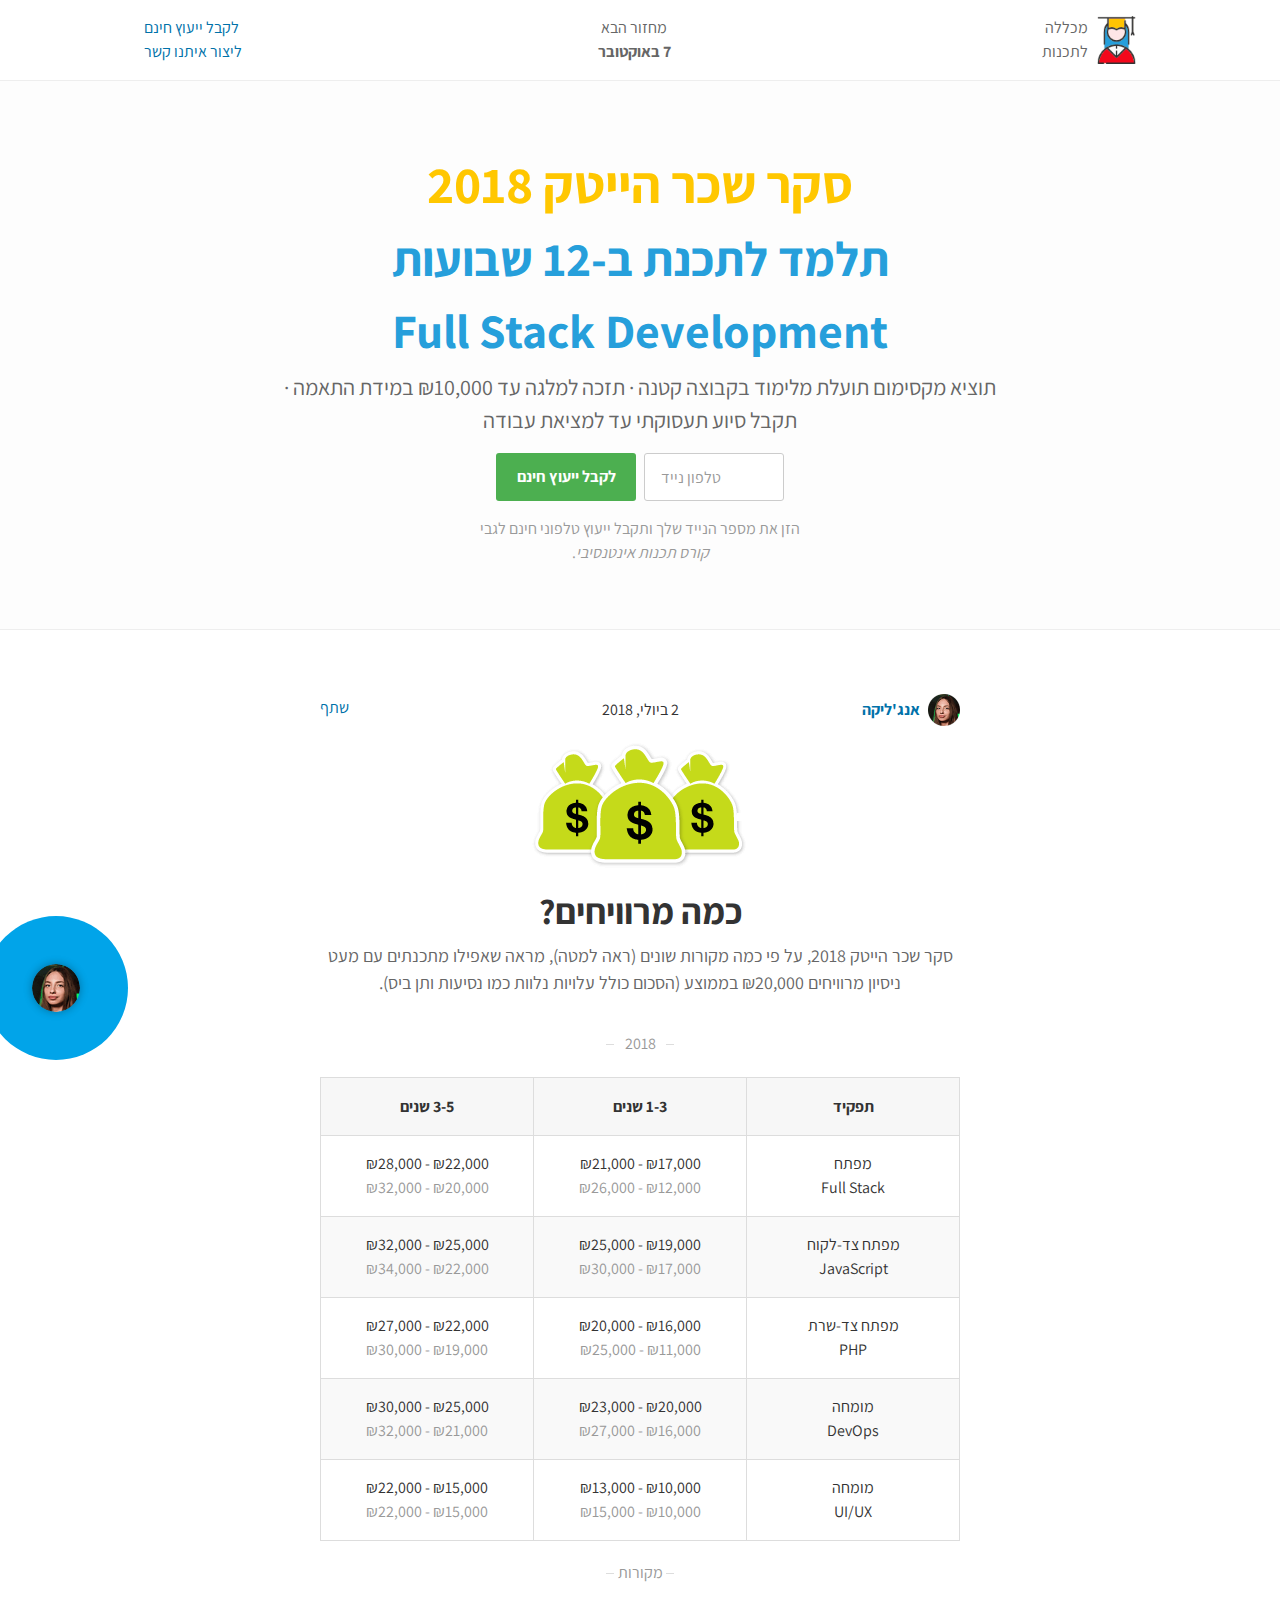
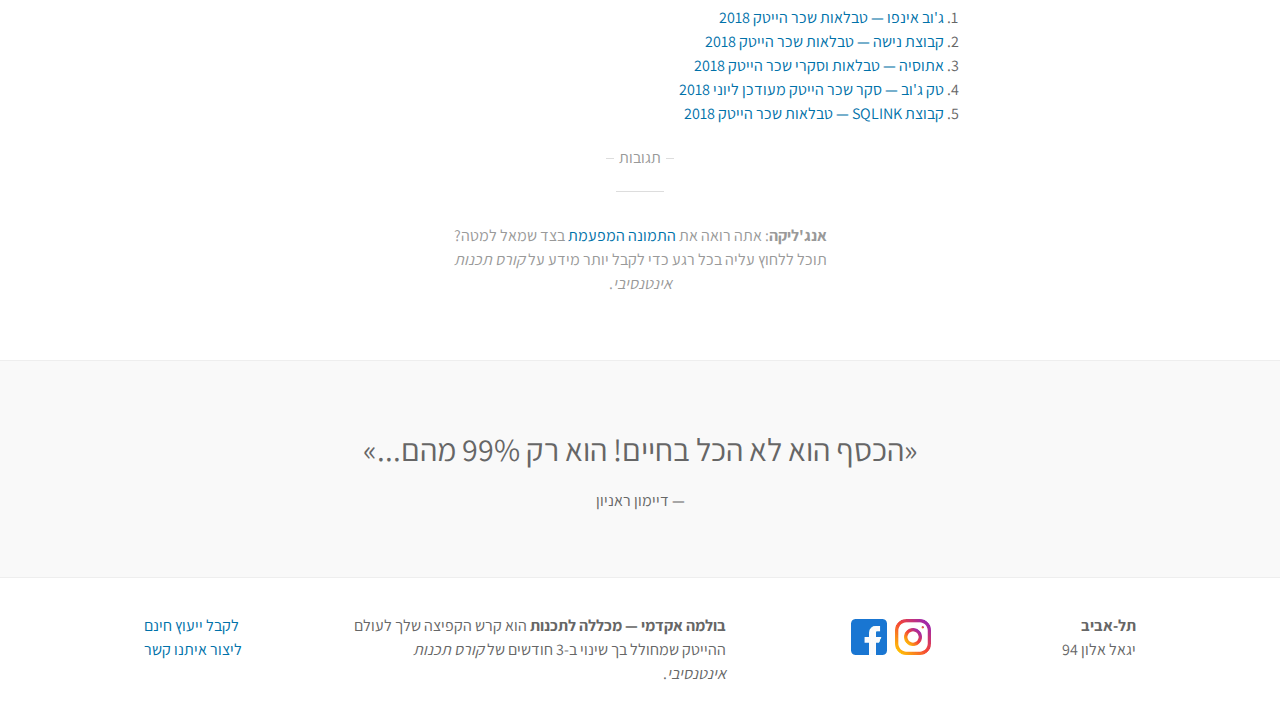
<file: 2018/07/02/salary-survey.html>
<!DOCTYPE html> <html dir="rtl" lang="he"> <head prefix="og: http://ogp.me/ns# fb: http://ogp.me/ns/fb# article: http://ogp.me/ns/article#"> <script async src="//www.googletagmanager.com/gtag/js?id=UA-121097578-1"></script> <script>function gtag(){dataLayer.push(arguments)}window.dataLayer=window.dataLayer||[],gtag("js",new Date),gtag("config","UA-121097578-1"),function(e,t,a,n,o,c,f){e.fbq||(o=e.fbq=function(){o.callMethod?o.callMethod.apply(o,arguments):o.queue.push(arguments)},e._fbq||(e._fbq=o),o.push=o,o.loaded=!0,o.version="2.0",o.queue=[],c=t.createElement(a),c.async=!0,c.src=n,f=t.getElementsByTagName(a)[0],f.parentNode.insertBefore(c,f))}(window,document,"script","https://connect.facebook.net/en_US/fbevents.js"),fbq("init","430517690758561"),fbq("track","PageView");</script> <meta charset="utf-8"> <meta name="viewport" content="width=device-width, initial-scale=1, shrink-to-fit=no"> <title>סקר שכר הייטק 2018 | בולמה אקדמי — מכללה לתכנות</title> <meta name="description" content="סקר שכר הייטק 2018, על פי כמה מקורות שונים (ראה למטה), מראה שאפילו מתכנתים עם מעט ניסיון מרוויחים ₪20,000 בממוצע (הסכום כולל עלויות נלוות כמו נסיעות ותן ביס)."> <meta name="keywords" content="קורס תכנות, בוטקאמפ תכנות, השתלבות בהייטק"> <meta name="author" content="lika"> <meta name="twitter:card" content="summary_large_image"> <meta name="twitter:site" content="@bulmaacademy"> <meta name="twitter:creator" content="@bulmaacademy"> <meta name="twitter:title" content="סקר שכר הייטק 2018 | בולמה אקדמי — מכללה לתכנות"> <meta name="twitter:description" content="סקר שכר הייטק 2018, על פי כמה מקורות שונים (ראה למטה), מראה שאפילו מתכנתים עם מעט ניסיון מרוויחים ₪20,000 בממוצע (הסכום כולל עלויות נלוות כמו נסיעות ותן ביס)."> <meta name="twitter:image" content="https://www.bulma.co.il/img/2018/07/02/salary-survey.png"> <meta name="twitter:image:alt" content="סקר שכר הייטק 2018"> <meta property="fb:app_id" content="218351398993511"> <meta property="og:site_name" content="בולמה אקדמי — מכללה לתכנות"> <meta property="og:title" content="סקר שכר הייטק 2018 | בולמה אקדמי — מכללה לתכנות"> <meta property="og:description" content="סקר שכר הייטק 2018, על פי כמה מקורות שונים (ראה למטה), מראה שאפילו מתכנתים עם מעט ניסיון מרוויחים ₪20,000 בממוצע (הסכום כולל עלויות נלוות כמו נסיעות ותן ביס)."> <meta property="og:url" content="https://www.bulma.co.il/2018/07/02/salary-survey.html"> <meta property="og:type" content="article"> <meta property="og:image" content="https://www.bulma.co.il/img/2018/07/02/salary-survey.png"> <meta property="og:image:secure_url" content="https://www.bulma.co.il/img/2018/07/02/salary-survey.png"> <meta property="og:image:type" content="image/png"> <meta property="og:image:width" content="1200"> <meta property="og:image:height" content="630"> <meta property="og:image:alt" content="סקר שכר הייטק 2018"> <link rel="canonical" href="https://www.bulma.co.il/2018/07/02/salary-survey.html"> <link rel="shortcut icon" href="/favicon.ico" type="image/x-icon"> <link rel="icon" href="/favicon.ico" type="image/x-icon"> </head> <body> <style>html{line-height:1.15;-webkit-text-size-adjust:100%}body{margin:0}h1{font-size:2em;margin:.67em 0}hr{box-sizing:content-box;height:0;overflow:visible}pre{font-family:monospace,monospace;font-size:1em}a{background-color:transparent}abbr[title]{border-bottom:0;text-decoration:underline;text-decoration:underline dotted}b,strong{font-weight:bolder}code,kbd,samp{font-family:monospace,monospace;font-size:1em}small{font-size:80%}sub,sup{font-size:75%;line-height:0;position:relative;vertical-align:baseline}sub{bottom:-0.25em}sup{top:-0.5em}img{border-style:none}button,input,optgroup,select,textarea{font-family:inherit;font-size:100%;line-height:1.15;margin:0}button,input{overflow:visible}button,select{text-transform:none}button,[type="button"],[type="reset"],[type="submit"]{-webkit-appearance:button}button::-moz-focus-inner,[type="button"]::-moz-focus-inner,[type="reset"]::-moz-focus-inner,[type="submit"]::-moz-focus-inner{border-style:none;padding:0}button:-moz-focusring,[type="button"]:-moz-focusring,[type="reset"]:-moz-focusring,[type="submit"]:-moz-focusring{outline:1px dotted ButtonText}fieldset{padding:.35em .75em .625em}legend{box-sizing:border-box;color:inherit;display:table;max-width:100%;padding:0;white-space:normal}progress{vertical-align:baseline}textarea{overflow:auto}[type="checkbox"],[type="radio"]{box-sizing:border-box;padding:0}[type="number"]::-webkit-inner-spin-button,[type="number"]::-webkit-outer-spin-button{height:auto}[type="search"]{-webkit-appearance:textfield;outline-offset:-2px}[type="search"]::-webkit-search-decoration{-webkit-appearance:none}::-webkit-file-upload-button{-webkit-appearance:button;font:inherit}details{display:block}summary{display:list-item}template{display:none}[hidden]{display:none}*,*:before,*:after{-webkit-box-sizing:border-box;-moz-box-sizing:border-box;box-sizing:border-box}html{font-size:100%}@media(min-width:30rem){}@media(min-width:48rem){}@media(min-width:64rem){}.container{max-width:64rem;padding:0 1rem;margin:0 auto}.row{margin:0 -1rem}.column{padding:0 1rem;margin:0 0 1rem}.row:last-of-type .column:last-of-type{margin-bottom:0}.column .row{margin:0 -0.25rem}.column .column{float:right;padding:0 .25rem;margin:0;width:50%}.column .column.full{width:100%}.column .column.two-thirds{width:66.66666667%}.column .column.half{width:50%}.column .column.third{width:33.33333333%}.column .column.fourth{width:25%}.column .column.three-fourths{width:75%}.column .column.fifth{width:20%}.column .column.two-fifths{width:40%}.column .column.three-fifths{width:60%}.column .column.four-fifths{width:80%}.column .column.flow-opposite{float:left}@media(min-width:48rem){.column{float:right;width:50%}.row:last-of-type .column{margin-bottom:0}.column.full{width:100%}.column.two-thirds{width:66.66666667%}.column.half{width:50%}.column.third{width:33.33333333%}.column.fourth{width:25%}.column.three-fourths{width:75%}.column.fifth{width:20%}.column.two-fifths{width:40%}.column.three-fifths{width:60%}.column.four-fifths{width:80%}.column.flow-opposite{float:left}}.clearfix:before,.clearfix:after,.row:before,.row:after{content:" ";display:table}.clearfix:after,.row:after{clear:both}.clearfix,.row{*zoom:1}html,body{font-family:'Assistant',sans-serif;line-height:1.5;min-height:100%}html[lang="he"]{direction:rtl}body{padding:0;color:#000;background:#fff;overflow-y:scroll}img,textarea,iframe{vertical-align:top;width:100%;border:0}button,input,optgroup,select,textarea{line-height:1.5}hr{border:0;border-top:1px solid #ddd;margin:1.5rem auto;width:3rem}hr[title]{width:4.25rem}hr[title]:before{content:attr(title);display:block;margin:-0.5625rem auto 0;background:#fff;top:0;max-width:3.25rem;color:#999;line-height:1}a,label{color:#0071a9;text-decoration:none;cursor:pointer}a:hover,label:hover{text-decoration:underline}.he{direction:rtl;unicode-bidi:embed}.en{direction:ltr;unicode-bidi:embed}@media(min-width:48rem){hr{margin:2rem auto}}p{margin:0 0 1rem}p:last-of-type{margin-bottom:0}body>header{padding:1rem 0;text-align:center}body>header a.logo{display:block;width:3rem;height:3rem;color:#666;background:url(/images/global.png) no-repeat;background-position:right top;background-size:3rem;padding:0 3rem;margin:0 auto;text-align:right}body>header a.cohorts{display:block;color:#666;margin:0 auto;height:3rem;max-width:5rem}body>header a.logo:hover,body>header a.cohorts:hover{text-decoration:none}body>header a.cohorts time{font-weight:bold;white-space:nowrap}body>header ul{margin:0;padding:0;list-style:none}body>header li:last-of-type{direction:ltr;unicode-bidi:embed}
body>header .column.two-thirds{border-top:1px solid #eee;padding:1rem 1rem 0}body>header .column.two-thirds .column:first-child{border-left:1px solid #eee}@media(min-width:30rem){body>header a.logo{margin:0}body>header ul{text-align:left}body>header .column{float:right;margin:0;width:50%}body>header .column.third{width:33.33333333%}body>header .column.two-thirds{width:66.66666667%;border:0;padding:0 1rem}body>header .column.two-thirds .column:first-child{border:0}}main>section,main>aside{padding:1.5rem 0;text-align:center;color:#333}main>section:nth-child(odd),main>aside{background:#f9f9f9;border-bottom:1px solid #eee;border-top:1px solid #eee;color:#666}main>aside blockquote{font-size:2rem;margin:0 0 1rem}main>section h1,main>section h1+h2,main>section h3{margin:0 auto .25rem;font-size:2.25rem;max-width:40rem;color:#333}main>section h2+p,main>section h3+p{margin:0 auto 1rem;max-width:40rem;color:#666;font-size:1.125rem}main>section a ~ h3+p{margin-bottom:2rem}main>section form>p{display:none;font-size:1rem;font-weight:normal;margin:0 0 1rem;color:#333}main>section p,main>aside p{max-width:25rem;margin:0 auto;color:#999}main>section form{display:none;margin:0 auto 1rem;max-width:18rem}main>section form+p{max-width:20rem}@media(min-width:48rem){main>section,main>aside{padding:2.5rem 0}main>section a ~ h3+p{margin-bottom:3rem}}@media(min-width:64rem){main>section,main>aside{padding:4rem 0}}main>section#offer{background-size:cover;background-position:center;background-repeat:no-repeat}main>section#offer h1,main>section#offer h2{max-width:26rem;color:#269fdb}main>section#offer h1{color:#ffc700;margin-bottom:0}main>section#offer h2+p{max-width:38rem;margin-bottom:5rem}main>section#offer form{display:block;margin-top:-4rem}@media(min-width:64rem){main>section#offer h1,main>section#offer h2{font-size:3rem;max-width:35rem}main>section#offer h1{font-size:3.25rem}main>section#offer h2+p{max-width:46rem;font-size:1.375rem}}.form{margin:0 auto 1rem}input.has-error{border-color:#c62e1e}input.is-valid{border-color:#579e2e}textarea,input,select{vertical-align:top;overflow:hidden;resize:none;width:100%;padding:.75rem 1rem;background:#fff;color:#000;border:1px solid #ccc;outline:0;font-size:1rem;-moz-border-radius:3px;-webkit-border-radius:3px;border-radius:3px}input,select{height:3rem}input:focus{border-color:#497bad}::-webkit-input-placeholder{color:#999}:-moz-placeholder{color:#999;opacity:1}::-moz-placeholder{color:#999;opacity:1}:-ms-input-placeholder{color:#999}textarea,input,select{-moz-appearance:none;-webkit-appearance:none;appearance:none}.button{-moz-appearance:none;-webkit-appearance:none;appearance:none;-moz-border-radius:3px;-webkit-border-radius:3px;border-radius:3px;border:0;background:#4caf50;color:#fff;cursor:pointer;-webkit-touch-callout:none;-webkit-user-select:none;-khtml-user-select:none;-moz-user-select:none;-ms-user-select:none;user-select:none;font-size:1rem;font-weight:bold;padding:1rem;line-height:1;height:3rem;vertical-align:middle;display:inline-block;margin:0 auto;outline:0;white-space:nowrap;overflow:hidden;text-overflow:ellipsis}.button.fluid{width:100%}.button:hover{background:#43a047;text-decoration:none}.button[disabled]{background-color:#ddd;color:#666}#toggle{display:none}.table{overflow:auto;max-width:40rem;margin:0 auto}table{border:1px solid #ddd;border-collapse:collapse;width:100%}table th{padding:1.0625rem 1rem 1rem;border:1px solid #ddd;color:#333;width:33.33333333%;white-space:nowrap;background:#f7f7f7}table td{padding:1rem;border:1px solid #ddd;white-space:nowrap;background:#fff}table tr:nth-child(even) td{background:#f9f9f9}</style> <header id="top"> <div class="container"> <div class="row"> <div class="column third"> <a href="/" title="בולמה אקדמי" class="logo">מכללה לתכנות</a> </div> <div class="column two-thirds"> <div class="row"> <div class="column"> <a href="/#cohorts" title="מחזורים הבאים" class="cohorts">מחזור הבא <time datetime="2018-10-07T09:00">7 באוקטובר</time></a> </div> <div class="column"> <ul> <li><label for="phone">לקבל ייעוץ חינם</label></li> <li><a href="#phone" title="תכתוב לנו" id="phone-header"></a></li> </ul> </div> </div> </div> </div> </div> </header> <div id="fb-root"></div> <script>!function(e,t,n){var o,s=e.getElementsByTagName(t)[0];e.getElementById(n)||(o=e.createElement(t),o.id=n,o.src="https://connect.facebook.net/he_IL/sdk.js#xfbml=1&version=v3.0&appId=218351398993511&autoLogAppEvents=1",s.parentNode.insertBefore(o,s))}(document,"script","facebook-jssdk");</script> <style>main>section ol{max-width:40rem;margin:0 auto;text-align:right;padding:0 1rem 0 0;color:#666}main>section a[href^="#"]{display:block;width:15rem;margin:0 auto 1rem}main>section .author-container{position:relative;max-width:40rem;height:2rem;line-height:2;margin:0 auto 1rem}main>section .author{display:inline-block;height:2rem;background:url(/images/global.png) no-repeat;background-position:right -2rem;background-size:2rem;padding-right:2.5rem;font-weight:bold;position:absolute;top:0;right:0}main>section .author.lika{background-position-y:-6rem}main>section .comments-container{max-width:40rem;margin:0 auto}main>section .fb-share-button{position:absolute;top:0;left:0;line-height:1.75}table td em{font-style:normal;color:#999}main>section article{max-width:40rem;margin:0 auto 2rem}main>section article p{color:#333;max-width:40rem;font-size:1.125rem;text-align:right;margin-bottom:1rem}main>section article header h4{color:#000;font-size:1.125rem;margin:0 0 .5rem}main>section article section h5{color:#666;font-weight:normal;font-size:1rem;margin:0 0 1rem}</style> <main> <section id="offer"> <div class="container"> <div class="row"> <div class="column full"> <h1>סקר שכר הייטק 2018</h1> <h2>תלמד לתכנת ב-12 שבועות Full Stack Development</h2> <p>תוציא מקסימום תועלת מלימוד בקבוצה קטנה · תזכה למלגה עד ₪10,000 במידת התאמה · תקבל סיוע תעסוקתי עד למציאת עבודה</p> <input type="checkbox" id="toggle"> <label for="toggle"></label> <form id="form" method="POST"> <p> <strong>אנג'ליקה</strong>: מתלבט לגבי <em>קורס תכנות</em>? הזן את מספר הנייד שלך ותקבל ייעוץ טלפוני חינם. </p> <div class="row"> <div class="column"> <input type="tel" name="phone" id="phone" pattern="^05[0-9-+s()]{8,}$" placeholder="טלפון נייד" required> </div> <div class="column"> <button type="submit" id="button" class="button fluid">לקבל ייעוץ חינם</button> </div> </div> </form> <p> הזן את מספר הנייד שלך ותקבל ייעוץ טלפוני חינם לגבי <em>קורס תכנות אינטנסיבי</em>. </p> </div> </div> </div> </section> <section id="post"> <div class="container"> <div class="author-container"> <a href="/#hr" class="author lika" title="אנג&#39;ליקה">אנג'ליקה</a> <time datetime="2018-07-02"> 2 ביולי, 2018 </time> <div class="fb-share-button" data-href="https://www.bulma.co.il/2018/07/02/salary-survey.html" data-layout="button" data-size="large" data-mobile-iframe="true"><a target="_blank" href="https://www.facebook.com/sharer/sharer.php?u=https://www.bulma.co.il/2018/07/02/salary-survey.html&src=share_button" class="fb-xfbml-parse-ignore">שתף</a></div> </div> <a href="#post" title="פוסט"><img src="/images/2018/07/02/salary-survey.png" alt="פוסט"></a> <h3>כמה מרוויחים?</h3> <p>סקר שכר הייטק 2018, על פי כמה מקורות שונים (ראה למטה), מראה שאפילו מתכנתים עם מעט ניסיון מרוויחים ₪20,000 בממוצע (הסכום כולל עלויות נלוות כמו נסיעות ותן ביס).</p> <hr title="2018"> <div class="table"> <table> <thead> <tr> <th>תפקיד</th> <th>1-3 שנים</th> <th>3-5 שנים</th> </tr> </thead> <tbody> <tr> <td>מפתח<br> Full Stack</td> <td>₪17,000 - ₪21,000<br> <em>₪12,000 - ₪26,000</em></td> <td>₪22,000 - ₪28,000<br> <em>₪20,000 - ₪32,000</em></td> </tr> <tr> <td>מפתח צד-לקוח<br> JavaScript</td> <td>₪19,000 - ₪25,000<br> <em>₪17,000 - ₪30,000</em></td> <td>₪25,000 - ₪32,000<br> <em>₪22,000 - ₪34,000</em></td> </tr> <tr> <td>מפתח צד-שרת<br> PHP</td> <td>₪16,000 - ₪20,000<br> <em>₪11,000 - ₪25,000</em></td> <td>₪22,000 - ₪27,000<br> <em>₪19,000 - ₪30,000</em></td> </tr> <tr> <td>מומחה<br> DevOps</td> <td>₪20,000 - ₪23,000<br> <em>₪16,000 - ₪27,000</em></td> <td>₪25,000 - ₪30,000<br> <em>₪21,000 - ₪32,000</em></td> </tr> <tr> <td>מומחה<br> UI/UX</td> <td>₪10,000 - ₪13,000<br> <em>₪10,000 - ₪15,000</em></td> <td>₪15,000 - ₪22,000<br> <em>₪15,000 - ₪22,000</em></td> </tr> </tbody> </table> </div> <hr title="מקורות"> <ol> <li><a href="https://www.jobinfo.co.il/טבלאות-שכר.aspx" title="ג'וב אינפו" rel="nofollow">ג'וב אינפו — טבלאות שכר הייטק 2018</a></li> <li><a href="https://www.nisha.co.il/טבלאות-שכר" title="קבוצת נישה" rel="nofollow">קבוצת נישה — טבלאות שכר הייטק 2018</a></li> <li><a href="https://www.ethosia.co.il/salary_report" title="אתוסיה" rel="nofollow">אתוסיה — טבלאות וסקרי שכר הייטק 2018</a></li> <li><a href="https://www.techjob.co.il/salary-survey" title="טק ג'וב" rel="nofollow">טק ג'וב — סקר שכר הייטק מעודכן ליוני 2018</a></li> <li><a href="http://www.sqlink.com/salary/" title="קבוצת SQLINK" rel="nofollow">קבוצת SQLINK — טבלאות שכר הייטק 2018</a></li> </ol> <hr title="תגובות"> <div class="comments-container"> <div class="fb-comments" data-href="https://www.bulma.co.il/2018/07/02/salary-survey.html" data-width="100%" data-numposts="5"></div> </div> <hr> <p> <strong>אנג'ליקה</strong>: אתה רואה את <label for="toggle">התמונה המפעמת</label> בצד שמאל למטה? תוכל ללחוץ עליה בכל רגע כדי לקבל יותר מידע על <em>קורס תכנות אינטנסיבי</em>. </p> </div> </section> <aside id="quote"> <div class="container"> <blockquote>«הכסף הוא לא הכל בחיים! הוא רק 99% מהם...»</blockquote> &mdash; דיימון ראניון </div> </aside> </main> <style>main>section#offer{padding:0}main>section#offer .container{max-width:100%;padding:1.5rem 1rem;background-color:rgba(255,255,255,0.7)}@media(min-width:48rem){main>section#offer .container{padding:2.5rem 1rem}}@media(min-width:64rem){main>section#offer .container{padding:4rem 1rem}}body>footer{padding:1rem 0;color:#666;text-align:center}body>footer p a{display:block;color:#666}body>footer p a:hover{text-decoration:none}body>footer p a[target="_blank"]{display:inline-block;background-image:url(/images/global.png);background-repeat:no-repeat;background-position:0 -6rem;background-size:1.5rem;width:1.5rem;height:1.5rem;margin:.3125rem 0 0 .3125rem}body>footer p a[target="_blank"]:last-of-type{background-position-y:-7.5rem}body>footer ul{margin:0;padding:0;list-style:none}body>footer li{white-space:nowrap;overflow:hidden;text-overflow:ellipsis}body>footer li:last-of-type{direction:ltr;unicode-bidi:embed}@media(min-width:30rem){body>footer{padding:1.5rem 0}}@media(min-width:48rem){body>footer{padding:2.25rem 0}body>footer p{text-align:right}body>footer ul{text-align:left;float:left}body>footer p a[target="_blank"]{width:2.25rem;height:2.25rem;background-position:0 -9rem;background-size:2.25rem;margin:.3125rem 0 0 .3125rem}body>footer p a[target="_blank"]:last-of-type{background-position-y:-11.25rem}}#toggle:checked ~ #form{position:fixed;bottom:4.5rem;left:1rem;background:#fff;border:1px solid #aaa;padding:1rem;margin:0 1rem 0 0;border-radius:.25rem;max-width:20rem;box-shadow:0 0 .5rem rgba(0,0,0,0.3);-webkit-animation:pulse .625s;animation:pulse .625s;z-index:2}#toggle:checked ~ #form p{display:block;margin-bottom:1rem}#toggle+label{position:fixed;cursor:pointer;left:1rem;bottom:1rem;width:3rem;height:3rem;z-index:1}#toggle+label,#toggle+label.toggle-off{-webkit-transform:translateY(300%);-moz-transform:translateY(300%);-ms-transform:translateY(300%);-o-transform:translateY(300%);transform:translateY(300%)}#toggle+label.motion-off{-webkit-transition-duration:0;-moz-transition-duration:0;-ms-transition-duration:0;-o-transition-duration:0;transition-duration:0}#toggle+label.motion-on{-webkit-transition-duration:.5s;-moz-transition-duration:.5s;-ms-transition-duration:.5s;-o-transition-duration:.5s;transition-duration:.5s}#toggle:checked+label{left:0;bottom:0;width:100%;height:100%;background:rgba(0,0,0,0.3)}#toggle:checked+label,#toggle+label.toggle-on{-webkit-transform:translateY(0);-moz-transform:translateY(0);-ms-transform:translateY(0);-o-transform:translateY(0);transform:translateY(0)}#toggle:not(:checked)+label:before{content:"";position:relative;display:block;width:300%;height:300%;margin-right:-100%;margin-top:-100%;border-radius:50%;background-color:#01a4e9;-webkit-animation:pulse-ring 1.25s cubic-bezier(0.215,0.61,0.355,1) infinite;animation:pulse-ring 1.25s cubic-bezier(0.215,0.61,0.355,1) infinite}#toggle+label:after{content:"";position:absolute;display:block;left:0;bottom:0;width:3rem;height:3rem;background:url(/images/global.png) no-repeat;background-position:0 -9rem;background-size:3rem;border-radius:50%;box-shadow:0 0 .5rem rgba(0,0,0,0.3);-webkit-animation:pulse-dot 1.25s cubic-bezier(0.455,0.03,0.515,0.955) -0.4s infinite;animation:pulse-dot 1.25s cubic-bezier(0.455,0.03,0.515,0.955) -0.4s infinite}#toggle:checked+label:after{left:1rem;bottom:1rem;-webkit-animation:none;animation:none}@media(min-width:48rem){#toggle:checked ~ #form{left:2rem;bottom:5.5rem}#toggle+label,#toggle:checked+label:after{left:2rem;bottom:2rem}}@-webkit-keyframes pulse-ring{0%{-webkit-transform:scale(0.33);transform:scale(0.33)}80%,100%{opacity:0}}@keyframes pulse-ring{0%{-webkit-transform:scale(0.33);transform:scale(0.33)}80%,100%{opacity:0}}@-webkit-keyframes pulse-dot{0%{-webkit-transform:scale(0.8);transform:scale(0.8)}50%{-webkit-transform:scale(1);transform:scale(1)}100%{-webkit-transform:scale(0.8);transform:scale(0.8)}}@keyframes pulse-dot{0%{-webkit-transform:scale(0.8);transform:scale(0.8)}50%{-webkit-transform:scale(1);transform:scale(1)}100%{-webkit-transform:scale(0.8);transform:scale(0.8)}}@-webkit-keyframes pulse{from{-webkit-transform:scale3d(1,1,1);transform:scale3d(1,1,1)}50%{-webkit-transform:scale3d(1.05,1.05,1.05);transform:scale3d(1.05,1.05,1.05)}to{-webkit-transform:scale3d(1,1,1);transform:scale3d(1,1,1)}}@keyframes pulse{from{-webkit-transform:scale3d(1,1,1);transform:scale3d(1,1,1)}50%{-webkit-transform:scale3d(1.05,1.05,1.05);transform:scale3d(1.05,1.05,1.05)}to{-webkit-transform:scale3d(1,1,1);transform:scale3d(1,1,1)}}</style> <footer id="footer"> <div class="container"> <div class="row"> <div class="column fifth"> <p><a href="/#map" title="ראה מפה"><strong>תל-אביב</strong><br> יגאל אלון 94</a></p> </div> <div class="column fifth flow-opposite"> <ul> <li><label for="toggle">לקבל ייעוץ חינם</label></li> <li><a href="#phone" title="תכתוב לנו" id="phone-footer"></a></li> </ul> </div> <div class="column fifth"> <p> <a href="//www.instagram.com/bulmaacademy/" title="אינסטגרם" target="_blank"></a> <a href="//www.facebook.com/bulmaacademy/" title="פייסבוק" target="_blank"></a> </p> </div> <div class="column two-fifths"> <p><strong>בולמה אקדמי — מכללה לתכנות</strong> הוא קרש הקפיצה שלך לעולם ההייטק שמחולל בך שינוי ב-3 חודשים של <em>קורס תכנות אינטנסיבי</em>.</p> </div> </div> </div> </footer> <script>!function(){function e(e){var n,t,r,o="",h=-1;if(e&&e.length)for(r=e.length;(h+=1)<r;)n=e.charCodeAt(h),t=h+1<r?e.charCodeAt(h+1):0,55296<=n&&n<=56319&&56320<=t&&t<=57343&&(n=65536+((1023&n)<<10)+(1023&t),h+=1),n<=127?o+=String.fromCharCode(n):n<=2047?o+=String.fromCharCode(192|n>>>6&31,128|63&n):n<=65535?o+=String.fromCharCode(224|n>>>12&15,128|n>>>6&63,128|63&n):n<=2097151&&(o+=String.fromCharCode(240|n>>>18&7,128|n>>>12&63,128|n>>>6&63,128|63&n));return o}function n(e){var n,t,r,o,h,i,u=[];if(n=t=r=o=h=0,e&&e.length)for(i=e.length,e+="";n<i;)r=e.charCodeAt(n),t+=1,r<128?(u[t]=String.fromCharCode(r),n+=1):r>191&&r<224?(o=e.charCodeAt(n+1),u[t]=String.fromCharCode((31&r)<<6|63&o),n+=2):(o=e.charCodeAt(n+1),h=e.charCodeAt(n+2),u[t]=String.fromCharCode((15&r)<<12|(63&o)<<6|63&h),n+=3);return u.join("")}function t(e,n){var t=(65535&e)+(65535&n);return(e>>16)+(n>>16)+(t>>16)<<16|65535&t}function r(e,n){return e<<n|e>>>32-n}function o(e,n){for(var t,r=n?"0123456789ABCDEF":"0123456789abcdef",o="",h=0,i=e.length;h<i;h+=1)t=e.charCodeAt(h),o+=r.charAt(t>>>4&15)+r.charAt(15&t);return o}function h(e){var n,t=32*e.length,r="";for(n=0;n<t;n+=8)r+=String.fromCharCode(e[n>>5]>>>24-n%32&255);return r}function i(e){var n,t=32*e.length,r="";for(n=0;n<t;n+=8)r+=String.fromCharCode(e[n>>5]>>>n%32&255);return r}function u(e){var n,t=8*e.length,r=Array(e.length>>2),o=r.length;for(n=0;n<o;n+=1)r[n]=0;for(n=0;n<t;n+=8)r[n>>5]|=(255&e.charCodeAt(n/8))<<n%32;return r}function a(e){var n,t=8*e.length,r=Array(e.length>>2),o=r.length;for(n=0;n<o;n+=1)r[n]=0;for(n=0;n<t;n+=8)r[n>>5]|=(255&e.charCodeAt(n/8))<<24-n%32;return r}function f(e,n){var t,r,o,h,i,u,a,f,c=n.length,l=Array();for(u=Array(Math.ceil(e.length/2)),h=u.length,t=0;t<h;t+=1)u[t]=e.charCodeAt(2*t)<<8|e.charCodeAt(2*t+1);for(;u.length>0;){for(i=Array(),o=0,t=0;t<u.length;t+=1)o=(o<<16)+u[t],r=Math.floor(o/c),o-=r*c,(i.length>0||r>0)&&(i[i.length]=r);l[l.length]=o,u=i}for(a="",t=l.length-1;t>=0;t--)a+=n.charAt(l[t]);for(f=Math.ceil(8*e.length/(Math.log(n.length)/Math.log(2))),t=a.length;t<f;t+=1)a=n[0]+a;return a}function c(e,n){var t,r,o,h="ABCDEFGHIJKLMNOPQRSTUVWXYZabcdefghijklmnopqrstuvwxyz0123456789+/",i="",u=e.length;for(n=n||"=",t=0;t<u;t+=3)for(o=e.charCodeAt(t)<<16|(t+1<u?e.charCodeAt(t+1)<<8:0)|(t+2<u?e.charCodeAt(t+2):0),r=0;r<4;r+=1)8*t+6*r>8*e.length?i+=n:i+=h.charAt(o>>>6*(3-r)&63);return i}var l;l={VERSION:"1.0.6",Base64:function(){var t="ABCDEFGHIJKLMNOPQRSTUVWXYZabcdefghijklmnopqrstuvwxyz0123456789+/",r="=",o=!0;this.encode=function(n){var h,i,u,a="",f=n.length;for(r=r||"=",n=o?e(n):n,h=0;h<f;h+=3)for(u=n.charCodeAt(h)<<16|(h+1<f?n.charCodeAt(h+1)<<8:0)|(h+2<f?n.charCodeAt(h+2):0),i=0;i<4;i+=1)a+=8*h+6*i>8*f?r:t.charAt(u>>>6*(3-i)&63);return a},this.decode=function(e){var h,i,u,a,f,c,l,s,d,B,C="",D=[];if(!e)return e;h=B=0,e=e.replace(new RegExp("\\"+r,"gi"),"");do{f=t.indexOf(e.charAt(h+=1)),c=t.indexOf(e.charAt(h+=1)),l=t.indexOf(e.charAt(h+=1)),s=t.indexOf(e.charAt(h+=1)),d=f<<18|c<<12|l<<6|s,i=d>>16&255,u=d>>8&255,a=255&d,B+=1,D[B]=64===l?String.fromCharCode(i):64===s?String.fromCharCode(i,u):String.fromCharCode(i,u,a)}while(h<e.length);return C=D.join(""),C=o?n(C):C},this.setPad=function(e){return r=e||r,this},this.setTab=function(e){return t=e||t,this},this.setUTF8=function(e){return"boolean"==typeof e&&(o=e),this}},CRC32:function(n){var t,r,o,h=0,i=0,u=0;for(n=e(n),t=["00000000 77073096 EE0E612C 990951BA 076DC419 706AF48F E963A535 9E6495A3 0EDB8832 ","79DCB8A4 E0D5E91E 97D2D988 09B64C2B 7EB17CBD E7B82D07 90BF1D91 1DB71064 6AB020F2 F3B97148 ","84BE41DE 1ADAD47D 6DDDE4EB F4D4B551 83D385C7 136C9856 646BA8C0 FD62F97A 8A65C9EC 14015C4F ","63066CD9 FA0F3D63 8D080DF5 3B6E20C8 4C69105E D56041E4 A2677172 3C03E4D1 4B04D447 D20D85FD ","A50AB56B 35B5A8FA 42B2986C DBBBC9D6 ACBCF940 32D86CE3 45DF5C75 DCD60DCF ABD13D59 26D930AC ","51DE003A C8D75180 BFD06116 21B4F4B5 56B3C423 CFBA9599 B8BDA50F 2802B89E 5F058808 C60CD9B2 ","B10BE924 2F6F7C87 58684C11 C1611DAB B6662D3D 76DC4190 01DB7106 98D220BC EFD5102A 71B18589 ","06B6B51F 9FBFE4A5 E8B8D433 7807C9A2 0F00F934 9609A88E E10E9818 7F6A0DBB 086D3D2D 91646C97 ","E6635C01 6B6B51F4 1C6C6162 856530D8 F262004E 6C0695ED 1B01A57B 8208F4C1 F50FC457 65B0D9C6 ","12B7E950 8BBEB8EA FCB9887C 62DD1DDF 15DA2D49 8CD37CF3 FBD44C65 4DB26158 3AB551CE A3BC0074 ","D4BB30E2 4ADFA541 3DD895D7 A4D1C46D D3D6F4FB 4369E96A 346ED9FC AD678846 DA60B8D0 44042D73 ","33031DE5 AA0A4C5F DD0D7CC9 5005713C 270241AA BE0B1010 C90C2086 5768B525 206F85B3 B966D409 ","CE61E49F 5EDEF90E 29D9C998 B0D09822 C7D7A8B4 59B33D17 2EB40D81 B7BD5C3B C0BA6CAD EDB88320 ","9ABFB3B6 03B6E20C 74B1D29A EAD54739 9DD277AF 04DB2615 73DC1683 E3630B12 94643B84 0D6D6A3E ","7A6A5AA8 E40ECF0B 9309FF9D 0A00AE27 7D079EB1 F00F9344 8708A3D2 1E01F268 6906C2FE F762575D ","806567CB 196C3671 6E6B06E7 FED41B76 89D32BE0 10DA7A5A 67DD4ACC F9B9DF6F 8EBEEFF9 17B7BE43 ","60B08ED5 D6D6A3E8 A1D1937E 38D8C2C4 4FDFF252 D1BB67F1 A6BC5767 3FB506DD 48B2364B D80D2BDA ","AF0A1B4C 36034AF6 41047A60 DF60EFC3 A867DF55 316E8EEF 4669BE79 CB61B38C BC66831A 256FD2A0 ","5268E236 CC0C7795 BB0B4703 220216B9 5505262F C5BA3BBE B2BD0B28 2BB45A92 5CB36A04 C2D7FFA7 ","B5D0CF31 2CD99E8B 5BDEAE1D 9B64C2B0 EC63F226 756AA39C 026D930A 9C0906A9 EB0E363F 72076785 ","05005713 95BF4A82 E2B87A14 7BB12BAE 0CB61B38 92D28E9B E5D5BE0D 7CDCEFB7 0BDBDF21 86D3D2D4 ","F1D4E242 68DDB3F8 1FDA836E 81BE16CD F6B9265B 6FB077E1 18B74777 88085AE6 FF0F6A70 66063BCA ","11010B5C 8F659EFF F862AE69 616BFFD3 166CCF45 A00AE278 D70DD2EE 4E048354 3903B3C2 A7672661 ","D06016F7 4969474D 3E6E77DB AED16A4A D9D65ADC 40DF0B66 37D83BF0 A9BCAE53 DEBB9EC5 47B2CF7F ","30B5FFE9 BDBDF21C CABAC28A 53B39330 24B4A3A6 BAD03605 CDD70693 54DE5729 23D967BF B3667A2E ","C4614AB8 5D681B02 2A6F2B94 B40BBE37 C30C8EA1 5A05DF1B 2D02EF8D"].join(""),h^=-1,r=0,o=n.length;r<o;r+=1)u=255&(h^n.charCodeAt(r)),i="0x"+t.substr(9*u,8),h=h>>>8^i;return(-1^h)>>>0},MD5:function(n){function h(n){return n=w?e(n):n,i(l(u(n),8*n.length))}function a(n,t){var r,o,h,a,f;for(n=w?e(n):n,t=w?e(t):t,r=u(n),r.length>16&&(r=l(r,8*n.length)),o=Array(16),h=Array(16),f=0;f<16;f+=1)o[f]=909522486^r[f],h[f]=1549556828^r[f];return a=l(o.concat(u(t)),512+8*t.length),i(l(h.concat(a),640))}function l(e,n){var r,o,h,i,u,a=1732584193,f=-271733879,c=-1732584194,l=271733878;for(e[n>>5]|=128<<n%32,e[14+(n+64>>>9<<4)]=n,r=0;r<e.length;r+=16)o=a,h=f,i=c,u=l,a=d(a,f,c,l,e[r+0],7,-680876936),l=d(l,a,f,c,e[r+1],12,-389564586),c=d(c,l,a,f,e[r+2],17,606105819),f=d(f,c,l,a,e[r+3],22,-1044525330),a=d(a,f,c,l,e[r+4],7,-176418897),l=d(l,a,f,c,e[r+5],12,1200080426),c=d(c,l,a,f,e[r+6],17,-1473231341),f=d(f,c,l,a,e[r+7],22,-45705983),a=d(a,f,c,l,e[r+8],7,1770035416),l=d(l,a,f,c,e[r+9],12,-1958414417),c=d(c,l,a,f,e[r+10],17,-42063),f=d(f,c,l,a,e[r+11],22,-1990404162),a=d(a,f,c,l,e[r+12],7,1804603682),l=d(l,a,f,c,e[r+13],12,-40341101),c=d(c,l,a,f,e[r+14],17,-1502002290),f=d(f,c,l,a,e[r+15],22,1236535329),a=B(a,f,c,l,e[r+1],5,-165796510),l=B(l,a,f,c,e[r+6],9,-1069501632),c=B(c,l,a,f,e[r+11],14,643717713),f=B(f,c,l,a,e[r+0],20,-373897302),a=B(a,f,c,l,e[r+5],5,-701558691),l=B(l,a,f,c,e[r+10],9,38016083),c=B(c,l,a,f,e[r+15],14,-660478335),f=B(f,c,l,a,e[r+4],20,-405537848),a=B(a,f,c,l,e[r+9],5,568446438),l=B(l,a,f,c,e[r+14],9,-1019803690),c=B(c,l,a,f,e[r+3],14,-187363961),f=B(f,c,l,a,e[r+8],20,1163531501),a=B(a,f,c,l,e[r+13],5,-1444681467),l=B(l,a,f,c,e[r+2],9,-51403784),c=B(c,l,a,f,e[r+7],14,1735328473),f=B(f,c,l,a,e[r+12],20,-1926607734),a=C(a,f,c,l,e[r+5],4,-378558),l=C(l,a,f,c,e[r+8],11,-2022574463),c=C(c,l,a,f,e[r+11],16,1839030562),f=C(f,c,l,a,e[r+14],23,-35309556),a=C(a,f,c,l,e[r+1],4,-1530992060),l=C(l,a,f,c,e[r+4],11,1272893353),c=C(c,l,a,f,e[r+7],16,-155497632),f=C(f,c,l,a,e[r+10],23,-1094730640),a=C(a,f,c,l,e[r+13],4,681279174),l=C(l,a,f,c,e[r+0],11,-358537222),c=C(c,l,a,f,e[r+3],16,-722521979),f=C(f,c,l,a,e[r+6],23,76029189),a=C(a,f,c,l,e[r+9],4,-640364487),l=C(l,a,f,c,e[r+12],11,-421815835),c=C(c,l,a,f,e[r+15],16,530742520),f=C(f,c,l,a,e[r+2],23,-995338651),a=D(a,f,c,l,e[r+0],6,-198630844),l=D(l,a,f,c,e[r+7],10,1126891415),c=D(c,l,a,f,e[r+14],15,-1416354905),f=D(f,c,l,a,e[r+5],21,-57434055),a=D(a,f,c,l,e[r+12],6,1700485571),l=D(l,a,f,c,e[r+3],10,-1894986606),c=D(c,l,a,f,e[r+10],15,-1051523),f=D(f,c,l,a,e[r+1],21,-2054922799),a=D(a,f,c,l,e[r+8],6,1873313359),l=D(l,a,f,c,e[r+15],10,-30611744),c=D(c,l,a,f,e[r+6],15,-1560198380),f=D(f,c,l,a,e[r+13],21,1309151649),a=D(a,f,c,l,e[r+4],6,-145523070),l=D(l,a,f,c,e[r+11],10,-1120210379),c=D(c,l,a,f,e[r+2],15,718787259),f=D(f,c,l,a,e[r+9],21,-343485551),a=t(a,o),f=t(f,h),c=t(c,i),l=t(l,u);return Array(a,f,c,l)}function s(e,n,o,h,i,u){return t(r(t(t(n,e),t(h,u)),i),o)}function d(e,n,t,r,o,h,i){return s(n&t|~n&r,e,n,o,h,i)}function B(e,n,t,r,o,h,i){return s(n&r|t&~r,e,n,o,h,i)}function C(e,n,t,r,o,h,i){return s(n^t^r,e,n,o,h,i)}function D(e,n,t,r,o,h,i){return s(t^(n|~r),e,n,o,h,i)}var A=!(!n||"boolean"!=typeof n.uppercase)&&n.uppercase,g=n&&"string"==typeof n.pad?n.pad:"=",w=!n||"boolean"!=typeof n.utf8||n.utf8;this.hex=function(e){return o(h(e,w),A)},this.b64=function(e){return c(h(e),g)},this.any=function(e,n){return f(h(e,w),n)},this.raw=function(e){return h(e,w)},this.hex_hmac=function(e,n){return o(a(e,n),A)},this.b64_hmac=function(e,n){return c(a(e,n),g)},this.any_hmac=function(e,n,t){return f(a(e,n),t)},this.vm_test=function(){return"900150983cd24fb0d6963f7d28e17f72"===hex("abc").toLowerCase()},this.setUpperCase=function(e){return"boolean"==typeof e&&(A=e),this},this.setPad=function(e){return g=e||g,this},this.setUTF8=function(e){return"boolean"==typeof e&&(w=e),this}},SHA1:function(n){function i(n){return n=D?e(n):n,h(l(a(n),8*n.length))}function u(n,t){var r,o,i,u,f;for(n=D?e(n):n,t=D?e(t):t,r=a(n),r.length>16&&(r=l(r,8*n.length)),o=Array(16),i=Array(16),u=0;u<16;u+=1)o[u]=909522486^r[u],i[u]=1549556828^r[u];return f=l(o.concat(a(t)),512+8*t.length),h(l(i.concat(f),672))}function l(e,n){var o,h,i,u,a,f,c,l,B=Array(80),C=1732584193,D=-271733879,A=-1732584194,g=271733878,w=-1009589776;for(e[n>>5]|=128<<24-n%32,e[15+(n+64>>9<<4)]=n,o=0;o<e.length;o+=16){for(u=C,a=D,f=A,c=g,l=w,h=0;h<80;h+=1)B[h]=h<16?e[o+h]:r(B[h-3]^B[h-8]^B[h-14]^B[h-16],1),i=t(t(r(C,5),s(h,D,A,g)),t(t(w,B[h]),d(h))),w=g,g=A,A=r(D,30),D=C,C=i;C=t(C,u),D=t(D,a),A=t(A,f),g=t(g,c),w=t(w,l)}return Array(C,D,A,g,w)}function s(e,n,t,r){return e<20?n&t|~n&r:e<40?n^t^r:e<60?n&t|n&r|t&r:n^t^r}function d(e){return e<20?1518500249:e<40?1859775393:e<60?-1894007588:-899497514}var B=!(!n||"boolean"!=typeof n.uppercase)&&n.uppercase,C=n&&"string"==typeof n.pad?n.pad:"=",D=!n||"boolean"!=typeof n.utf8||n.utf8;this.hex=function(e){return o(i(e,D),B)},this.b64=function(e){return c(i(e,D),C)},this.any=function(e,n){return f(i(e,D),n)},this.raw=function(e){return i(e,D)},this.hex_hmac=function(e,n){return o(u(e,n))},this.b64_hmac=function(e,n){return c(u(e,n),C)},this.any_hmac=function(e,n,t){return f(u(e,n),t)},this.vm_test=function(){return"900150983cd24fb0d6963f7d28e17f72"===hex("abc").toLowerCase()},this.setUpperCase=function(e){return"boolean"==typeof e&&(B=e),this},this.setPad=function(e){return C=e||C,this},this.setUTF8=function(e){return"boolean"==typeof e&&(D=e),this}},SHA256:function(n){function r(n,t){return n=t?e(n):n,h(g(a(n),8*n.length))}function i(n,t){n=F?e(n):n,t=F?e(t):t;var r,o=0,i=a(n),u=Array(16),f=Array(16);for(i.length>16&&(i=g(i,8*n.length));o<16;o+=1)u[o]=909522486^i[o],f[o]=1549556828^i[o];return r=g(u.concat(a(t)),512+8*t.length),h(g(f.concat(r),768))}function u(e,n){return e>>>n|e<<32-n}function l(e,n){return e>>>n}function s(e,n,t){return e&n^~e&t}function d(e,n,t){return e&n^e&t^n&t}function B(e){return u(e,2)^u(e,13)^u(e,22)}function C(e){return u(e,6)^u(e,11)^u(e,25)}function D(e){return u(e,7)^u(e,18)^l(e,3)}function A(e){return u(e,17)^u(e,19)^l(e,10)}function g(e,n){var r,o,h,i,u,a,f,c,l,g,p,E,F=[1779033703,-1150833019,1013904242,-1521486534,1359893119,-1694144372,528734635,1541459225],b=new Array(64);for(e[n>>5]|=128<<24-n%32,e[15+(n+64>>9<<4)]=n,l=0;l<e.length;l+=16){for(r=F[0],o=F[1],h=F[2],i=F[3],u=F[4],a=F[5],f=F[6],c=F[7],g=0;g<64;g+=1)b[g]=g<16?e[g+l]:t(t(t(A(b[g-2]),b[g-7]),D(b[g-15])),b[g-16]),p=t(t(t(t(c,C(u)),s(u,a,f)),w[g]),b[g]),E=t(B(r),d(r,o,h)),c=f,f=a,a=u,u=t(i,p),i=h,h=o,o=r,r=t(p,E);F[0]=t(r,F[0]),F[1]=t(o,F[1]),F[2]=t(h,F[2]),F[3]=t(i,F[3]),F[4]=t(u,F[4]),F[5]=t(a,F[5]),F[6]=t(f,F[6]),F[7]=t(c,F[7])}return F}var w,p=!(!n||"boolean"!=typeof n.uppercase)&&n.uppercase,E=n&&"string"==typeof n.pad?n.pad:"=",F=!n||"boolean"!=typeof n.utf8||n.utf8;this.hex=function(e){return o(r(e,F))},this.b64=function(e){return c(r(e,F),E)},this.any=function(e,n){return f(r(e,F),n)},this.raw=function(e){return r(e,F)},this.hex_hmac=function(e,n){return o(i(e,n))},this.b64_hmac=function(e,n){return c(i(e,n),E)},this.any_hmac=function(e,n,t){return f(i(e,n),t)},this.vm_test=function(){return"900150983cd24fb0d6963f7d28e17f72"===hex("abc").toLowerCase()},this.setUpperCase=function(e){return"boolean"==typeof e&&(p=e),this},this.setPad=function(e){return E=e||E,this},this.setUTF8=function(e){return"boolean"==typeof e&&(F=e),this},w=[1116352408,1899447441,-1245643825,-373957723,961987163,1508970993,-1841331548,-1424204075,-670586216,310598401,607225278,1426881987,1925078388,-2132889090,-1680079193,-1046744716,-459576895,-272742522,264347078,604807628,770255983,1249150122,1555081692,1996064986,-1740746414,-1473132947,-1341970488,-1084653625,-958395405,-710438585,113926993,338241895,666307205,773529912,1294757372,1396182291,1695183700,1986661051,-2117940946,-1838011259,-1564481375,-1474664885,-1035236496,-949202525,-778901479,-694614492,-200395387,275423344,430227734,506948616,659060556,883997877,958139571,1322822218,1537002063,1747873779,1955562222,2024104815,-2067236844,-1933114872,-1866530822,-1538233109,-1090935817,-965641998]},SHA512:function(n){function t(n){return n=E?e(n):n,h(i(a(n),8*n.length))}function r(n,t){n=E?e(n):n,t=E?e(t):t;var r,o=0,u=a(n),f=Array(32),c=Array(32);for(u.length>32&&(u=i(u,8*n.length));o<32;o+=1)f[o]=909522486^u[o],c[o]=1549556828^u[o];return r=i(f.concat(a(t)),1024+8*t.length),h(i(c.concat(r),1536))}function i(e,n){var t,r,o,h=new Array(80),i=new Array(16),a=[new u(1779033703,-205731576),new u(-1150833019,-2067093701),new u(1013904242,-23791573),new u(-1521486534,1595750129),new u(1359893119,-1377402159),new u(-1694144372,725511199),new u(528734635,-79577749),new u(1541459225,327033209)],f=new u(0,0),c=new u(0,0),w=new u(0,0),p=new u(0,0),E=new u(0,0),F=new u(0,0),b=new u(0,0),m=new u(0,0),v=new u(0,0),y=new u(0,0),x=new u(0,0),T=new u(0,0),S=new u(0,0),I=new u(0,0),_=new u(0,0),L=new u(0,0),H=new u(0,0);for(g===undefined&&(g=[new u(1116352408,-685199838),new u(1899447441,602891725),new u(-1245643825,-330482897),new u(-373957723,-2121671748),new u(961987163,-213338824),new u(1508970993,-1241133031),new u(-1841331548,-1357295717),new u(-1424204075,-630357736),new u(-670586216,-1560083902),new u(310598401,1164996542),new u(607225278,1323610764),new u(1426881987,-704662302),new u(1925078388,-226784913),new u(-2132889090,991336113),new u(-1680079193,633803317),new u(-1046744716,-815192428),new u(-459576895,-1628353838),new u(-272742522,944711139),new u(264347078,-1953704523),new u(604807628,2007800933),new u(770255983,1495990901),new u(1249150122,1856431235),new u(1555081692,-1119749164),new u(1996064986,-2096016459),new u(-1740746414,-295247957),new u(-1473132947,766784016),new u(-1341970488,-1728372417),new u(-1084653625,-1091629340),new u(-958395405,1034457026),new u(-710438585,-1828018395),new u(113926993,-536640913),new u(338241895,168717936),new u(666307205,1188179964),new u(773529912,1546045734),new u(1294757372,1522805485),new u(1396182291,-1651133473),new u(1695183700,-1951439906),new u(1986661051,1014477480),new u(-2117940946,1206759142),new u(-1838011259,344077627),new u(-1564481375,1290863460),new u(-1474664885,-1136513023),new u(-1035236496,-789014639),new u(-949202525,106217008),new u(-778901479,-688958952),new u(-694614492,1432725776),new u(-200395387,1467031594),new u(275423344,851169720),new u(430227734,-1194143544),new u(506948616,1363258195),new u(659060556,-544281703),new u(883997877,-509917016),new u(958139571,-976659869),new u(1322822218,-482243893),new u(1537002063,2003034995),new u(1747873779,-692930397),new u(1955562222,1575990012),new u(2024104815,1125592928),new u(-2067236844,-1578062990),new u(-1933114872,442776044),new u(-1866530822,593698344),new u(-1538233109,-561857047),new u(-1090935817,-1295615723),new u(-965641998,-479046869),new u(-903397682,-366583396),new u(-779700025,566280711),new u(-354779690,-840897762),new u(-176337025,-294727304),new u(116418474,1914138554),new u(174292421,-1563912026),new u(289380356,-1090974290),new u(460393269,320620315),new u(685471733,587496836),new u(852142971,1086792851),new u(1017036298,365543100),new u(1126000580,-1676669620),new u(1288033470,-885112138),new u(1501505948,-60457430),new u(1607167915,987167468),new u(1816402316,1246189591)]),r=0;r<80;r+=1)h[r]=new u(0,0);for(e[n>>5]|=128<<24-(31&n),e[31+(n+128>>10<<5)]=n,o=e.length,r=0;r<o;r+=32){for(l(w,a[0]),l(p,a[1]),l(E,a[2]),l(F,a[3]),l(b,a[4]),l(m,a[5]),l(v,a[6]),l(y,a[7]),t=0;t<16;t+=1)h[t].h=e[r+2*t],h[t].l=e[r+2*t+1];for(t=16;t<80;t+=1)s(_,h[t-2],19),d(L,h[t-2],29),B(H,h[t-2],6),T.l=_.l^L.l^H.l,T.h=_.h^L.h^H.h,s(_,h[t-15],1),s(L,h[t-15],8),B(H,h[t-15],7),x.l=_.l^L.l^H.l,x.h=_.h^L.h^H.h,D(h[t],T,h[t-7],x,h[t-16]);for(t=0;t<80;t+=1)S.l=b.l&m.l^~b.l&v.l,S.h=b.h&m.h^~b.h&v.h,s(_,b,14),s(L,b,18),d(H,b,9),T.l=_.l^L.l^H.l,T.h=_.h^L.h^H.h,s(_,w,28),d(L,w,2),d(H,w,7),x.l=_.l^L.l^H.l,x.h=_.h^L.h^H.h,I.l=w.l&p.l^w.l&E.l^p.l&E.l,I.h=w.h&p.h^w.h&E.h^p.h&E.h,A(f,y,T,S,g[t],h[t]),C(c,x,I),l(y,v),l(v,m),l(m,b),C(b,F,f),l(F,E),l(E,p),l(p,w),C(w,f,c);C(a[0],a[0],w),C(a[1],a[1],p),C(a[2],a[2],E),C(a[3],a[3],F),C(a[4],a[4],b),C(a[5],a[5],m),C(a[6],a[6],v),C(a[7],a[7],y)}for(r=0;r<8;r+=1)i[2*r]=a[r].h,i[2*r+1]=a[r].l;return i}function u(e,n){this.h=e,this.l=n}function l(e,n){e.h=n.h,e.l=n.l}function s(e,n,t){e.l=n.l>>>t|n.h<<32-t,e.h=n.h>>>t|n.l<<32-t}function d(e,n,t){e.l=n.h>>>t|n.l<<32-t,e.h=n.l>>>t|n.h<<32-t}function B(e,n,t){e.l=n.l>>>t|n.h<<32-t,e.h=n.h>>>t}function C(e,n,t){var r=(65535&n.l)+(65535&t.l),o=(n.l>>>16)+(t.l>>>16)+(r>>>16),h=(65535&n.h)+(65535&t.h)+(o>>>16),i=(n.h>>>16)+(t.h>>>16)+(h>>>16);e.l=65535&r|o<<16,e.h=65535&h|i<<16}function D(e,n,t,r,o){var h=(65535&n.l)+(65535&t.l)+(65535&r.l)+(65535&o.l),i=(n.l>>>16)+(t.l>>>16)+(r.l>>>16)+(o.l>>>16)+(h>>>16),u=(65535&n.h)+(65535&t.h)+(65535&r.h)+(65535&o.h)+(i>>>16),a=(n.h>>>16)+(t.h>>>16)+(r.h>>>16)+(o.h>>>16)+(u>>>16);e.l=65535&h|i<<16,e.h=65535&u|a<<16}function A(e,n,t,r,o,h){var i=(65535&n.l)+(65535&t.l)+(65535&r.l)+(65535&o.l)+(65535&h.l),u=(n.l>>>16)+(t.l>>>16)+(r.l>>>16)+(o.l>>>16)+(h.l>>>16)+(i>>>16),a=(65535&n.h)+(65535&t.h)+(65535&r.h)+(65535&o.h)+(65535&h.h)+(u>>>16),f=(n.h>>>16)+(t.h>>>16)+(r.h>>>16)+(o.h>>>16)+(h.h>>>16)+(a>>>16);e.l=65535&i|u<<16,e.h=65535&a|f<<16}var g,w=!(!n||"boolean"!=typeof n.uppercase)&&n.uppercase,p=n&&"string"==typeof n.pad?n.pad:"=",E=!n||"boolean"!=typeof n.utf8||n.utf8;this.hex=function(e){return o(t(e))},this.b64=function(e){return c(t(e),p)},this.any=function(e,n){return f(t(e),n)},this.raw=function(e){return t(e,E)},this.hex_hmac=function(e,n){return o(r(e,n))},this.b64_hmac=function(e,n){return c(r(e,n),p)},this.any_hmac=function(e,n,t){return f(r(e,n),t)},this.vm_test=function(){return"900150983cd24fb0d6963f7d28e17f72"===hex("abc").toLowerCase()},this.setUpperCase=function(e){return"boolean"==typeof e&&(w=e),this},this.setPad=function(e){return p=e||p,this},this.setUTF8=function(e){return"boolean"==typeof e&&(E=e),this}},RMD160:function(n){function h(n){return n=A?e(n):n,a(l(u(n),8*n.length))}function i(n,t){n=A?e(n):n,t=A?e(t):t;var r,o,h=u(n),i=Array(16),f=Array(16);for(h.length>16&&(h=l(h,8*n.length)),r=0;r<16;r+=1)i[r]=909522486^h[r],f[r]=1549556828^h[r];return o=l(i.concat(u(t)),512+8*t.length),a(l(f.concat(o),672))}function a(e){var n,t="",r=32*e.length;for(n=0;n<r;n+=8)t+=String.fromCharCode(e[n>>5]>>>n%32&255);return t}function l(e,n){var o,h,i,u,a,f,c,l,C,D,A,F,b,m,v=1732584193,y=4023233417,x=2562383102,T=271733878,S=3285377520;for(e[n>>5]|=128<<n%32,e[14+(n+64>>>9<<4)]=n,u=e.length,i=0;i<u;i+=16){for(a=D=v,f=A=y,c=F=x,l=b=T,C=m=S,h=0;h<=79;h+=1)o=t(a,s(h,f,c,l)),o=t(o,e[i+g[h]]),o=t(o,d(h)),o=t(r(o,p[h]),C),a=C,C=l,l=r(c,10),c=f,f=o,o=t(D,s(79-h,A,F,b)),o=t(o,e[i+w[h]]),o=t(o,B(h)),o=t(r(o,E[h]),m),D=m,m=b,b=r(F,10),F=A,A=o;o=t(y,t(c,b)),y=t(x,t(l,m)),x=t(T,t(C,D)),T=t(S,t(a,A)),S=t(v,t(f,F)),v=o}return[v,y,x,T,S]}function s(e,n,t,r){return 0<=e&&e<=15?n^t^r:16<=e&&e<=31?n&t|~n&r:32<=e&&e<=47?(n|~t)^r:48<=e&&e<=63?n&r|t&~r:64<=e&&e<=79?n^(t|~r):"rmd160_f: j out of range"}function d(e){return 0<=e&&e<=15?0:16<=e&&e<=31?1518500249:32<=e&&e<=47?1859775393:48<=e&&e<=63?2400959708:64<=e&&e<=79?2840853838:"rmd160_K1: j out of range"}function B(e){return 0<=e&&e<=15?1352829926:16<=e&&e<=31?1548603684:32<=e&&e<=47?1836072691:48<=e&&e<=63?2053994217:64<=e&&e<=79?0:"rmd160_K2: j out of range"}var C=!(!n||"boolean"!=typeof n.uppercase)&&n.uppercase,D=n&&"string"==typeof n.pad?n.pa:"=",A=!n||"boolean"!=typeof n.utf8||n.utf8,g=[0,1,2,3,4,5,6,7,8,9,10,11,12,13,14,15,7,4,13,1,10,6,15,3,12,0,9,5,2,14,11,8,3,10,14,4,9,15,8,1,2,7,0,6,13,11,5,12,1,9,11,10,0,8,12,4,13,3,7,15,14,5,6,2,4,0,5,9,7,12,2,10,14,1,3,8,11,6,15,13],w=[5,14,7,0,9,2,11,4,13,6,15,8,1,10,3,12,6,11,3,7,0,13,5,10,14,15,8,12,4,9,1,2,15,5,1,3,7,14,6,9,11,8,12,2,10,0,4,13,8,6,4,1,3,11,15,0,5,12,2,13,9,7,10,14,12,15,10,4,1,5,8,7,6,2,13,14,0,3,9,11],p=[11,14,15,12,5,8,7,9,11,13,14,15,6,7,9,8,7,6,8,13,11,9,7,15,7,12,15,9,11,7,13,12,11,13,6,7,14,9,13,15,14,8,13,6,5,12,7,5,11,12,14,15,14,15,9,8,9,14,5,6,8,6,5,12,9,15,5,11,6,8,13,12,5,12,13,14,11,8,5,6],E=[8,9,9,11,13,15,15,5,7,7,8,11,14,14,12,6,9,13,15,7,12,8,9,11,7,7,12,7,6,15,13,11,9,7,15,11,8,6,6,14,12,13,5,14,13,13,7,5,15,5,8,11,14,14,6,14,6,9,12,9,12,5,15,8,8,5,12,9,12,5,14,6,8,13,6,5,15,13,11,11];this.hex=function(e){return o(h(e,A))},this.b64=function(e){return c(h(e,A),D)},this.any=function(e,n){return f(h(e,A),n)},this.raw=function(e){return h(e,A)},this.hex_hmac=function(e,n){return o(i(e,n))},this.b64_hmac=function(e,n){return c(i(e,n),D)},this.any_hmac=function(e,n,t){return f(i(e,n),t)},this.vm_test=function(){return"900150983cd24fb0d6963f7d28e17f72"===hex("abc").toLowerCase()},this.setUpperCase=function(e){return"boolean"==typeof e&&(C=e),this},this.setPad=function(e){return void 0!==e&&(D=e),this},this.setUTF8=function(e){return"boolean"==typeof e&&(A=e),this}}},function(e){var n=!1;"object"==typeof exports&&(n=exports,exports&&"object"==typeof global&&global&&global===global.global&&(e=global)),"function"==typeof define&&"object"==typeof define.amd&&define.amd?define(function(){return l}):n?"object"==typeof module&&module&&module.exports===n?module.exports=l:n.Hashes=l:e.Hashes=l}(this)}(),function(){function getElementById(e){return"string"==typeof e?document.getElementById(e):e}function turnOn(){visible||(label.removeAttribute("for"),clearTimeout(hideId),clearTimeout(showId),visible=!0,toggle.checked=!1,setTimeout(function(){label.setAttribute("class","toggle-on motion-on"),showId=setTimeout(function(){label.setAttribute("class","toggle-on"),label.setAttribute("for","toggle")},1e3*speed)},speed/4))}function turnOff(){visible&&(label.removeAttribute("for"),clearTimeout(showId),clearTimeout(hideId),visible=!1,toggle.checked=!1,setTimeout(function(){label.setAttribute("class","toggle-off motion-on"),hideId=setTimeout(function(){label.setAttribute("class","toggle-off")},1e3*speed)},speed/4))}function phoneCallback(e){e.preventDefault(),e.target.href=globalNumber,window.location=e.target.href,forget(e.target,e.type,phoneCallback)}var observe=window.attachEvent?function(e,n,t){getElementById(e).attachEvent("on"+n,t)}:function(e,n,t){getElementById(e).addEventListener(n,t,!1)},forget=window.detachEvent?function(e,n,t){getElementById(e).detachEvent("on"+n,t)}:function(e,n,t){getElementById(e).removeEventListener(n,t||function(){},!1)},createXhr=function(){return window.XMLHttpRequest?new XMLHttpRequest:new ActiveXObject("Microsoft.XMLHTTP")},ajax={get:function(e,n,t,r){return e=n?e+"?"+this.buildQuery(n):e,this.send("GET",e,null,t||function(){},r)},post:function(e,n,t,r){return n=n?this.buildQuery(n):null,this.send("POST",e,n,t||function(){},r)},put:function(e,n,t,r){return n=n?this.buildQuery(n):null,this.send("PUT",e,n,t||function(){},r)},"delete":function(e,n,t,r){return n=n?this.buildQuery(n):null,this.send("DELETE",e,n,t||function(){},r)},send:function(method,url,data,callback,xhr){var xhr=xhr||createXhr();return xhr.open(method,url,!0),xhr.onreadystatechange=function(){if(4==xhr.readyState){try{var data=JSON&&JSON.parse(xhr.responseText)||eval("("+xhr.responseText+")")}catch(e){var data={}}callback(data,xhr.status)}},"GET"!=method&&xhr.setRequestHeader("Content-Type","application/x-www-form-urlencoded"),xhr.send(data),this},buildQuery:function(e){if(!e)return"";var n=[];for(var t in e)n.push(encodeURIComponent(t)+"="+encodeURIComponent(e[t]));return n.join("&")}},form=getElementById("form"),button=getElementById("button"),phone=getElementById("phone"),toggle=getElementById("toggle");if(form&&button&&phone&&observe(form,"submit",function(e){e.preventDefault(),button.disabled=!0,phone.disabled=!0,phone.classList.remove("is-valid"),phone.classList.remove("has-error");var n=phone.value.replace(/\D/g,"");if(n.match(/^05\d{8}$/)){var t=new Hashes.SHA256,r=t.hex_hmac(Date.now()+String.fromCharCode(124)+Math.random()),o=r+t.hex_hmac(String.fromCharCode(37,57,112,45,65,81,86,43,125,33,51,113,53,70,60,36),n+String.fromCharCode(124)+r);ajax.post(String.fromCharCode(47,47,98,117,108,109,97,46,115,105,116,101,47,108,101,97,100,46,112,104,112),{phone:n,code:o},function(e,n){201==n?(phone.classList.remove("has-error"),phone.classList.add("is-valid"),phone.placeholder=phone.value,phone.value="",toggle&&(toggle.checked=!1),fbq("track","Lead")):(phone.classList.remove("is-valid"),phone.classList.add("has-error")),phone.disabled=!1,button.disabled=!1})}else phone.classList.remove("is-valid"),phone.classList.add("has-error"),phone.disabled=!1,button.disabled=!1}),toggle&&form){var section=form.parentElement,label=toggle.nextElementSibling,currentOffset=0,showId=null,hideId=null,visible=!1,speed=.5;observe(window,"scroll",function(){var e=window.scrollY||window.pageYOffset||document.body.scrollTop+(document.documentElement&&document.documentElement.scrollTop||0),n=section?section.offsetTop+section.offsetHeight:0;e>currentOffset?0<e-n&&turnOn():0>e-n&&turnOff(),currentOffset=e}),observe(toggle,"change",function(){toggle.checked&&phone&&phone.focus()})}var globalNumber=String.fromCharCode(109,97,105,108,116,111,58,98,117,108,109,97,97,99,97,100,101,109,121,64,103,109,97,105,108,46,99,111,109),localNumber=String.fromCharCode(1500,1497,1510,1493,1512,32,1488,1497,1514,1504,1493,32,1511,1513,1512),phoneHeader=getElementById("phone-header"),phoneFooter=getElementById("phone-footer");phoneHeader&&(phoneHeader.innerHTML=localNumber,observe(phoneHeader,"click",phoneCallback)),phoneFooter&&(phoneFooter.innerHTML=localNumber,observe(phoneFooter,"click",phoneCallback))}();</script> <link rel="stylesheet" href="//fonts.googleapis.com/css?family=Assistant:400,700&subset=hebrew"> </body> </html>
</file>
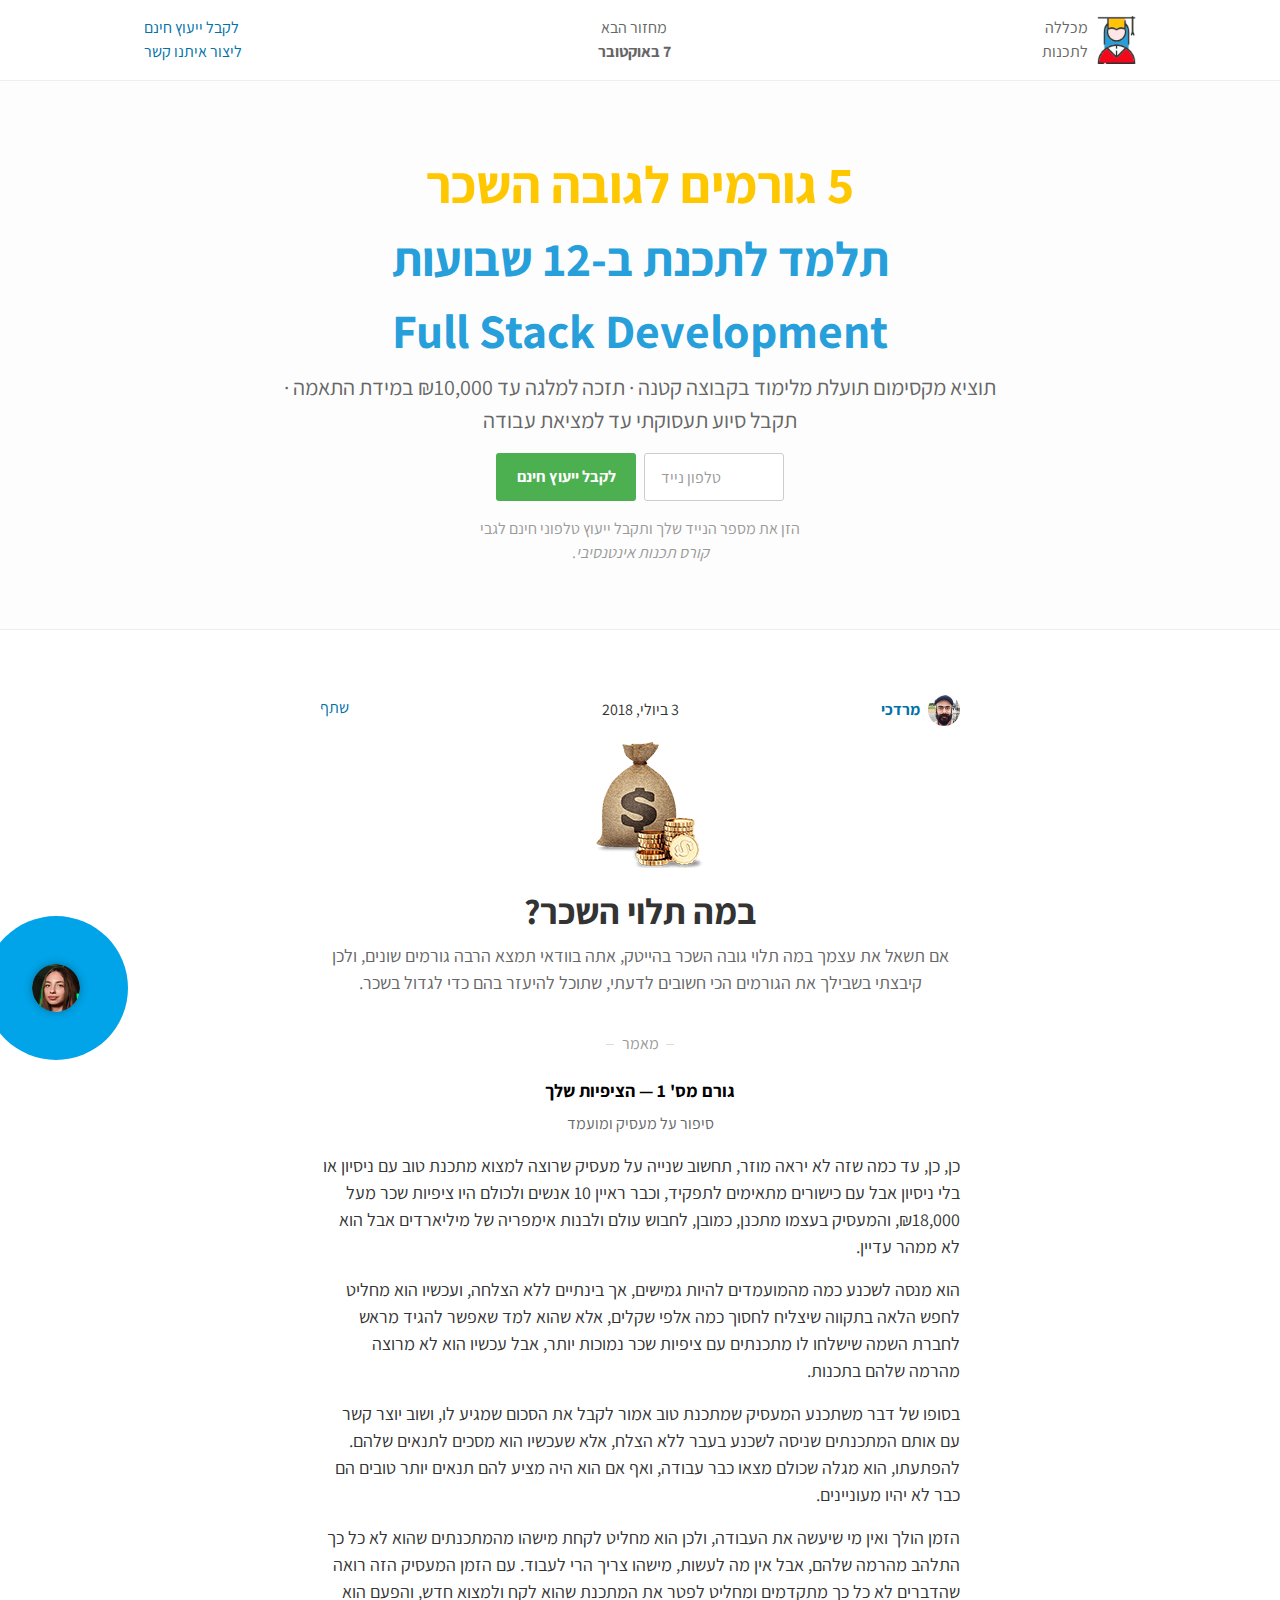
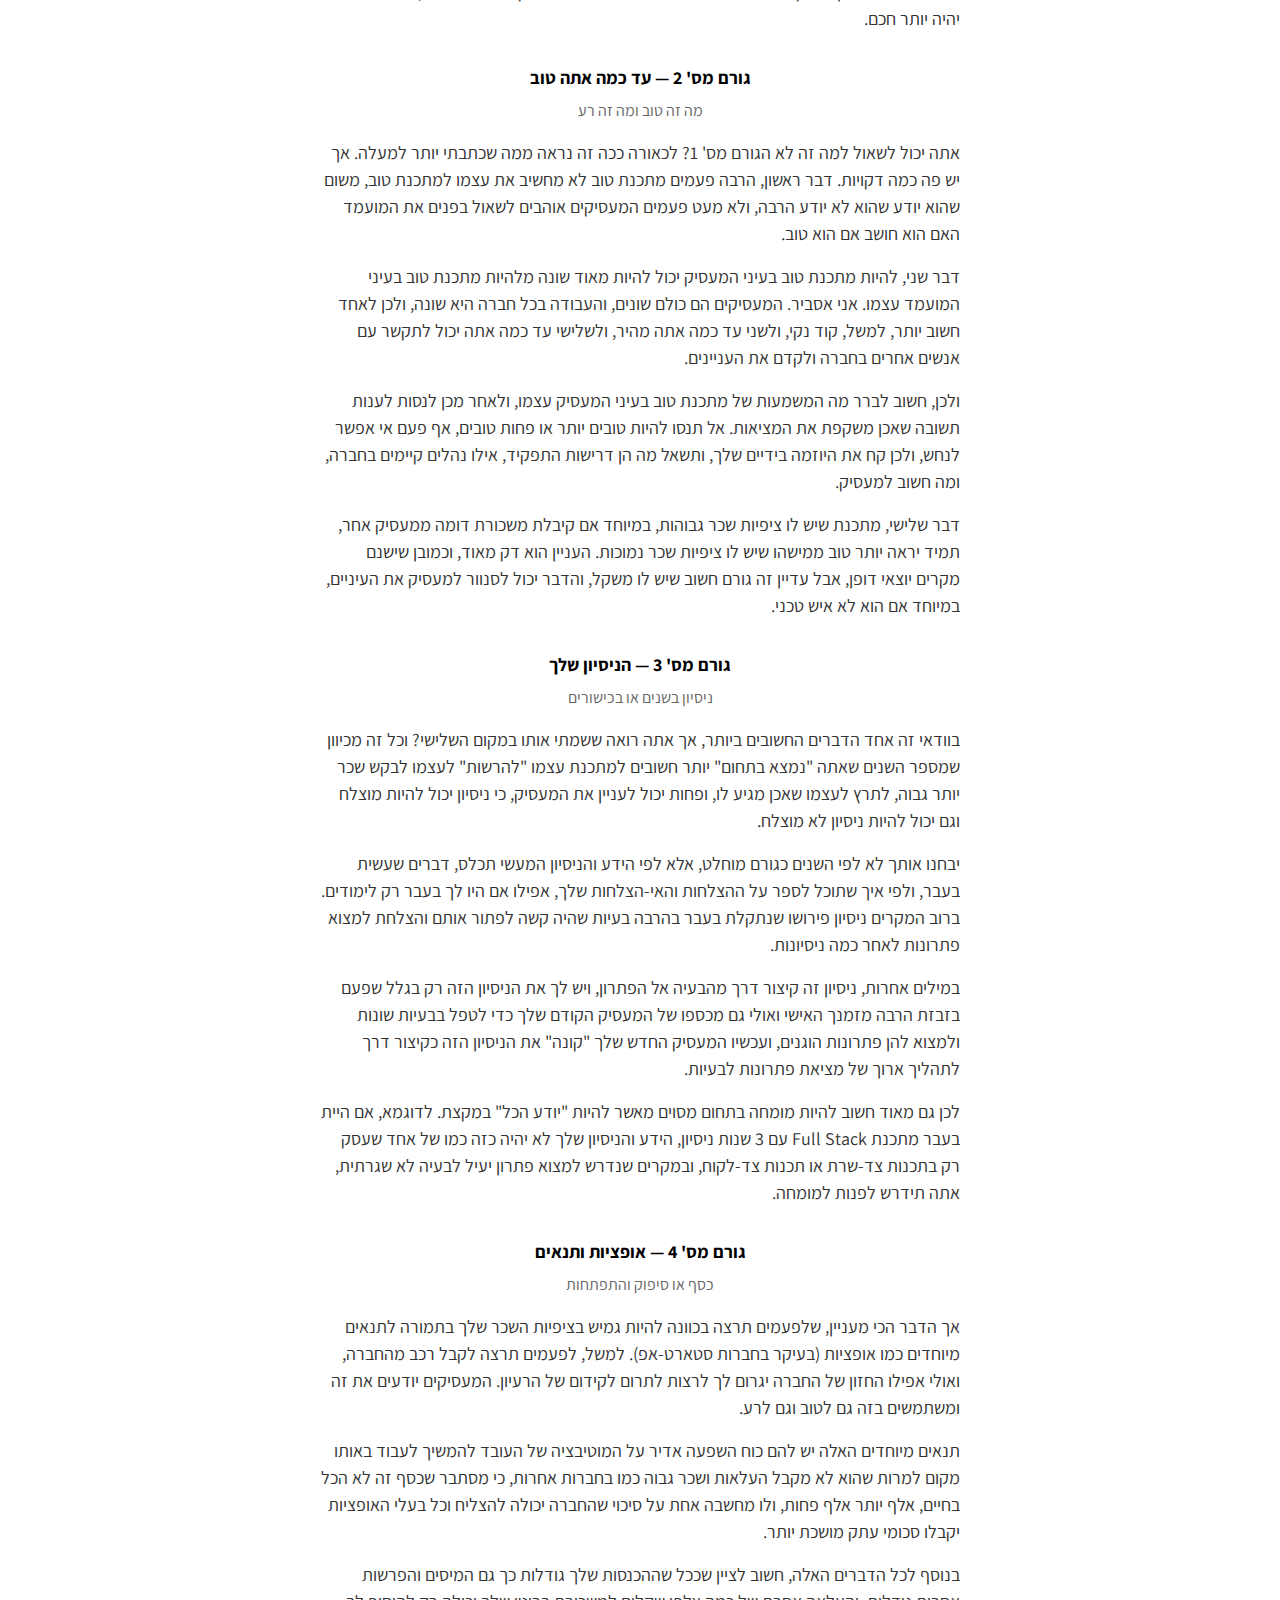
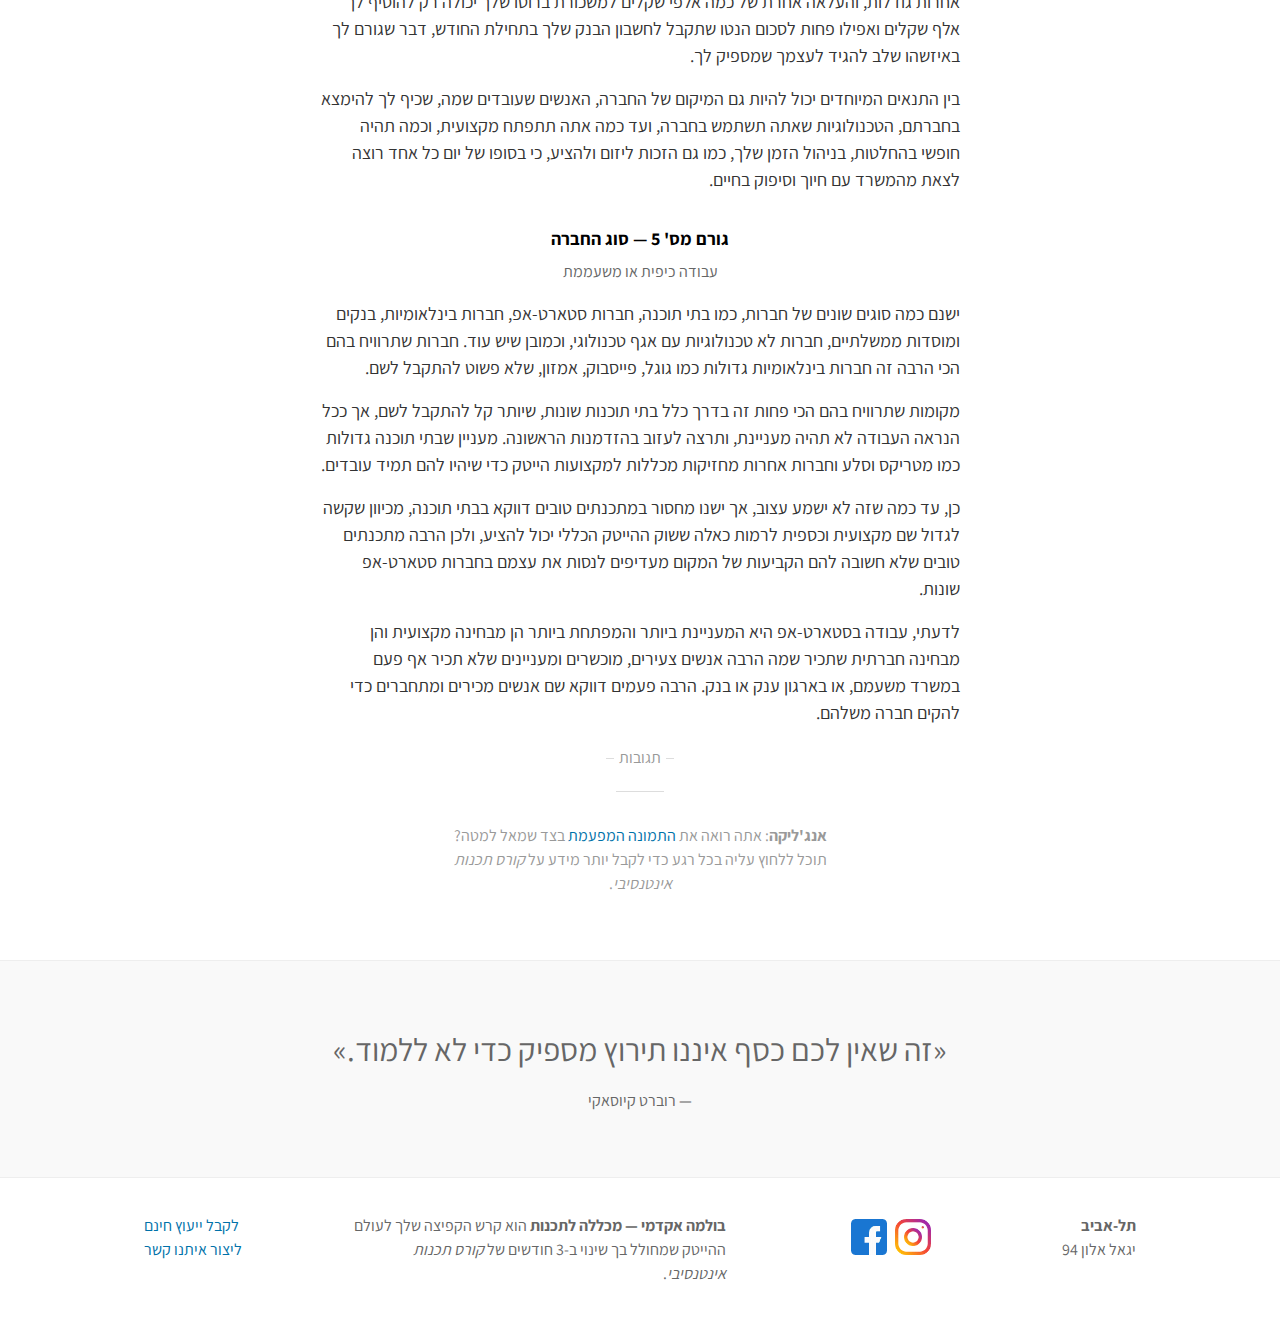
<file: 2018/07/03/salary-factors.html>
<!DOCTYPE html> <html dir="rtl" lang="he"> <head prefix="og: http://ogp.me/ns# fb: http://ogp.me/ns/fb# article: http://ogp.me/ns/article#"> <script async src="//www.googletagmanager.com/gtag/js?id=UA-121097578-1"></script> <script>function gtag(){dataLayer.push(arguments)}window.dataLayer=window.dataLayer||[],gtag("js",new Date),gtag("config","UA-121097578-1"),function(e,t,a,n,o,c,f){e.fbq||(o=e.fbq=function(){o.callMethod?o.callMethod.apply(o,arguments):o.queue.push(arguments)},e._fbq||(e._fbq=o),o.push=o,o.loaded=!0,o.version="2.0",o.queue=[],c=t.createElement(a),c.async=!0,c.src=n,f=t.getElementsByTagName(a)[0],f.parentNode.insertBefore(c,f))}(window,document,"script","https://connect.facebook.net/en_US/fbevents.js"),fbq("init","430517690758561"),fbq("track","PageView");</script> <meta charset="utf-8"> <meta name="viewport" content="width=device-width, initial-scale=1, shrink-to-fit=no"> <title>5 גורמים לגובה השכר | בולמה אקדמי — מכללה לתכנות</title> <meta name="description" content="אם תשאל את עצמך במה תלוי גובה השכר בהייטק, אתה בוודאי תמצא הרבה גורמים שונים, ולכן קיבצתי בשבילך את הגורמים הכי חשובים לדעתי, שתוכל להיעזר בהם כדי לגדול בשכר."> <meta name="keywords" content="קורס תכנות, בוטקאמפ תכנות, השתלבות בהייטק"> <meta name="author" content="gera"> <meta name="twitter:card" content="summary_large_image"> <meta name="twitter:site" content="@bulmaacademy"> <meta name="twitter:creator" content="@bulmaacademy"> <meta name="twitter:title" content="5 גורמים לגובה השכר | בולמה אקדמי — מכללה לתכנות"> <meta name="twitter:description" content="אם תשאל את עצמך במה תלוי גובה השכר בהייטק, אתה בוודאי תמצא הרבה גורמים שונים, ולכן קיבצתי בשבילך את הגורמים הכי חשובים לדעתי, שתוכל להיעזר בהם כדי לגדול בשכר."> <meta name="twitter:image" content="https://www.bulma.co.il/img/2018/07/03/salary-factors.png"> <meta name="twitter:image:alt" content="5 גורמים לגובה השכר"> <meta property="fb:app_id" content="218351398993511"> <meta property="og:site_name" content="בולמה אקדמי — מכללה לתכנות"> <meta property="og:title" content="5 גורמים לגובה השכר | בולמה אקדמי — מכללה לתכנות"> <meta property="og:description" content="אם תשאל את עצמך במה תלוי גובה השכר בהייטק, אתה בוודאי תמצא הרבה גורמים שונים, ולכן קיבצתי בשבילך את הגורמים הכי חשובים לדעתי, שתוכל להיעזר בהם כדי לגדול בשכר."> <meta property="og:url" content="https://www.bulma.co.il/2018/07/03/salary-factors.html"> <meta property="og:type" content="article"> <meta property="og:image" content="https://www.bulma.co.il/img/2018/07/03/salary-factors.png"> <meta property="og:image:secure_url" content="https://www.bulma.co.il/img/2018/07/03/salary-factors.png"> <meta property="og:image:type" content="image/png"> <meta property="og:image:width" content="1200"> <meta property="og:image:height" content="630"> <meta property="og:image:alt" content="5 גורמים לגובה השכר"> <link rel="canonical" href="https://www.bulma.co.il/2018/07/03/salary-factors.html"> <link rel="shortcut icon" href="/favicon.ico" type="image/x-icon"> <link rel="icon" href="/favicon.ico" type="image/x-icon"> </head> <body> <style>html{line-height:1.15;-webkit-text-size-adjust:100%}body{margin:0}h1{font-size:2em;margin:.67em 0}hr{box-sizing:content-box;height:0;overflow:visible}pre{font-family:monospace,monospace;font-size:1em}a{background-color:transparent}abbr[title]{border-bottom:0;text-decoration:underline;text-decoration:underline dotted}b,strong{font-weight:bolder}code,kbd,samp{font-family:monospace,monospace;font-size:1em}small{font-size:80%}sub,sup{font-size:75%;line-height:0;position:relative;vertical-align:baseline}sub{bottom:-0.25em}sup{top:-0.5em}img{border-style:none}button,input,optgroup,select,textarea{font-family:inherit;font-size:100%;line-height:1.15;margin:0}button,input{overflow:visible}button,select{text-transform:none}button,[type="button"],[type="reset"],[type="submit"]{-webkit-appearance:button}button::-moz-focus-inner,[type="button"]::-moz-focus-inner,[type="reset"]::-moz-focus-inner,[type="submit"]::-moz-focus-inner{border-style:none;padding:0}button:-moz-focusring,[type="button"]:-moz-focusring,[type="reset"]:-moz-focusring,[type="submit"]:-moz-focusring{outline:1px dotted ButtonText}fieldset{padding:.35em .75em .625em}legend{box-sizing:border-box;color:inherit;display:table;max-width:100%;padding:0;white-space:normal}progress{vertical-align:baseline}textarea{overflow:auto}[type="checkbox"],[type="radio"]{box-sizing:border-box;padding:0}[type="number"]::-webkit-inner-spin-button,[type="number"]::-webkit-outer-spin-button{height:auto}[type="search"]{-webkit-appearance:textfield;outline-offset:-2px}[type="search"]::-webkit-search-decoration{-webkit-appearance:none}::-webkit-file-upload-button{-webkit-appearance:button;font:inherit}details{display:block}summary{display:list-item}template{display:none}[hidden]{display:none}*,*:before,*:after{-webkit-box-sizing:border-box;-moz-box-sizing:border-box;box-sizing:border-box}html{font-size:100%}@media(min-width:30rem){}@media(min-width:48rem){}@media(min-width:64rem){}.container{max-width:64rem;padding:0 1rem;margin:0 auto}.row{margin:0 -1rem}.column{padding:0 1rem;margin:0 0 1rem}.row:last-of-type .column:last-of-type{margin-bottom:0}.column .row{margin:0 -0.25rem}.column .column{float:right;padding:0 .25rem;margin:0;width:50%}.column .column.full{width:100%}.column .column.two-thirds{width:66.66666667%}.column .column.half{width:50%}.column .column.third{width:33.33333333%}.column .column.fourth{width:25%}.column .column.three-fourths{width:75%}.column .column.fifth{width:20%}.column .column.two-fifths{width:40%}.column .column.three-fifths{width:60%}.column .column.four-fifths{width:80%}.column .column.flow-opposite{float:left}@media(min-width:48rem){.column{float:right;width:50%}.row:last-of-type .column{margin-bottom:0}.column.full{width:100%}.column.two-thirds{width:66.66666667%}.column.half{width:50%}.column.third{width:33.33333333%}.column.fourth{width:25%}.column.three-fourths{width:75%}.column.fifth{width:20%}.column.two-fifths{width:40%}.column.three-fifths{width:60%}.column.four-fifths{width:80%}.column.flow-opposite{float:left}}.clearfix:before,.clearfix:after,.row:before,.row:after{content:" ";display:table}.clearfix:after,.row:after{clear:both}.clearfix,.row{*zoom:1}html,body{font-family:'Assistant',sans-serif;line-height:1.5;min-height:100%}html[lang="he"]{direction:rtl}body{padding:0;color:#000;background:#fff;overflow-y:scroll}img,textarea,iframe{vertical-align:top;width:100%;border:0}button,input,optgroup,select,textarea{line-height:1.5}hr{border:0;border-top:1px solid #ddd;margin:1.5rem auto;width:3rem}hr[title]{width:4.25rem}hr[title]:before{content:attr(title);display:block;margin:-0.5625rem auto 0;background:#fff;top:0;max-width:3.25rem;color:#999;line-height:1}a,label{color:#0071a9;text-decoration:none;cursor:pointer}a:hover,label:hover{text-decoration:underline}.he{direction:rtl;unicode-bidi:embed}.en{direction:ltr;unicode-bidi:embed}@media(min-width:48rem){hr{margin:2rem auto}}p{margin:0 0 1rem}p:last-of-type{margin-bottom:0}body>header{padding:1rem 0;text-align:center}body>header a.logo{display:block;width:3rem;height:3rem;color:#666;background:url(/images/global.png) no-repeat;background-position:right top;background-size:3rem;padding:0 3rem;margin:0 auto;text-align:right}body>header a.cohorts{display:block;color:#666;margin:0 auto;height:3rem;max-width:5rem}body>header a.logo:hover,body>header a.cohorts:hover{text-decoration:none}body>header a.cohorts time{font-weight:bold;white-space:nowrap}body>header ul{margin:0;padding:0;list-style:none}body>header li:last-of-type{direction:ltr;unicode-bidi:embed}
body>header .column.two-thirds{border-top:1px solid #eee;padding:1rem 1rem 0}body>header .column.two-thirds .column:first-child{border-left:1px solid #eee}@media(min-width:30rem){body>header a.logo{margin:0}body>header ul{text-align:left}body>header .column{float:right;margin:0;width:50%}body>header .column.third{width:33.33333333%}body>header .column.two-thirds{width:66.66666667%;border:0;padding:0 1rem}body>header .column.two-thirds .column:first-child{border:0}}main>section,main>aside{padding:1.5rem 0;text-align:center;color:#333}main>section:nth-child(odd),main>aside{background:#f9f9f9;border-bottom:1px solid #eee;border-top:1px solid #eee;color:#666}main>aside blockquote{font-size:2rem;margin:0 0 1rem}main>section h1,main>section h1+h2,main>section h3{margin:0 auto .25rem;font-size:2.25rem;max-width:40rem;color:#333}main>section h2+p,main>section h3+p{margin:0 auto 1rem;max-width:40rem;color:#666;font-size:1.125rem}main>section a ~ h3+p{margin-bottom:2rem}main>section form>p{display:none;font-size:1rem;font-weight:normal;margin:0 0 1rem;color:#333}main>section p,main>aside p{max-width:25rem;margin:0 auto;color:#999}main>section form{display:none;margin:0 auto 1rem;max-width:18rem}main>section form+p{max-width:20rem}@media(min-width:48rem){main>section,main>aside{padding:2.5rem 0}main>section a ~ h3+p{margin-bottom:3rem}}@media(min-width:64rem){main>section,main>aside{padding:4rem 0}}main>section#offer{background-size:cover;background-position:center;background-repeat:no-repeat}main>section#offer h1,main>section#offer h2{max-width:26rem;color:#269fdb}main>section#offer h1{color:#ffc700;margin-bottom:0}main>section#offer h2+p{max-width:38rem;margin-bottom:5rem}main>section#offer form{display:block;margin-top:-4rem}@media(min-width:64rem){main>section#offer h1,main>section#offer h2{font-size:3rem;max-width:35rem}main>section#offer h1{font-size:3.25rem}main>section#offer h2+p{max-width:46rem;font-size:1.375rem}}.form{margin:0 auto 1rem}input.has-error{border-color:#c62e1e}input.is-valid{border-color:#579e2e}textarea,input,select{vertical-align:top;overflow:hidden;resize:none;width:100%;padding:.75rem 1rem;background:#fff;color:#000;border:1px solid #ccc;outline:0;font-size:1rem;-moz-border-radius:3px;-webkit-border-radius:3px;border-radius:3px}input,select{height:3rem}input:focus{border-color:#497bad}::-webkit-input-placeholder{color:#999}:-moz-placeholder{color:#999;opacity:1}::-moz-placeholder{color:#999;opacity:1}:-ms-input-placeholder{color:#999}textarea,input,select{-moz-appearance:none;-webkit-appearance:none;appearance:none}.button{-moz-appearance:none;-webkit-appearance:none;appearance:none;-moz-border-radius:3px;-webkit-border-radius:3px;border-radius:3px;border:0;background:#4caf50;color:#fff;cursor:pointer;-webkit-touch-callout:none;-webkit-user-select:none;-khtml-user-select:none;-moz-user-select:none;-ms-user-select:none;user-select:none;font-size:1rem;font-weight:bold;padding:1rem;line-height:1;height:3rem;vertical-align:middle;display:inline-block;margin:0 auto;outline:0;white-space:nowrap;overflow:hidden;text-overflow:ellipsis}.button.fluid{width:100%}.button:hover{background:#43a047;text-decoration:none}.button[disabled]{background-color:#ddd;color:#666}#toggle{display:none}.table{overflow:auto;max-width:40rem;margin:0 auto}table{border:1px solid #ddd;border-collapse:collapse;width:100%}table th{padding:1.0625rem 1rem 1rem;border:1px solid #ddd;color:#333;width:33.33333333%;white-space:nowrap;background:#f7f7f7}table td{padding:1rem;border:1px solid #ddd;white-space:nowrap;background:#fff}table tr:nth-child(even) td{background:#f9f9f9}</style> <header id="top"> <div class="container"> <div class="row"> <div class="column third"> <a href="/" title="בולמה אקדמי" class="logo">מכללה לתכנות</a> </div> <div class="column two-thirds"> <div class="row"> <div class="column"> <a href="/#cohorts" title="מחזורים הבאים" class="cohorts">מחזור הבא <time datetime="2018-10-07T09:00">7 באוקטובר</time></a> </div> <div class="column"> <ul> <li><label for="phone">לקבל ייעוץ חינם</label></li> <li><a href="#phone" title="תכתוב לנו" id="phone-header"></a></li> </ul> </div> </div> </div> </div> </div> </header> <div id="fb-root"></div> <script>!function(e,t,n){var o,s=e.getElementsByTagName(t)[0];e.getElementById(n)||(o=e.createElement(t),o.id=n,o.src="https://connect.facebook.net/he_IL/sdk.js#xfbml=1&version=v3.0&appId=218351398993511&autoLogAppEvents=1",s.parentNode.insertBefore(o,s))}(document,"script","facebook-jssdk");</script> <style>main>section ol{max-width:40rem;margin:0 auto;text-align:right;padding:0 1rem 0 0;color:#666}main>section a[href^="#"]{display:block;width:15rem;margin:0 auto 1rem}main>section .author-container{position:relative;max-width:40rem;height:2rem;line-height:2;margin:0 auto 1rem}main>section .author{display:inline-block;height:2rem;background:url(/images/global.png) no-repeat;background-position:right -2rem;background-size:2rem;padding-right:2.5rem;font-weight:bold;position:absolute;top:0;right:0}main>section .author.lika{background-position-y:-6rem}main>section .comments-container{max-width:40rem;margin:0 auto}main>section .fb-share-button{position:absolute;top:0;left:0;line-height:1.75}table td em{font-style:normal;color:#999}main>section article{max-width:40rem;margin:0 auto 2rem}main>section article p{color:#333;max-width:40rem;font-size:1.125rem;text-align:right;margin-bottom:1rem}main>section article header h4{color:#000;font-size:1.125rem;margin:0 0 .5rem}main>section article section h5{color:#666;font-weight:normal;font-size:1rem;margin:0 0 1rem}</style> <main> <section id="offer"> <div class="container"> <div class="row"> <div class="column full"> <h1>5 גורמים לגובה השכר</h1> <h2>תלמד לתכנת ב-12 שבועות Full Stack Development</h2> <p>תוציא מקסימום תועלת מלימוד בקבוצה קטנה · תזכה למלגה עד ₪10,000 במידת התאמה · תקבל סיוע תעסוקתי עד למציאת עבודה</p> <input type="checkbox" id="toggle"> <label for="toggle"></label> <form id="form" method="POST"> <p> <strong>אנג'ליקה</strong>: מתלבט לגבי <em>קורס תכנות</em>? הזן את מספר הנייד שלך ותקבל ייעוץ טלפוני חינם. </p> <div class="row"> <div class="column"> <input type="tel" name="phone" id="phone" pattern="^05[0-9-+s()]{8,}$" placeholder="טלפון נייד" required> </div> <div class="column"> <button type="submit" id="button" class="button fluid">לקבל ייעוץ חינם</button> </div> </div> </form> <p> הזן את מספר הנייד שלך ותקבל ייעוץ טלפוני חינם לגבי <em>קורס תכנות אינטנסיבי</em>. </p> </div> </div> </div> </section> <section id="post"> <div class="container"> <div class="author-container"> <a href="/#ceo" class="author gera" title="מרדכי">מרדכי</a> <time datetime="2018-07-03"> 3 ביולי, 2018 </time> <div class="fb-share-button" data-href="https://www.bulma.co.il/2018/07/03/salary-factors.html" data-layout="button" data-size="large" data-mobile-iframe="true"><a target="_blank" href="https://www.facebook.com/sharer/sharer.php?u=https://www.bulma.co.il/2018/07/03/salary-factors.html&src=share_button" class="fb-xfbml-parse-ignore">שתף</a></div> </div> <a href="#post" title="פוסט"><img src="/images/2018/07/03/salary-factors.png" alt="פוסט"></a> <h3>במה תלוי השכר?</h3> <p>אם תשאל את עצמך במה תלוי גובה השכר בהייטק, אתה בוודאי תמצא הרבה גורמים שונים, ולכן קיבצתי בשבילך את הגורמים הכי חשובים לדעתי, שתוכל להיעזר בהם כדי לגדול בשכר.</p> <hr title="מאמר"> <article> <header> <h4>גורם מס' 1 — הציפיות שלך</h4> </header> <section> <h5>סיפור על מעסיק ומועמד</h5> <p> כן, כן, עד כמה שזה לא יראה מוזר, תחשוב שנייה על מעסיק שרוצה למצוא מתכנת טוב עם ניסיון או בלי ניסיון אבל עם כישורים מתאימים לתפקיד, וכבר ראיין 10 אנשים ולכולם היו ציפיות שכר מעל ₪18,000, והמעסיק בעצמו מתכנן, כמובן, לחבוש עולם ולבנות אימפריה של מיליארדים אבל הוא לא ממהר עדיין. </p> <p> הוא מנסה לשכנע כמה מהמועמדים להיות גמישים, אך בינתיים ללא הצלחה, ועכשיו הוא מחליט לחפש הלאה בתקווה שיצליח לחסוך כמה אלפי שקלים, אלא שהוא למד שאפשר להגיד מראש לחברת השמה שישלחו לו מתכנתים עם ציפיות שכר נמוכות יותר, אבל עכשיו הוא לא מרוצה מהרמה שלהם בתכנות. </p> <p> בסופו של דבר משתכנע המעסיק שמתכנת טוב אמור לקבל את הסכום שמגיע לו, ושוב יוצר קשר עם אותם המתכנתים שניסה לשכנע בעבר ללא הצלח, אלא שעכשיו הוא מסכים לתנאים שלהם. להפתעתו, הוא מגלה שכולם מצאו כבר עבודה, ואף אם הוא היה מציע להם תנאים יותר טובים הם כבר לא יהיו מעוניינים. </p> <p> הזמן הולך ואין מי שיעשה את העבודה, ולכן הוא מחליט לקחת מישהו מהמתכנתים שהוא לא כל כך התלהב מהרמה שלהם, אבל אין מה לעשות, מישהו צריך הרי לעבוד. עם הזמן המעסיק הזה רואה שהדברים לא כל כך מתקדמים ומחליט לפטר את המתכנת שהוא לקח ולמצוא חדש, והפעם הוא יהיה יותר חכם. </p> </section> </article> <article> <header> <h4>גורם מס' 2 — עד כמה אתה טוב</h4> </header> <section> <h5>מה זה טוב ומה זה רע</h5> <p> אתה יכול לשאול למה זה לא הגורם מס' 1? לכאורה ככה זה נראה ממה שכתבתי יותר למעלה. אך יש פה כמה דקויות. דבר ראשון, הרבה פעמים מתכנת טוב לא מחשיב את עצמו למתכנת טוב, משום שהוא יודע שהוא לא יודע הרבה, ולא מעט פעמים המעסיקים אוהבים לשאול בפנים את המועמד האם הוא חושב אם הוא טוב. </p> <p> דבר שני, להיות מתכנת טוב בעיני המעסיק יכול להיות מאוד שונה מלהיות מתכנת טוב בעיני המועמד עצמו. אני אסביר. המעסיקים הם כולם שונים, והעבודה בכל חברה היא שונה, ולכן לאחד חשוב יותר, למשל, קוד נקי, ולשני עד כמה אתה מהיר, ולשלישי עד כמה אתה יכול לתקשר עם אנשים אחרים בחברה ולקדם את העניינים. </p> <p> ולכן, חשוב לברר מה המשמעות של מתכנת טוב בעיני המעסיק עצמו, ולאחר מכן לנסות לענות תשובה שאכן משקפת את המציאות. אל תנסו להיות טובים יותר או פחות טובים, אף פעם אי אפשר לנחש, ולכן קח את היוזמה בידיים שלך, ותשאל מה הן דרישות התפקיד, אילו נהלים קיימים בחברה, ומה חשוב למעסיק. </p> <p> דבר שלישי, מתכנת שיש לו ציפיות שכר גבוהות, במיוחד אם קיבלת משכורת דומה ממעסיק אחר, תמיד יראה יותר טוב ממישהו שיש לו ציפיות שכר נמוכות. העניין הוא דק מאוד, וכמובן שישנם מקרים יוצאי דופן, אבל עדיין זה גורם חשוב שיש לו משקל, והדבר יכול לסנוור למעסיק את העיניים, במיוחד אם הוא לא איש טכני. </p> </section> </article> <article> <header> <h4>גורם מס' 3 — הניסיון שלך</h4> </header> <section> <h5>ניסיון בשנים או בכישורים</h5> <p> בוודאי זה אחד הדברים החשובים ביותר, אך אתה רואה ששמתי אותו במקום השלישי? וכל זה מכיוון שמספר השנים שאתה "נמצא בתחום" יותר חשובים למתכנת עצמו "להרשות" לעצמו לבקש שכר יותר גבוה, לתרץ לעצמו שאכן מגיע לו, ופחות יכול לעניין את המעסיק, כי ניסיון יכול להיות מוצלח וגם יכול להיות ניסיון לא מוצלח. </p> <p> יבחנו אותך לא לפי השנים כגורם מוחלט, אלא לפי הידע והניסיון המעשי תכלס, דברים שעשית בעבר, ולפי איך שתוכל לספר על ההצלחות והאי-הצלחות שלך, אפילו אם היו לך בעבר רק לימודים. ברוב המקרים ניסיון פירושו שנתקלת בעבר בהרבה בעיות שהיה קשה לפתור אותם והצלחת למצוא פתרונות לאחר כמה ניסיונות. </p> <p> במילים אחרות, ניסיון זה קיצור דרך מהבעיה אל הפתרון, ויש לך את הניסיון הזה רק בגלל שפעם בזבזת הרבה מזמנך האישי ואולי גם מכספו של המעסיק הקודם שלך כדי לטפל בבעיות שונות ולמצוא להן פתרונות הוגנים, ועכשיו המעסיק החדש שלך "קונה" את הניסיון הזה כקיצור דרך לתהליך ארוך של מציאת פתרונות לבעיות. </p> <p> לכן גם מאוד חשוב להיות מומחה בתחום מסוים מאשר להיות "יודע הכל" במקצת. לדוגמא, אם היית בעבר מתכנת Full Stack עם 3 שנות ניסיון, הידע והניסיון שלך לא יהיה כזה כמו של אחד שעסק רק בתכנות צד-שרת או תכנות צד-לקוח, ובמקרים שנדרש למצוא פתרון יעיל לבעיה לא שגרתית, אתה תידרש לפנות למומחה. </p> </section> </article> <article> <header> <h4>גורם מס' 4 — אופציות ותנאים</h4> </header> <section> <h5>כסף או סיפוק והתפתחות</h5> <p> אך הדבר הכי מעניין, שלפעמים תרצה בכוונה להיות גמיש בציפיות השכר שלך בתמורה לתנאים מיוחדים כמו אופציות (בעיקר בחברות סטארט-אפ). למשל, לפעמים תרצה לקבל רכב מהחברה, ואולי אפילו החזון של החברה יגרום לך לרצות לתרום לקידום של הרעיון. המעסיקים יודעים את זה ומשתמשים בזה גם לטוב וגם לרע. </p> <p> תנאים מיוחדים האלה יש להם כוח השפעה אדיר על המוטיבציה של העובד להמשיך לעבוד באותו מקום למרות שהוא לא מקבל העלאות ושכר גבוה כמו בחברות אחרות, כי מסתבר שכסף זה לא הכל בחיים, אלף יותר אלף פחות, ולו מחשבה אחת על סיכוי שהחברה יכולה להצליח וכל בעלי האופציות יקבלו סכומי עתק מושכת יותר. </p> <p> בנוסף לכל הדברים האלה, חשוב לציין שככל שההכנסות שלך גודלות כך גם המיסים והפרשות אחרות גודלות, והעלאה אחרת של כמה אלפי שקלים למשכורת ברוטו שלך יכולה רק להוסיף לך אלף שקלים ואפילו פחות לסכום הנטו שתקבל לחשבון הבנק שלך בתחילת החודש, דבר שגורם לך באיזשהו שלב להגיד לעצמך שמספיק לך. </p> <p> בין התנאים המיוחדים יכול להיות גם המיקום של החברה, האנשים שעובדים שמה, שכיף לך להימצא בחברתם, הטכנולוגיות שאתה תשתמש בחברה, ועד כמה אתה תתפתח מקצועית, וכמה תהיה חופשי בהחלטות, בניהול הזמן שלך, כמו גם הזכות ליזום ולהציע, כי בסופו של יום כל אחד רוצה לצאת מהמשרד עם חיוך וסיפוק בחיים. </p> </section> </article> <article> <header> <h4>גורם מס' 5 — סוג החברה</h4> </header> <section> <h5>עבודה כיפית או משעממת</h5> <p> ישנם כמה סוגים שונים של חברות, כמו בתי תוכנה, חברות סטארט-אפ, חברות בינלאומיות, בנקים ומוסדות ממשלתיים, חברות לא טכנולוגיות עם אגף טכנולוגי, וכמובן שיש עוד. חברות שתרוויח בהם הכי הרבה זה חברות בינלאומיות גדולות כמו גוגל, פייסבוק, אמזון, שלא פשוט להתקבל לשם. </p> <p> מקומות שתרוויח בהם הכי פחות זה בדרך כלל בתי תוכנות שונות, שיותר קל להתקבל לשם, אך ככל הנראה העבודה לא תהיה מעניינת, ותרצה לעזוב בהזדמנות הראשונה. מעניין שבתי תוכנה גדולות כמו מטריקס וסלע וחברות אחרות מחזיקות מכללות למקצועות הייטק כדי שיהיו להם תמיד עובדים. </p> <p> כן, עד כמה שזה לא ישמע עצוב, אך ישנו מחסור במתכנתים טובים דווקא בבתי תוכנה, מכיוון שקשה לגדול שם מקצועית וכספית לרמות כאלה ששוק ההייטק הכללי יכול להציע, ולכן הרבה מתכנתים טובים שלא חשובה להם הקביעות של המקום מעדיפים לנסות את עצמם בחברות סטארט-אפ שונות. </p> <p> לדעתי, עבודה בסטארט-אפ היא המעניינת ביותר והמפתחת ביותר הן מבחינה מקצועית והן מבחינה חברתית שתכיר שמה הרבה אנשים צעירים, מוכשרים ומעניינים שלא תכיר אף פעם במשרד משעמם, או בארגון ענק או בנק. הרבה פעמים דווקא שם אנשים מכירים ומתחברים כדי להקים חברה משלהם. </p> </section> </article> <hr title="תגובות"> <div class="comments-container"> <div class="fb-comments" data-href="https://www.bulma.co.il/2018/07/03/salary-factors.html" data-width="100%" data-numposts="5"></div> </div> <hr> <p> <strong>אנג'ליקה</strong>: אתה רואה את <label for="toggle">התמונה המפעמת</label> בצד שמאל למטה? תוכל ללחוץ עליה בכל רגע כדי לקבל יותר מידע על <em>קורס תכנות אינטנסיבי</em>. </p> </div> </section> <aside id="quote"> <div class="container"> <blockquote>«זה שאין לכם כסף איננו תירוץ מספיק כדי לא ללמוד.»</blockquote> &mdash; רוברט קיוסאקי </div> </aside> </main> <style>main>section#offer{padding:0}main>section#offer .container{max-width:100%;padding:1.5rem 1rem;background-color:rgba(255,255,255,0.7)}@media(min-width:48rem){main>section#offer .container{padding:2.5rem 1rem}}@media(min-width:64rem){main>section#offer .container{padding:4rem 1rem}}body>footer{padding:1rem 0;color:#666;text-align:center}body>footer p a{display:block;color:#666}body>footer p a:hover{text-decoration:none}body>footer p a[target="_blank"]{display:inline-block;background-image:url(/images/global.png);background-repeat:no-repeat;background-position:0 -6rem;background-size:1.5rem;width:1.5rem;height:1.5rem;margin:.3125rem 0 0 .3125rem}body>footer p a[target="_blank"]:last-of-type{background-position-y:-7.5rem}body>footer ul{margin:0;padding:0;list-style:none}body>footer li{white-space:nowrap;overflow:hidden;text-overflow:ellipsis}body>footer li:last-of-type{direction:ltr;unicode-bidi:embed}@media(min-width:30rem){body>footer{padding:1.5rem 0}}@media(min-width:48rem){body>footer{padding:2.25rem 0}body>footer p{text-align:right}body>footer ul{text-align:left;float:left}body>footer p a[target="_blank"]{width:2.25rem;height:2.25rem;background-position:0 -9rem;background-size:2.25rem;margin:.3125rem 0 0 .3125rem}body>footer p a[target="_blank"]:last-of-type{background-position-y:-11.25rem}}#toggle:checked ~ #form{position:fixed;bottom:4.5rem;left:1rem;background:#fff;border:1px solid #aaa;padding:1rem;margin:0 1rem 0 0;border-radius:.25rem;max-width:20rem;box-shadow:0 0 .5rem rgba(0,0,0,0.3);-webkit-animation:pulse .625s;animation:pulse .625s;z-index:2}#toggle:checked ~ #form p{display:block;margin-bottom:1rem}#toggle+label{position:fixed;cursor:pointer;left:1rem;bottom:1rem;width:3rem;height:3rem;z-index:1}#toggle+label,#toggle+label.toggle-off{-webkit-transform:translateY(300%);-moz-transform:translateY(300%);-ms-transform:translateY(300%);-o-transform:translateY(300%);transform:translateY(300%)}#toggle+label.motion-off{-webkit-transition-duration:0;-moz-transition-duration:0;-ms-transition-duration:0;-o-transition-duration:0;transition-duration:0}#toggle+label.motion-on{-webkit-transition-duration:.5s;-moz-transition-duration:.5s;-ms-transition-duration:.5s;-o-transition-duration:.5s;transition-duration:.5s}#toggle:checked+label{left:0;bottom:0;width:100%;height:100%;background:rgba(0,0,0,0.3)}#toggle:checked+label,#toggle+label.toggle-on{-webkit-transform:translateY(0);-moz-transform:translateY(0);-ms-transform:translateY(0);-o-transform:translateY(0);transform:translateY(0)}#toggle:not(:checked)+label:before{content:"";position:relative;display:block;width:300%;height:300%;margin-right:-100%;margin-top:-100%;border-radius:50%;background-color:#01a4e9;-webkit-animation:pulse-ring 1.25s cubic-bezier(0.215,0.61,0.355,1) infinite;animation:pulse-ring 1.25s cubic-bezier(0.215,0.61,0.355,1) infinite}#toggle+label:after{content:"";position:absolute;display:block;left:0;bottom:0;width:3rem;height:3rem;background:url(/images/global.png) no-repeat;background-position:0 -9rem;background-size:3rem;border-radius:50%;box-shadow:0 0 .5rem rgba(0,0,0,0.3);-webkit-animation:pulse-dot 1.25s cubic-bezier(0.455,0.03,0.515,0.955) -0.4s infinite;animation:pulse-dot 1.25s cubic-bezier(0.455,0.03,0.515,0.955) -0.4s infinite}#toggle:checked+label:after{left:1rem;bottom:1rem;-webkit-animation:none;animation:none}@media(min-width:48rem){#toggle:checked ~ #form{left:2rem;bottom:5.5rem}#toggle+label,#toggle:checked+label:after{left:2rem;bottom:2rem}}@-webkit-keyframes pulse-ring{0%{-webkit-transform:scale(0.33);transform:scale(0.33)}80%,100%{opacity:0}}@keyframes pulse-ring{0%{-webkit-transform:scale(0.33);transform:scale(0.33)}80%,100%{opacity:0}}@-webkit-keyframes pulse-dot{0%{-webkit-transform:scale(0.8);transform:scale(0.8)}50%{-webkit-transform:scale(1);transform:scale(1)}100%{-webkit-transform:scale(0.8);transform:scale(0.8)}}@keyframes pulse-dot{0%{-webkit-transform:scale(0.8);transform:scale(0.8)}50%{-webkit-transform:scale(1);transform:scale(1)}100%{-webkit-transform:scale(0.8);transform:scale(0.8)}}@-webkit-keyframes pulse{from{-webkit-transform:scale3d(1,1,1);transform:scale3d(1,1,1)}50%{-webkit-transform:scale3d(1.05,1.05,1.05);transform:scale3d(1.05,1.05,1.05)}to{-webkit-transform:scale3d(1,1,1);transform:scale3d(1,1,1)}}@keyframes pulse{from{-webkit-transform:scale3d(1,1,1);transform:scale3d(1,1,1)}50%{-webkit-transform:scale3d(1.05,1.05,1.05);transform:scale3d(1.05,1.05,1.05)}to{-webkit-transform:scale3d(1,1,1);transform:scale3d(1,1,1)}}</style> <footer id="footer"> <div class="container"> <div class="row"> <div class="column fifth"> <p><a href="/#map" title="ראה מפה"><strong>תל-אביב</strong><br> יגאל אלון 94</a></p> </div> <div class="column fifth flow-opposite"> <ul> <li><label for="toggle">לקבל ייעוץ חינם</label></li> <li><a href="#phone" title="תכתוב לנו" id="phone-footer"></a></li> </ul> </div> <div class="column fifth"> <p> <a href="//www.instagram.com/bulmaacademy/" title="אינסטגרם" target="_blank"></a> <a href="//www.facebook.com/bulmaacademy/" title="פייסבוק" target="_blank"></a> </p> </div> <div class="column two-fifths"> <p><strong>בולמה אקדמי — מכללה לתכנות</strong> הוא קרש הקפיצה שלך לעולם ההייטק שמחולל בך שינוי ב-3 חודשים של <em>קורס תכנות אינטנסיבי</em>.</p> </div> </div> </div> </footer> <script>!function(){function e(e){var n,t,r,o="",h=-1;if(e&&e.length)for(r=e.length;(h+=1)<r;)n=e.charCodeAt(h),t=h+1<r?e.charCodeAt(h+1):0,55296<=n&&n<=56319&&56320<=t&&t<=57343&&(n=65536+((1023&n)<<10)+(1023&t),h+=1),n<=127?o+=String.fromCharCode(n):n<=2047?o+=String.fromCharCode(192|n>>>6&31,128|63&n):n<=65535?o+=String.fromCharCode(224|n>>>12&15,128|n>>>6&63,128|63&n):n<=2097151&&(o+=String.fromCharCode(240|n>>>18&7,128|n>>>12&63,128|n>>>6&63,128|63&n));return o}function n(e){var n,t,r,o,h,i,u=[];if(n=t=r=o=h=0,e&&e.length)for(i=e.length,e+="";n<i;)r=e.charCodeAt(n),t+=1,r<128?(u[t]=String.fromCharCode(r),n+=1):r>191&&r<224?(o=e.charCodeAt(n+1),u[t]=String.fromCharCode((31&r)<<6|63&o),n+=2):(o=e.charCodeAt(n+1),h=e.charCodeAt(n+2),u[t]=String.fromCharCode((15&r)<<12|(63&o)<<6|63&h),n+=3);return u.join("")}function t(e,n){var t=(65535&e)+(65535&n);return(e>>16)+(n>>16)+(t>>16)<<16|65535&t}function r(e,n){return e<<n|e>>>32-n}function o(e,n){for(var t,r=n?"0123456789ABCDEF":"0123456789abcdef",o="",h=0,i=e.length;h<i;h+=1)t=e.charCodeAt(h),o+=r.charAt(t>>>4&15)+r.charAt(15&t);return o}function h(e){var n,t=32*e.length,r="";for(n=0;n<t;n+=8)r+=String.fromCharCode(e[n>>5]>>>24-n%32&255);return r}function i(e){var n,t=32*e.length,r="";for(n=0;n<t;n+=8)r+=String.fromCharCode(e[n>>5]>>>n%32&255);return r}function u(e){var n,t=8*e.length,r=Array(e.length>>2),o=r.length;for(n=0;n<o;n+=1)r[n]=0;for(n=0;n<t;n+=8)r[n>>5]|=(255&e.charCodeAt(n/8))<<n%32;return r}function a(e){var n,t=8*e.length,r=Array(e.length>>2),o=r.length;for(n=0;n<o;n+=1)r[n]=0;for(n=0;n<t;n+=8)r[n>>5]|=(255&e.charCodeAt(n/8))<<24-n%32;return r}function f(e,n){var t,r,o,h,i,u,a,f,c=n.length,l=Array();for(u=Array(Math.ceil(e.length/2)),h=u.length,t=0;t<h;t+=1)u[t]=e.charCodeAt(2*t)<<8|e.charCodeAt(2*t+1);for(;u.length>0;){for(i=Array(),o=0,t=0;t<u.length;t+=1)o=(o<<16)+u[t],r=Math.floor(o/c),o-=r*c,(i.length>0||r>0)&&(i[i.length]=r);l[l.length]=o,u=i}for(a="",t=l.length-1;t>=0;t--)a+=n.charAt(l[t]);for(f=Math.ceil(8*e.length/(Math.log(n.length)/Math.log(2))),t=a.length;t<f;t+=1)a=n[0]+a;return a}function c(e,n){var t,r,o,h="ABCDEFGHIJKLMNOPQRSTUVWXYZabcdefghijklmnopqrstuvwxyz0123456789+/",i="",u=e.length;for(n=n||"=",t=0;t<u;t+=3)for(o=e.charCodeAt(t)<<16|(t+1<u?e.charCodeAt(t+1)<<8:0)|(t+2<u?e.charCodeAt(t+2):0),r=0;r<4;r+=1)8*t+6*r>8*e.length?i+=n:i+=h.charAt(o>>>6*(3-r)&63);return i}var l;l={VERSION:"1.0.6",Base64:function(){var t="ABCDEFGHIJKLMNOPQRSTUVWXYZabcdefghijklmnopqrstuvwxyz0123456789+/",r="=",o=!0;this.encode=function(n){var h,i,u,a="",f=n.length;for(r=r||"=",n=o?e(n):n,h=0;h<f;h+=3)for(u=n.charCodeAt(h)<<16|(h+1<f?n.charCodeAt(h+1)<<8:0)|(h+2<f?n.charCodeAt(h+2):0),i=0;i<4;i+=1)a+=8*h+6*i>8*f?r:t.charAt(u>>>6*(3-i)&63);return a},this.decode=function(e){var h,i,u,a,f,c,l,s,d,B,C="",D=[];if(!e)return e;h=B=0,e=e.replace(new RegExp("\\"+r,"gi"),"");do{f=t.indexOf(e.charAt(h+=1)),c=t.indexOf(e.charAt(h+=1)),l=t.indexOf(e.charAt(h+=1)),s=t.indexOf(e.charAt(h+=1)),d=f<<18|c<<12|l<<6|s,i=d>>16&255,u=d>>8&255,a=255&d,B+=1,D[B]=64===l?String.fromCharCode(i):64===s?String.fromCharCode(i,u):String.fromCharCode(i,u,a)}while(h<e.length);return C=D.join(""),C=o?n(C):C},this.setPad=function(e){return r=e||r,this},this.setTab=function(e){return t=e||t,this},this.setUTF8=function(e){return"boolean"==typeof e&&(o=e),this}},CRC32:function(n){var t,r,o,h=0,i=0,u=0;for(n=e(n),t=["00000000 77073096 EE0E612C 990951BA 076DC419 706AF48F E963A535 9E6495A3 0EDB8832 ","79DCB8A4 E0D5E91E 97D2D988 09B64C2B 7EB17CBD E7B82D07 90BF1D91 1DB71064 6AB020F2 F3B97148 ","84BE41DE 1ADAD47D 6DDDE4EB F4D4B551 83D385C7 136C9856 646BA8C0 FD62F97A 8A65C9EC 14015C4F ","63066CD9 FA0F3D63 8D080DF5 3B6E20C8 4C69105E D56041E4 A2677172 3C03E4D1 4B04D447 D20D85FD ","A50AB56B 35B5A8FA 42B2986C DBBBC9D6 ACBCF940 32D86CE3 45DF5C75 DCD60DCF ABD13D59 26D930AC ","51DE003A C8D75180 BFD06116 21B4F4B5 56B3C423 CFBA9599 B8BDA50F 2802B89E 5F058808 C60CD9B2 ","B10BE924 2F6F7C87 58684C11 C1611DAB B6662D3D 76DC4190 01DB7106 98D220BC EFD5102A 71B18589 ","06B6B51F 9FBFE4A5 E8B8D433 7807C9A2 0F00F934 9609A88E E10E9818 7F6A0DBB 086D3D2D 91646C97 ","E6635C01 6B6B51F4 1C6C6162 856530D8 F262004E 6C0695ED 1B01A57B 8208F4C1 F50FC457 65B0D9C6 ","12B7E950 8BBEB8EA FCB9887C 62DD1DDF 15DA2D49 8CD37CF3 FBD44C65 4DB26158 3AB551CE A3BC0074 ","D4BB30E2 4ADFA541 3DD895D7 A4D1C46D D3D6F4FB 4369E96A 346ED9FC AD678846 DA60B8D0 44042D73 ","33031DE5 AA0A4C5F DD0D7CC9 5005713C 270241AA BE0B1010 C90C2086 5768B525 206F85B3 B966D409 ","CE61E49F 5EDEF90E 29D9C998 B0D09822 C7D7A8B4 59B33D17 2EB40D81 B7BD5C3B C0BA6CAD EDB88320 ","9ABFB3B6 03B6E20C 74B1D29A EAD54739 9DD277AF 04DB2615 73DC1683 E3630B12 94643B84 0D6D6A3E ","7A6A5AA8 E40ECF0B 9309FF9D 0A00AE27 7D079EB1 F00F9344 8708A3D2 1E01F268 6906C2FE F762575D ","806567CB 196C3671 6E6B06E7 FED41B76 89D32BE0 10DA7A5A 67DD4ACC F9B9DF6F 8EBEEFF9 17B7BE43 ","60B08ED5 D6D6A3E8 A1D1937E 38D8C2C4 4FDFF252 D1BB67F1 A6BC5767 3FB506DD 48B2364B D80D2BDA ","AF0A1B4C 36034AF6 41047A60 DF60EFC3 A867DF55 316E8EEF 4669BE79 CB61B38C BC66831A 256FD2A0 ","5268E236 CC0C7795 BB0B4703 220216B9 5505262F C5BA3BBE B2BD0B28 2BB45A92 5CB36A04 C2D7FFA7 ","B5D0CF31 2CD99E8B 5BDEAE1D 9B64C2B0 EC63F226 756AA39C 026D930A 9C0906A9 EB0E363F 72076785 ","05005713 95BF4A82 E2B87A14 7BB12BAE 0CB61B38 92D28E9B E5D5BE0D 7CDCEFB7 0BDBDF21 86D3D2D4 ","F1D4E242 68DDB3F8 1FDA836E 81BE16CD F6B9265B 6FB077E1 18B74777 88085AE6 FF0F6A70 66063BCA ","11010B5C 8F659EFF F862AE69 616BFFD3 166CCF45 A00AE278 D70DD2EE 4E048354 3903B3C2 A7672661 ","D06016F7 4969474D 3E6E77DB AED16A4A D9D65ADC 40DF0B66 37D83BF0 A9BCAE53 DEBB9EC5 47B2CF7F ","30B5FFE9 BDBDF21C CABAC28A 53B39330 24B4A3A6 BAD03605 CDD70693 54DE5729 23D967BF B3667A2E ","C4614AB8 5D681B02 2A6F2B94 B40BBE37 C30C8EA1 5A05DF1B 2D02EF8D"].join(""),h^=-1,r=0,o=n.length;r<o;r+=1)u=255&(h^n.charCodeAt(r)),i="0x"+t.substr(9*u,8),h=h>>>8^i;return(-1^h)>>>0},MD5:function(n){function h(n){return n=w?e(n):n,i(l(u(n),8*n.length))}function a(n,t){var r,o,h,a,f;for(n=w?e(n):n,t=w?e(t):t,r=u(n),r.length>16&&(r=l(r,8*n.length)),o=Array(16),h=Array(16),f=0;f<16;f+=1)o[f]=909522486^r[f],h[f]=1549556828^r[f];return a=l(o.concat(u(t)),512+8*t.length),i(l(h.concat(a),640))}function l(e,n){var r,o,h,i,u,a=1732584193,f=-271733879,c=-1732584194,l=271733878;for(e[n>>5]|=128<<n%32,e[14+(n+64>>>9<<4)]=n,r=0;r<e.length;r+=16)o=a,h=f,i=c,u=l,a=d(a,f,c,l,e[r+0],7,-680876936),l=d(l,a,f,c,e[r+1],12,-389564586),c=d(c,l,a,f,e[r+2],17,606105819),f=d(f,c,l,a,e[r+3],22,-1044525330),a=d(a,f,c,l,e[r+4],7,-176418897),l=d(l,a,f,c,e[r+5],12,1200080426),c=d(c,l,a,f,e[r+6],17,-1473231341),f=d(f,c,l,a,e[r+7],22,-45705983),a=d(a,f,c,l,e[r+8],7,1770035416),l=d(l,a,f,c,e[r+9],12,-1958414417),c=d(c,l,a,f,e[r+10],17,-42063),f=d(f,c,l,a,e[r+11],22,-1990404162),a=d(a,f,c,l,e[r+12],7,1804603682),l=d(l,a,f,c,e[r+13],12,-40341101),c=d(c,l,a,f,e[r+14],17,-1502002290),f=d(f,c,l,a,e[r+15],22,1236535329),a=B(a,f,c,l,e[r+1],5,-165796510),l=B(l,a,f,c,e[r+6],9,-1069501632),c=B(c,l,a,f,e[r+11],14,643717713),f=B(f,c,l,a,e[r+0],20,-373897302),a=B(a,f,c,l,e[r+5],5,-701558691),l=B(l,a,f,c,e[r+10],9,38016083),c=B(c,l,a,f,e[r+15],14,-660478335),f=B(f,c,l,a,e[r+4],20,-405537848),a=B(a,f,c,l,e[r+9],5,568446438),l=B(l,a,f,c,e[r+14],9,-1019803690),c=B(c,l,a,f,e[r+3],14,-187363961),f=B(f,c,l,a,e[r+8],20,1163531501),a=B(a,f,c,l,e[r+13],5,-1444681467),l=B(l,a,f,c,e[r+2],9,-51403784),c=B(c,l,a,f,e[r+7],14,1735328473),f=B(f,c,l,a,e[r+12],20,-1926607734),a=C(a,f,c,l,e[r+5],4,-378558),l=C(l,a,f,c,e[r+8],11,-2022574463),c=C(c,l,a,f,e[r+11],16,1839030562),f=C(f,c,l,a,e[r+14],23,-35309556),a=C(a,f,c,l,e[r+1],4,-1530992060),l=C(l,a,f,c,e[r+4],11,1272893353),c=C(c,l,a,f,e[r+7],16,-155497632),f=C(f,c,l,a,e[r+10],23,-1094730640),a=C(a,f,c,l,e[r+13],4,681279174),l=C(l,a,f,c,e[r+0],11,-358537222),c=C(c,l,a,f,e[r+3],16,-722521979),f=C(f,c,l,a,e[r+6],23,76029189),a=C(a,f,c,l,e[r+9],4,-640364487),l=C(l,a,f,c,e[r+12],11,-421815835),c=C(c,l,a,f,e[r+15],16,530742520),f=C(f,c,l,a,e[r+2],23,-995338651),a=D(a,f,c,l,e[r+0],6,-198630844),l=D(l,a,f,c,e[r+7],10,1126891415),c=D(c,l,a,f,e[r+14],15,-1416354905),f=D(f,c,l,a,e[r+5],21,-57434055),a=D(a,f,c,l,e[r+12],6,1700485571),l=D(l,a,f,c,e[r+3],10,-1894986606),c=D(c,l,a,f,e[r+10],15,-1051523),f=D(f,c,l,a,e[r+1],21,-2054922799),a=D(a,f,c,l,e[r+8],6,1873313359),l=D(l,a,f,c,e[r+15],10,-30611744),c=D(c,l,a,f,e[r+6],15,-1560198380),f=D(f,c,l,a,e[r+13],21,1309151649),a=D(a,f,c,l,e[r+4],6,-145523070),l=D(l,a,f,c,e[r+11],10,-1120210379),c=D(c,l,a,f,e[r+2],15,718787259),f=D(f,c,l,a,e[r+9],21,-343485551),a=t(a,o),f=t(f,h),c=t(c,i),l=t(l,u);return Array(a,f,c,l)}function s(e,n,o,h,i,u){return t(r(t(t(n,e),t(h,u)),i),o)}function d(e,n,t,r,o,h,i){return s(n&t|~n&r,e,n,o,h,i)}function B(e,n,t,r,o,h,i){return s(n&r|t&~r,e,n,o,h,i)}function C(e,n,t,r,o,h,i){return s(n^t^r,e,n,o,h,i)}function D(e,n,t,r,o,h,i){return s(t^(n|~r),e,n,o,h,i)}var A=!(!n||"boolean"!=typeof n.uppercase)&&n.uppercase,g=n&&"string"==typeof n.pad?n.pad:"=",w=!n||"boolean"!=typeof n.utf8||n.utf8;this.hex=function(e){return o(h(e,w),A)},this.b64=function(e){return c(h(e),g)},this.any=function(e,n){return f(h(e,w),n)},this.raw=function(e){return h(e,w)},this.hex_hmac=function(e,n){return o(a(e,n),A)},this.b64_hmac=function(e,n){return c(a(e,n),g)},this.any_hmac=function(e,n,t){return f(a(e,n),t)},this.vm_test=function(){return"900150983cd24fb0d6963f7d28e17f72"===hex("abc").toLowerCase()},this.setUpperCase=function(e){return"boolean"==typeof e&&(A=e),this},this.setPad=function(e){return g=e||g,this},this.setUTF8=function(e){return"boolean"==typeof e&&(w=e),this}},SHA1:function(n){function i(n){return n=D?e(n):n,h(l(a(n),8*n.length))}function u(n,t){var r,o,i,u,f;for(n=D?e(n):n,t=D?e(t):t,r=a(n),r.length>16&&(r=l(r,8*n.length)),o=Array(16),i=Array(16),u=0;u<16;u+=1)o[u]=909522486^r[u],i[u]=1549556828^r[u];return f=l(o.concat(a(t)),512+8*t.length),h(l(i.concat(f),672))}function l(e,n){var o,h,i,u,a,f,c,l,B=Array(80),C=1732584193,D=-271733879,A=-1732584194,g=271733878,w=-1009589776;for(e[n>>5]|=128<<24-n%32,e[15+(n+64>>9<<4)]=n,o=0;o<e.length;o+=16){for(u=C,a=D,f=A,c=g,l=w,h=0;h<80;h+=1)B[h]=h<16?e[o+h]:r(B[h-3]^B[h-8]^B[h-14]^B[h-16],1),i=t(t(r(C,5),s(h,D,A,g)),t(t(w,B[h]),d(h))),w=g,g=A,A=r(D,30),D=C,C=i;C=t(C,u),D=t(D,a),A=t(A,f),g=t(g,c),w=t(w,l)}return Array(C,D,A,g,w)}function s(e,n,t,r){return e<20?n&t|~n&r:e<40?n^t^r:e<60?n&t|n&r|t&r:n^t^r}function d(e){return e<20?1518500249:e<40?1859775393:e<60?-1894007588:-899497514}var B=!(!n||"boolean"!=typeof n.uppercase)&&n.uppercase,C=n&&"string"==typeof n.pad?n.pad:"=",D=!n||"boolean"!=typeof n.utf8||n.utf8;this.hex=function(e){return o(i(e,D),B)},this.b64=function(e){return c(i(e,D),C)},this.any=function(e,n){return f(i(e,D),n)},this.raw=function(e){return i(e,D)},this.hex_hmac=function(e,n){return o(u(e,n))},this.b64_hmac=function(e,n){return c(u(e,n),C)},this.any_hmac=function(e,n,t){return f(u(e,n),t)},this.vm_test=function(){return"900150983cd24fb0d6963f7d28e17f72"===hex("abc").toLowerCase()},this.setUpperCase=function(e){return"boolean"==typeof e&&(B=e),this},this.setPad=function(e){return C=e||C,this},this.setUTF8=function(e){return"boolean"==typeof e&&(D=e),this}},SHA256:function(n){function r(n,t){return n=t?e(n):n,h(g(a(n),8*n.length))}function i(n,t){n=F?e(n):n,t=F?e(t):t;var r,o=0,i=a(n),u=Array(16),f=Array(16);for(i.length>16&&(i=g(i,8*n.length));o<16;o+=1)u[o]=909522486^i[o],f[o]=1549556828^i[o];return r=g(u.concat(a(t)),512+8*t.length),h(g(f.concat(r),768))}function u(e,n){return e>>>n|e<<32-n}function l(e,n){return e>>>n}function s(e,n,t){return e&n^~e&t}function d(e,n,t){return e&n^e&t^n&t}function B(e){return u(e,2)^u(e,13)^u(e,22)}function C(e){return u(e,6)^u(e,11)^u(e,25)}function D(e){return u(e,7)^u(e,18)^l(e,3)}function A(e){return u(e,17)^u(e,19)^l(e,10)}function g(e,n){var r,o,h,i,u,a,f,c,l,g,p,E,F=[1779033703,-1150833019,1013904242,-1521486534,1359893119,-1694144372,528734635,1541459225],b=new Array(64);for(e[n>>5]|=128<<24-n%32,e[15+(n+64>>9<<4)]=n,l=0;l<e.length;l+=16){for(r=F[0],o=F[1],h=F[2],i=F[3],u=F[4],a=F[5],f=F[6],c=F[7],g=0;g<64;g+=1)b[g]=g<16?e[g+l]:t(t(t(A(b[g-2]),b[g-7]),D(b[g-15])),b[g-16]),p=t(t(t(t(c,C(u)),s(u,a,f)),w[g]),b[g]),E=t(B(r),d(r,o,h)),c=f,f=a,a=u,u=t(i,p),i=h,h=o,o=r,r=t(p,E);F[0]=t(r,F[0]),F[1]=t(o,F[1]),F[2]=t(h,F[2]),F[3]=t(i,F[3]),F[4]=t(u,F[4]),F[5]=t(a,F[5]),F[6]=t(f,F[6]),F[7]=t(c,F[7])}return F}var w,p=!(!n||"boolean"!=typeof n.uppercase)&&n.uppercase,E=n&&"string"==typeof n.pad?n.pad:"=",F=!n||"boolean"!=typeof n.utf8||n.utf8;this.hex=function(e){return o(r(e,F))},this.b64=function(e){return c(r(e,F),E)},this.any=function(e,n){return f(r(e,F),n)},this.raw=function(e){return r(e,F)},this.hex_hmac=function(e,n){return o(i(e,n))},this.b64_hmac=function(e,n){return c(i(e,n),E)},this.any_hmac=function(e,n,t){return f(i(e,n),t)},this.vm_test=function(){return"900150983cd24fb0d6963f7d28e17f72"===hex("abc").toLowerCase()},this.setUpperCase=function(e){return"boolean"==typeof e&&(p=e),this},this.setPad=function(e){return E=e||E,this},this.setUTF8=function(e){return"boolean"==typeof e&&(F=e),this},w=[1116352408,1899447441,-1245643825,-373957723,961987163,1508970993,-1841331548,-1424204075,-670586216,310598401,607225278,1426881987,1925078388,-2132889090,-1680079193,-1046744716,-459576895,-272742522,264347078,604807628,770255983,1249150122,1555081692,1996064986,-1740746414,-1473132947,-1341970488,-1084653625,-958395405,-710438585,113926993,338241895,666307205,773529912,1294757372,1396182291,1695183700,1986661051,-2117940946,-1838011259,-1564481375,-1474664885,-1035236496,-949202525,-778901479,-694614492,-200395387,275423344,430227734,506948616,659060556,883997877,958139571,1322822218,1537002063,1747873779,1955562222,2024104815,-2067236844,-1933114872,-1866530822,-1538233109,-1090935817,-965641998]},SHA512:function(n){function t(n){return n=E?e(n):n,h(i(a(n),8*n.length))}function r(n,t){n=E?e(n):n,t=E?e(t):t;var r,o=0,u=a(n),f=Array(32),c=Array(32);for(u.length>32&&(u=i(u,8*n.length));o<32;o+=1)f[o]=909522486^u[o],c[o]=1549556828^u[o];return r=i(f.concat(a(t)),1024+8*t.length),h(i(c.concat(r),1536))}function i(e,n){var t,r,o,h=new Array(80),i=new Array(16),a=[new u(1779033703,-205731576),new u(-1150833019,-2067093701),new u(1013904242,-23791573),new u(-1521486534,1595750129),new u(1359893119,-1377402159),new u(-1694144372,725511199),new u(528734635,-79577749),new u(1541459225,327033209)],f=new u(0,0),c=new u(0,0),w=new u(0,0),p=new u(0,0),E=new u(0,0),F=new u(0,0),b=new u(0,0),m=new u(0,0),v=new u(0,0),y=new u(0,0),x=new u(0,0),T=new u(0,0),S=new u(0,0),I=new u(0,0),_=new u(0,0),L=new u(0,0),H=new u(0,0);for(g===undefined&&(g=[new u(1116352408,-685199838),new u(1899447441,602891725),new u(-1245643825,-330482897),new u(-373957723,-2121671748),new u(961987163,-213338824),new u(1508970993,-1241133031),new u(-1841331548,-1357295717),new u(-1424204075,-630357736),new u(-670586216,-1560083902),new u(310598401,1164996542),new u(607225278,1323610764),new u(1426881987,-704662302),new u(1925078388,-226784913),new u(-2132889090,991336113),new u(-1680079193,633803317),new u(-1046744716,-815192428),new u(-459576895,-1628353838),new u(-272742522,944711139),new u(264347078,-1953704523),new u(604807628,2007800933),new u(770255983,1495990901),new u(1249150122,1856431235),new u(1555081692,-1119749164),new u(1996064986,-2096016459),new u(-1740746414,-295247957),new u(-1473132947,766784016),new u(-1341970488,-1728372417),new u(-1084653625,-1091629340),new u(-958395405,1034457026),new u(-710438585,-1828018395),new u(113926993,-536640913),new u(338241895,168717936),new u(666307205,1188179964),new u(773529912,1546045734),new u(1294757372,1522805485),new u(1396182291,-1651133473),new u(1695183700,-1951439906),new u(1986661051,1014477480),new u(-2117940946,1206759142),new u(-1838011259,344077627),new u(-1564481375,1290863460),new u(-1474664885,-1136513023),new u(-1035236496,-789014639),new u(-949202525,106217008),new u(-778901479,-688958952),new u(-694614492,1432725776),new u(-200395387,1467031594),new u(275423344,851169720),new u(430227734,-1194143544),new u(506948616,1363258195),new u(659060556,-544281703),new u(883997877,-509917016),new u(958139571,-976659869),new u(1322822218,-482243893),new u(1537002063,2003034995),new u(1747873779,-692930397),new u(1955562222,1575990012),new u(2024104815,1125592928),new u(-2067236844,-1578062990),new u(-1933114872,442776044),new u(-1866530822,593698344),new u(-1538233109,-561857047),new u(-1090935817,-1295615723),new u(-965641998,-479046869),new u(-903397682,-366583396),new u(-779700025,566280711),new u(-354779690,-840897762),new u(-176337025,-294727304),new u(116418474,1914138554),new u(174292421,-1563912026),new u(289380356,-1090974290),new u(460393269,320620315),new u(685471733,587496836),new u(852142971,1086792851),new u(1017036298,365543100),new u(1126000580,-1676669620),new u(1288033470,-885112138),new u(1501505948,-60457430),new u(1607167915,987167468),new u(1816402316,1246189591)]),r=0;r<80;r+=1)h[r]=new u(0,0);for(e[n>>5]|=128<<24-(31&n),e[31+(n+128>>10<<5)]=n,o=e.length,r=0;r<o;r+=32){for(l(w,a[0]),l(p,a[1]),l(E,a[2]),l(F,a[3]),l(b,a[4]),l(m,a[5]),l(v,a[6]),l(y,a[7]),t=0;t<16;t+=1)h[t].h=e[r+2*t],h[t].l=e[r+2*t+1];for(t=16;t<80;t+=1)s(_,h[t-2],19),d(L,h[t-2],29),B(H,h[t-2],6),T.l=_.l^L.l^H.l,T.h=_.h^L.h^H.h,s(_,h[t-15],1),s(L,h[t-15],8),B(H,h[t-15],7),x.l=_.l^L.l^H.l,x.h=_.h^L.h^H.h,D(h[t],T,h[t-7],x,h[t-16]);for(t=0;t<80;t+=1)S.l=b.l&m.l^~b.l&v.l,S.h=b.h&m.h^~b.h&v.h,s(_,b,14),s(L,b,18),d(H,b,9),T.l=_.l^L.l^H.l,T.h=_.h^L.h^H.h,s(_,w,28),d(L,w,2),d(H,w,7),x.l=_.l^L.l^H.l,x.h=_.h^L.h^H.h,I.l=w.l&p.l^w.l&E.l^p.l&E.l,I.h=w.h&p.h^w.h&E.h^p.h&E.h,A(f,y,T,S,g[t],h[t]),C(c,x,I),l(y,v),l(v,m),l(m,b),C(b,F,f),l(F,E),l(E,p),l(p,w),C(w,f,c);C(a[0],a[0],w),C(a[1],a[1],p),C(a[2],a[2],E),C(a[3],a[3],F),C(a[4],a[4],b),C(a[5],a[5],m),C(a[6],a[6],v),C(a[7],a[7],y)}for(r=0;r<8;r+=1)i[2*r]=a[r].h,i[2*r+1]=a[r].l;return i}function u(e,n){this.h=e,this.l=n}function l(e,n){e.h=n.h,e.l=n.l}function s(e,n,t){e.l=n.l>>>t|n.h<<32-t,e.h=n.h>>>t|n.l<<32-t}function d(e,n,t){e.l=n.h>>>t|n.l<<32-t,e.h=n.l>>>t|n.h<<32-t}function B(e,n,t){e.l=n.l>>>t|n.h<<32-t,e.h=n.h>>>t}function C(e,n,t){var r=(65535&n.l)+(65535&t.l),o=(n.l>>>16)+(t.l>>>16)+(r>>>16),h=(65535&n.h)+(65535&t.h)+(o>>>16),i=(n.h>>>16)+(t.h>>>16)+(h>>>16);e.l=65535&r|o<<16,e.h=65535&h|i<<16}function D(e,n,t,r,o){var h=(65535&n.l)+(65535&t.l)+(65535&r.l)+(65535&o.l),i=(n.l>>>16)+(t.l>>>16)+(r.l>>>16)+(o.l>>>16)+(h>>>16),u=(65535&n.h)+(65535&t.h)+(65535&r.h)+(65535&o.h)+(i>>>16),a=(n.h>>>16)+(t.h>>>16)+(r.h>>>16)+(o.h>>>16)+(u>>>16);e.l=65535&h|i<<16,e.h=65535&u|a<<16}function A(e,n,t,r,o,h){var i=(65535&n.l)+(65535&t.l)+(65535&r.l)+(65535&o.l)+(65535&h.l),u=(n.l>>>16)+(t.l>>>16)+(r.l>>>16)+(o.l>>>16)+(h.l>>>16)+(i>>>16),a=(65535&n.h)+(65535&t.h)+(65535&r.h)+(65535&o.h)+(65535&h.h)+(u>>>16),f=(n.h>>>16)+(t.h>>>16)+(r.h>>>16)+(o.h>>>16)+(h.h>>>16)+(a>>>16);e.l=65535&i|u<<16,e.h=65535&a|f<<16}var g,w=!(!n||"boolean"!=typeof n.uppercase)&&n.uppercase,p=n&&"string"==typeof n.pad?n.pad:"=",E=!n||"boolean"!=typeof n.utf8||n.utf8;this.hex=function(e){return o(t(e))},this.b64=function(e){return c(t(e),p)},this.any=function(e,n){return f(t(e),n)},this.raw=function(e){return t(e,E)},this.hex_hmac=function(e,n){return o(r(e,n))},this.b64_hmac=function(e,n){return c(r(e,n),p)},this.any_hmac=function(e,n,t){return f(r(e,n),t)},this.vm_test=function(){return"900150983cd24fb0d6963f7d28e17f72"===hex("abc").toLowerCase()},this.setUpperCase=function(e){return"boolean"==typeof e&&(w=e),this},this.setPad=function(e){return p=e||p,this},this.setUTF8=function(e){return"boolean"==typeof e&&(E=e),this}},RMD160:function(n){function h(n){return n=A?e(n):n,a(l(u(n),8*n.length))}function i(n,t){n=A?e(n):n,t=A?e(t):t;var r,o,h=u(n),i=Array(16),f=Array(16);for(h.length>16&&(h=l(h,8*n.length)),r=0;r<16;r+=1)i[r]=909522486^h[r],f[r]=1549556828^h[r];return o=l(i.concat(u(t)),512+8*t.length),a(l(f.concat(o),672))}function a(e){var n,t="",r=32*e.length;for(n=0;n<r;n+=8)t+=String.fromCharCode(e[n>>5]>>>n%32&255);return t}function l(e,n){var o,h,i,u,a,f,c,l,C,D,A,F,b,m,v=1732584193,y=4023233417,x=2562383102,T=271733878,S=3285377520;for(e[n>>5]|=128<<n%32,e[14+(n+64>>>9<<4)]=n,u=e.length,i=0;i<u;i+=16){for(a=D=v,f=A=y,c=F=x,l=b=T,C=m=S,h=0;h<=79;h+=1)o=t(a,s(h,f,c,l)),o=t(o,e[i+g[h]]),o=t(o,d(h)),o=t(r(o,p[h]),C),a=C,C=l,l=r(c,10),c=f,f=o,o=t(D,s(79-h,A,F,b)),o=t(o,e[i+w[h]]),o=t(o,B(h)),o=t(r(o,E[h]),m),D=m,m=b,b=r(F,10),F=A,A=o;o=t(y,t(c,b)),y=t(x,t(l,m)),x=t(T,t(C,D)),T=t(S,t(a,A)),S=t(v,t(f,F)),v=o}return[v,y,x,T,S]}function s(e,n,t,r){return 0<=e&&e<=15?n^t^r:16<=e&&e<=31?n&t|~n&r:32<=e&&e<=47?(n|~t)^r:48<=e&&e<=63?n&r|t&~r:64<=e&&e<=79?n^(t|~r):"rmd160_f: j out of range"}function d(e){return 0<=e&&e<=15?0:16<=e&&e<=31?1518500249:32<=e&&e<=47?1859775393:48<=e&&e<=63?2400959708:64<=e&&e<=79?2840853838:"rmd160_K1: j out of range"}function B(e){return 0<=e&&e<=15?1352829926:16<=e&&e<=31?1548603684:32<=e&&e<=47?1836072691:48<=e&&e<=63?2053994217:64<=e&&e<=79?0:"rmd160_K2: j out of range"}var C=!(!n||"boolean"!=typeof n.uppercase)&&n.uppercase,D=n&&"string"==typeof n.pad?n.pa:"=",A=!n||"boolean"!=typeof n.utf8||n.utf8,g=[0,1,2,3,4,5,6,7,8,9,10,11,12,13,14,15,7,4,13,1,10,6,15,3,12,0,9,5,2,14,11,8,3,10,14,4,9,15,8,1,2,7,0,6,13,11,5,12,1,9,11,10,0,8,12,4,13,3,7,15,14,5,6,2,4,0,5,9,7,12,2,10,14,1,3,8,11,6,15,13],w=[5,14,7,0,9,2,11,4,13,6,15,8,1,10,3,12,6,11,3,7,0,13,5,10,14,15,8,12,4,9,1,2,15,5,1,3,7,14,6,9,11,8,12,2,10,0,4,13,8,6,4,1,3,11,15,0,5,12,2,13,9,7,10,14,12,15,10,4,1,5,8,7,6,2,13,14,0,3,9,11],p=[11,14,15,12,5,8,7,9,11,13,14,15,6,7,9,8,7,6,8,13,11,9,7,15,7,12,15,9,11,7,13,12,11,13,6,7,14,9,13,15,14,8,13,6,5,12,7,5,11,12,14,15,14,15,9,8,9,14,5,6,8,6,5,12,9,15,5,11,6,8,13,12,5,12,13,14,11,8,5,6],E=[8,9,9,11,13,15,15,5,7,7,8,11,14,14,12,6,9,13,15,7,12,8,9,11,7,7,12,7,6,15,13,11,9,7,15,11,8,6,6,14,12,13,5,14,13,13,7,5,15,5,8,11,14,14,6,14,6,9,12,9,12,5,15,8,8,5,12,9,12,5,14,6,8,13,6,5,15,13,11,11];this.hex=function(e){return o(h(e,A))},this.b64=function(e){return c(h(e,A),D)},this.any=function(e,n){return f(h(e,A),n)},this.raw=function(e){return h(e,A)},this.hex_hmac=function(e,n){return o(i(e,n))},this.b64_hmac=function(e,n){return c(i(e,n),D)},this.any_hmac=function(e,n,t){return f(i(e,n),t)},this.vm_test=function(){return"900150983cd24fb0d6963f7d28e17f72"===hex("abc").toLowerCase()},this.setUpperCase=function(e){return"boolean"==typeof e&&(C=e),this},this.setPad=function(e){return void 0!==e&&(D=e),this},this.setUTF8=function(e){return"boolean"==typeof e&&(A=e),this}}},function(e){var n=!1;"object"==typeof exports&&(n=exports,exports&&"object"==typeof global&&global&&global===global.global&&(e=global)),"function"==typeof define&&"object"==typeof define.amd&&define.amd?define(function(){return l}):n?"object"==typeof module&&module&&module.exports===n?module.exports=l:n.Hashes=l:e.Hashes=l}(this)}(),function(){function getElementById(e){return"string"==typeof e?document.getElementById(e):e}function turnOn(){visible||(label.removeAttribute("for"),clearTimeout(hideId),clearTimeout(showId),visible=!0,toggle.checked=!1,setTimeout(function(){label.setAttribute("class","toggle-on motion-on"),showId=setTimeout(function(){label.setAttribute("class","toggle-on"),label.setAttribute("for","toggle")},1e3*speed)},speed/4))}function turnOff(){visible&&(label.removeAttribute("for"),clearTimeout(showId),clearTimeout(hideId),visible=!1,toggle.checked=!1,setTimeout(function(){label.setAttribute("class","toggle-off motion-on"),hideId=setTimeout(function(){label.setAttribute("class","toggle-off")},1e3*speed)},speed/4))}function phoneCallback(e){e.preventDefault(),e.target.href=globalNumber,window.location=e.target.href,forget(e.target,e.type,phoneCallback)}var observe=window.attachEvent?function(e,n,t){getElementById(e).attachEvent("on"+n,t)}:function(e,n,t){getElementById(e).addEventListener(n,t,!1)},forget=window.detachEvent?function(e,n,t){getElementById(e).detachEvent("on"+n,t)}:function(e,n,t){getElementById(e).removeEventListener(n,t||function(){},!1)},createXhr=function(){return window.XMLHttpRequest?new XMLHttpRequest:new ActiveXObject("Microsoft.XMLHTTP")},ajax={get:function(e,n,t,r){return e=n?e+"?"+this.buildQuery(n):e,this.send("GET",e,null,t||function(){},r)},post:function(e,n,t,r){return n=n?this.buildQuery(n):null,this.send("POST",e,n,t||function(){},r)},put:function(e,n,t,r){return n=n?this.buildQuery(n):null,this.send("PUT",e,n,t||function(){},r)},"delete":function(e,n,t,r){return n=n?this.buildQuery(n):null,this.send("DELETE",e,n,t||function(){},r)},send:function(method,url,data,callback,xhr){var xhr=xhr||createXhr();return xhr.open(method,url,!0),xhr.onreadystatechange=function(){if(4==xhr.readyState){try{var data=JSON&&JSON.parse(xhr.responseText)||eval("("+xhr.responseText+")")}catch(e){var data={}}callback(data,xhr.status)}},"GET"!=method&&xhr.setRequestHeader("Content-Type","application/x-www-form-urlencoded"),xhr.send(data),this},buildQuery:function(e){if(!e)return"";var n=[];for(var t in e)n.push(encodeURIComponent(t)+"="+encodeURIComponent(e[t]));return n.join("&")}},form=getElementById("form"),button=getElementById("button"),phone=getElementById("phone"),toggle=getElementById("toggle");if(form&&button&&phone&&observe(form,"submit",function(e){e.preventDefault(),button.disabled=!0,phone.disabled=!0,phone.classList.remove("is-valid"),phone.classList.remove("has-error");var n=phone.value.replace(/\D/g,"");if(n.match(/^05\d{8}$/)){var t=new Hashes.SHA256,r=t.hex_hmac(Date.now()+String.fromCharCode(124)+Math.random()),o=r+t.hex_hmac(String.fromCharCode(37,57,112,45,65,81,86,43,125,33,51,113,53,70,60,36),n+String.fromCharCode(124)+r);ajax.post(String.fromCharCode(47,47,98,117,108,109,97,46,115,105,116,101,47,108,101,97,100,46,112,104,112),{phone:n,code:o},function(e,n){201==n?(phone.classList.remove("has-error"),phone.classList.add("is-valid"),phone.placeholder=phone.value,phone.value="",toggle&&(toggle.checked=!1),fbq("track","Lead")):(phone.classList.remove("is-valid"),phone.classList.add("has-error")),phone.disabled=!1,button.disabled=!1})}else phone.classList.remove("is-valid"),phone.classList.add("has-error"),phone.disabled=!1,button.disabled=!1}),toggle&&form){var section=form.parentElement,label=toggle.nextElementSibling,currentOffset=0,showId=null,hideId=null,visible=!1,speed=.5;observe(window,"scroll",function(){var e=window.scrollY||window.pageYOffset||document.body.scrollTop+(document.documentElement&&document.documentElement.scrollTop||0),n=section?section.offsetTop+section.offsetHeight:0;e>currentOffset?0<e-n&&turnOn():0>e-n&&turnOff(),currentOffset=e}),observe(toggle,"change",function(){toggle.checked&&phone&&phone.focus()})}var globalNumber=String.fromCharCode(109,97,105,108,116,111,58,98,117,108,109,97,97,99,97,100,101,109,121,64,103,109,97,105,108,46,99,111,109),localNumber=String.fromCharCode(1500,1497,1510,1493,1512,32,1488,1497,1514,1504,1493,32,1511,1513,1512),phoneHeader=getElementById("phone-header"),phoneFooter=getElementById("phone-footer");phoneHeader&&(phoneHeader.innerHTML=localNumber,observe(phoneHeader,"click",phoneCallback)),phoneFooter&&(phoneFooter.innerHTML=localNumber,observe(phoneFooter,"click",phoneCallback))}();</script> <link rel="stylesheet" href="//fonts.googleapis.com/css?family=Assistant:400,700&subset=hebrew"> </body> </html>
</file>
